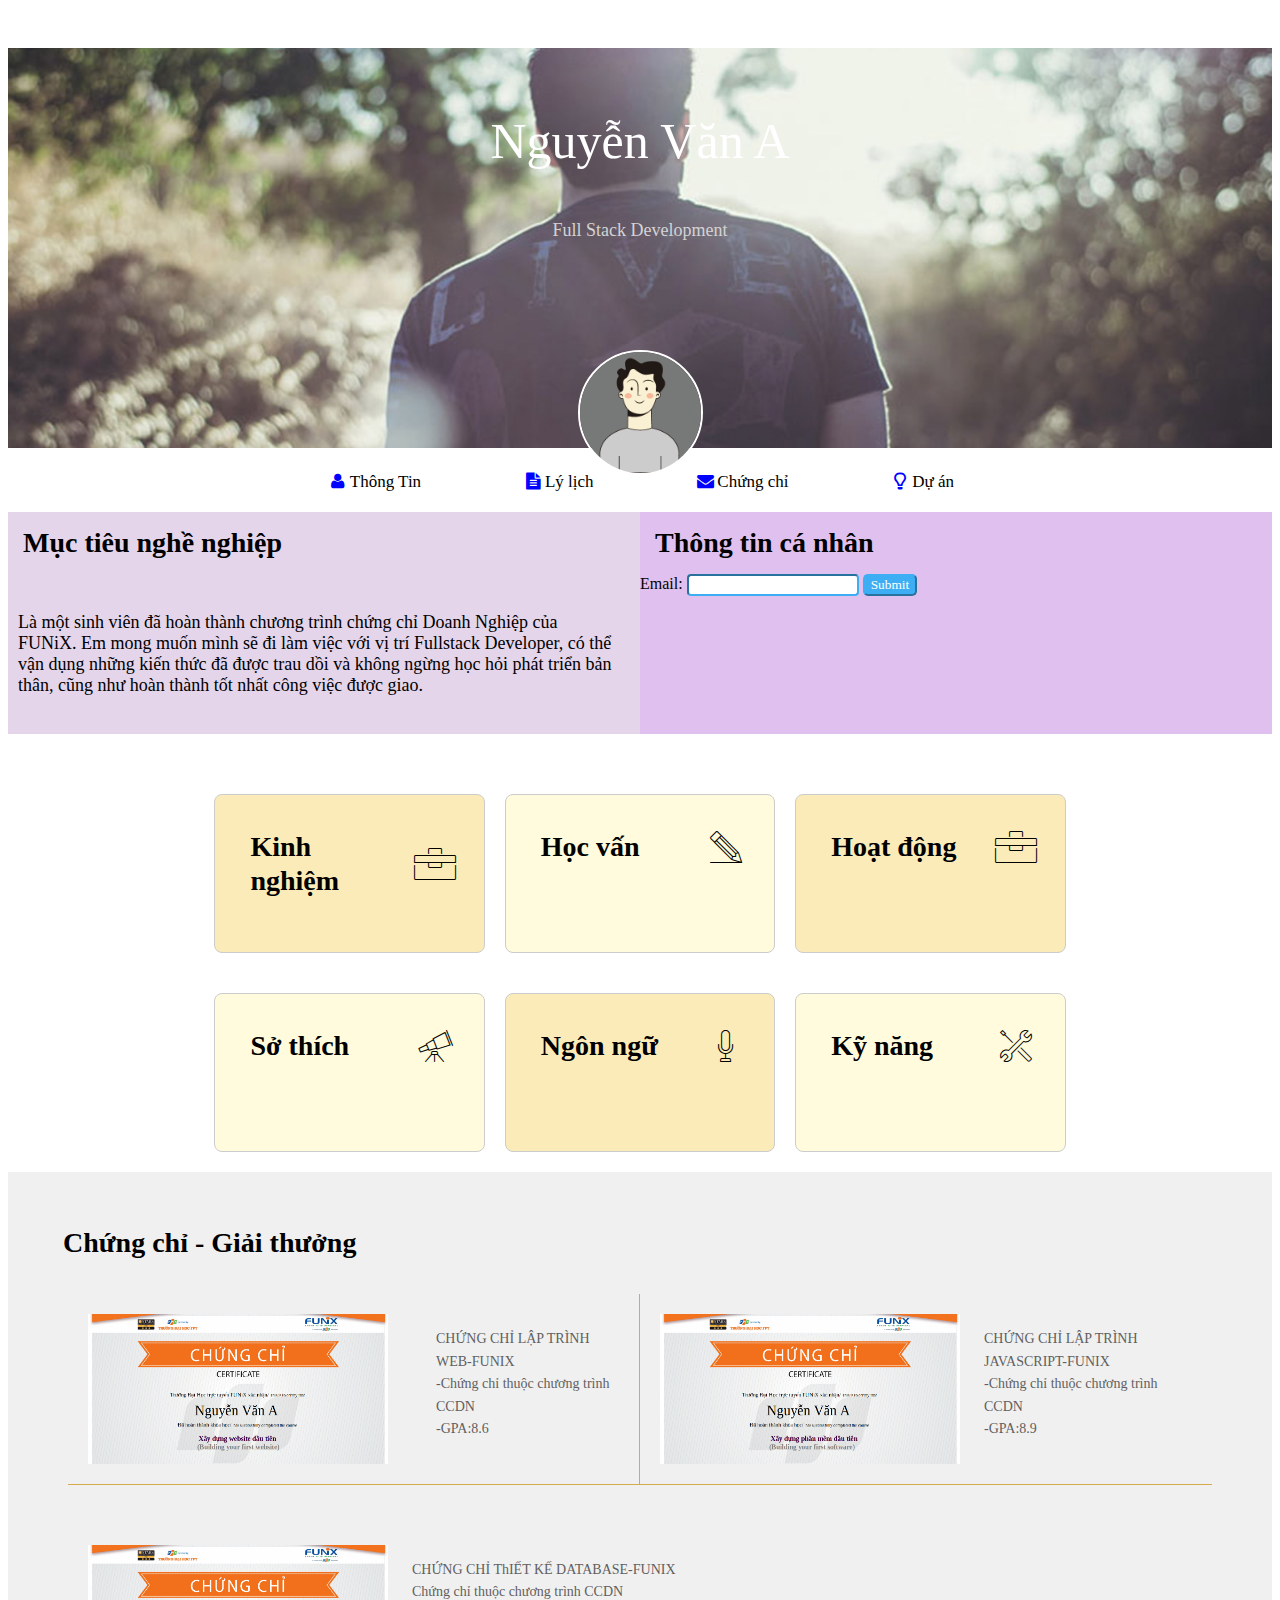
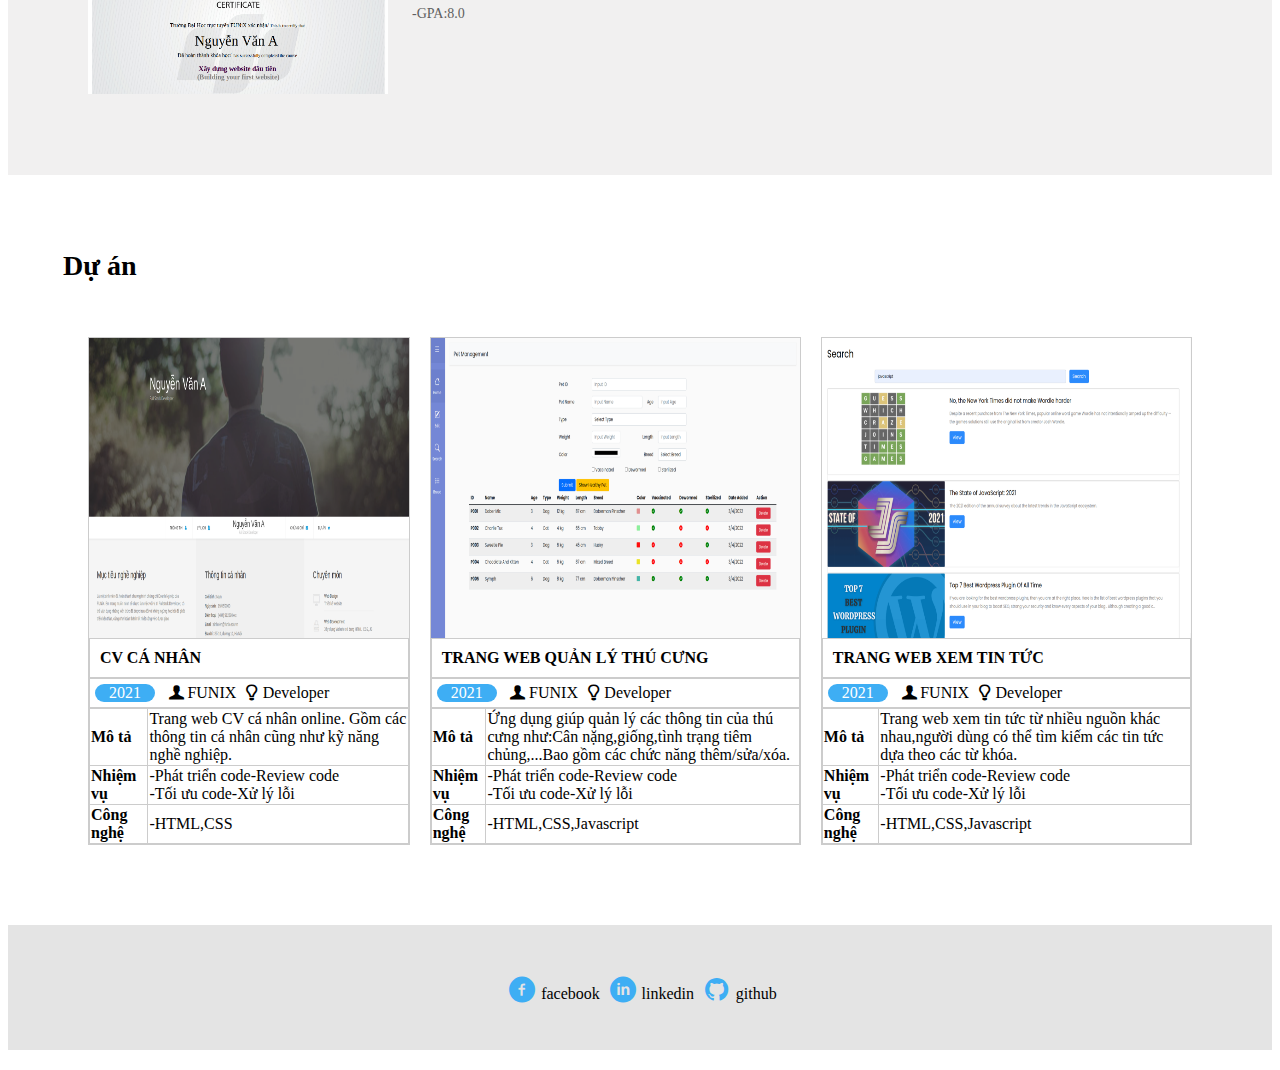
<file: index.html>
<!DOCTYPE html>
<html lang="en">
  <head>
    <meta charset="UTF-8" />
    <meta http-equiv="X-UA-Compatible" content="IE=edge" />
    <meta name="viewport" content="width=device-width, initial-scale=1.0" />
    <link rel="stylesheet" href="laptop.css" />
    <link rel="stylesheet" href="tablet.css" />
    <link rel="stylesheet" href="mobile.css" />
    <link rel="stylesheet" href="font.css" />
    <link
      rel="stylesheet"
      href="https://cdnjs.cloudflare.com/ajax/libs/font-awesome/4.7.0/css/font-awesome.min.css"
    />
    <link
      href="https://cdn.jsdelivr.net/npm/bootstrap@5.0.2/dist/css/bootstrap.min.css"
      rel="stylesheet"
      integrity="sha384-EVSTQN3/azprG1Anm3QDgpJLIm9Nao0Yz1ztcQTwFspd3yD65VohhpuuCOmLASjC"
      crossorigin="anonymous"
    />
    <title>Assignment03</title>
  </head>
  <body>
    <div class="banner">
      <img src="banner.jpg" alt="banner" />
      <div class="nguyenvana">Nguyễn Văn A</div>
      <div class="full">Full Stack Development</div>
    </div>
    <nav>
      <div class="menu">
        <a href="#information"><i class="icon-user"></i>Thông Tin</a>
      </div>
      <div class="menu">
        <a href="#job"><i class="icon-doc-text-inv"></i>Lý lịch </a>
      </div>
      <div class="menunav-brand">
        <a>
          <img src="default-avatar.webp" alt="avatar" />
        </a>
      </div>
      <div class="menu">
        <a href="#certificate"><i class="icon-mail-alt"></i>Chứng chỉ</a>
      </div>
      <div class="menu">
        <a href="#project"><i class="icon-lamp"></i>Dự án</a>
      </div>
    </nav>

    <div id="information">
      <div class="section" id="target">
        <h2 class="section-title">Mục tiêu nghề nghiệp</h2>
        <div class="section-content"></div>
        <p>
          Là một sinh viên đã hoàn thành chương trình chứng chỉ Doanh Nghiệp của
          FUNiX. Em mong muốn mình sẽ đi làm việc với vị trí Fullstack
          Developer, có thể vận dụng những kiến thức đã được trau dồi và không
          ngừng học hỏi phát triển bản thân, cũng như hoàn thành tốt nhất công
          việc được giao.
        </p>
      </div>
      <div class="form-container">
        <form id="infoForm">
          <h2 class="section-title">Thông tin cá nhân</h2>
          <label for="email">Email:</label>
          <input type="email" id="email" />
          <p class="error-message" id="errorMessage">
            Hãy nhập email để xác thực
          </p>
          <button type="submit" class="submit">Submit</button>
        </form>
      </div>
      <div class="section" id="container">
        <h2 class="section-title">Mai Thu Hương</h2>
        <div class="section-content"></div>
        <p>
          <strong>Ngày sinh:</strong> 10/08/2008<br />
          <strong>Giới tính:</strong> Nữ<br />
          <strong>Điện thoại:</strong> (+84) 348982xxx<br />
          <strong>Email:</strong> huongmtfx68162@funix.edu.vn<br />
          <strong>Địa chỉ:</strong> Hải Dương, Việt Nam<br />
          <strong>Website:</strong>https://abc.tech
        </p>

        <div class="icon">
          <i class="icon-twitter"></i><i class="icon-facebook"></i
          ><i class="icon-gplus"></i><i class="icon-linkedin"></i>
        </div>
      </div>
    </div>

    <div id="job">
      <div class="job-1">
        <div class="section" id="experience" onmouseover="handleOnMouseOver(this)" onmouseout="handleOnMouseOut(this)">
          <div class="section-header">
            <h2 class="section-title">Kinh nghiệm</h2>
            <i class="ic-toolbox"></i>
          </div>
            <ul class="timeline-list">
              <li>
                <div class="details">
                  <strong>Công ty Y </strong><br />
                  <div class="years">
                    <div>05/2022-</div>
                    <div class="year">Hiện tại</div>
                  </div>
                  <br />
                  -Full Stack Developer <br />
                  -Xây dựng , phát triển Website dựa trên thiết kế và yêu cầu đã
                  có.<br />
                  -Phân tích và thiết kế Database , sử dụng các hệ thống quản
                  trị CSDL(MySQL, SQLServer,NoSQL,...)và viết được các câu truy
                  vấn<br />
                  -Sử dụng ngôn ngữ server-side(python,Java,...)để xây dựng các
                  Web Server
                </div>
              </li>

              <li>
                <div class="details">
                  <strong>Công ty X</strong><br />
                  06/2021-04/2022<br />
                  Web Designer<br />
                  -Thiết kế Website dựa trên yêu cầu khách hàng.<br />
                  -Sử dụng các công cụ : Figma,Canva,PTS.
                </div>
              </li>
            </ul>
          <div class="control-view" >
            <button class="btn btn-info view-more"type="button" onclick="handleViewMore(this)" >View more</button>
            <button class="btn btn-info view-less"type="button" onclick="handleViewLess(this)">View less</button>
          </div>
         <div class="section-content"></div>
        </div>
       
          <div class="section" id="education"onmouseover="handleOnMouseOver(this)" onmouseout="handleOnMouseOut(this)">
            <div class="section-header">
              <h2 class="section-title">Học vấn</h2>
              <i class="ic-pencil"></i>
            </div>
            <ul class="timeline-list">
              <li>
                <div class="details">
                  <strong>FUNiX</strong><br />
                  06/2021-05/2022<br />
                  -Tốt nghiệp chứng chỉ doanh nghiệp nhánh Fullstack.<br />
                  -GPA: 9 / 10
                </div>
              </li>

              <li>
                <div class="details">
                  <strong>Cử nhân - ĐH FPT</strong><br />
                  08/2016-07/2019<br />
                  -Chuyên ngành: Kỹ thuật phần mềm.<br />
                  -GPA: 3.2 / 4
                </div>
              </li>
              <li>
                <div class="details">
                  <strong>Đại học Hà Nội</strong><br />
                  08/2016-02/2018<br />
                  -Hệ từ xa, Chuyên ngành:Ngôn ngữ Nhật.<br />
                  -GPA: 2.8 / 4
                </div>
              </li>
            </ul>
           
          <div class="control-view" >
            <button class="btn btn-info view-more"type="button" onclick="handleViewMore(this)" >View more</button>
            <button class="btn btn-info view-less"type="button" onclick="handleViewLess(this)">View less</button>
          </div>
            <div class="section-content"></div>
          </div>

          <div class="section" id="activity"onmouseover="handleOnMouseOver(this)" onmouseout="handleOnMouseOut(this)">
            <div class="section-header">
              <h2 class="section-title">Hoạt động</h2>
              <i class="ic-toolbox"></i>
            </div>
            <ul class="timeline-list">
              <li>
                <div class="details">
                  <strong>FPT Edu Hackathon 2019</strong><br />
                  03/2019-05/2019<br />
                  -Giải 3 bảng A<br />
                  -Đề tài : Trang web về phân loại rác thải.
                </div>
              </li>

              <li>
                <div class="details">
                  <strong>Câu lạc bộ Z</strong><br />
                  08/2018-08/2019<br />
                  -Trưởng ban chuyên môn<br />
                </div>
              </li>

              <li>
                <div class="details">
                  <strong>Câu lạc bộ Z</strong><br />
                  08/2016<br />
                  -Hỗ trợ tổ chức tuần lễ văn hóa Việt Nam-Nhật Bản<br />
                </div>
              </li>
            </ul>
            
          <div class="control-view" >
            <button class="btn btn-info view-more"type="button" onclick="handleViewMore(this)" >View more</button>
            <button class="btn btn-info view-less"type="button" onclick="handleViewLess(this)">View less</button>
          </div>
            <div class="section-content"></div>
          </div>
        </div>

        <div class="job-2">
          <div class="section" id="hobby"onmouseover="handleOnMouseOver(this)" onmouseout="handleOnMouseOut(this)">
            <div class="section-header">
              <h2 class="section-title">Sở thích</h2>
              <i class="ic-telescope"></i>
            </div>
            <div class="timeline-list">
              <div>
                <i class="ic-megaphone"></i>
                <div class="time">Âm nhạc</div>
              </div>

              <div>
                <i class="ic-hotairballoon"></i>
                <div class="time">Du lịch</div>
              </div>
              <div>
                <i class="ic-strategy"></i>
                <div class="time">Chơi game</div>
              </div>
              <div>
                <i class="ic-basket"></i>
                <div class="time">Nấu ăn</div>
              </div>
            </div>
            
          <div class="control-view" >
            <button class="btn btn-info view-more"type="button" onclick="handleViewMore(this)" >View more</button>
            <button class="btn btn-info view-less"type="button" onclick="handleViewLess(this)">View less</button>
          </div>
            <div class="section-content"></div>
          </div>

          <div class="section" id="language"onmouseover="handleOnMouseOver(this)" onmouseout="handleOnMouseOut(this)">
            <div class="section-header">
              <h2 class="section-title">Ngôn ngữ</h2>
              <i class="ic-mic"></i>
            </div>
            <div class="timeline-list">
              <div>English-IELTS 7.0</div>
              <span></span> <span></span> <span class="gray"></span>
              <div>Japanese-N3</div>
              <span></span> <span class="gray"></span>
              <span class="gray"></span>
            </div>
            <div class="control-view" >
            <button class="btn btn-info view-more"type="button" onclick="handleViewMore(this)" >View more</button>
            <button class="btn btn-info view-less"type="button" onclick="handleViewLess(this)">View less</button>
          </div>
          </div>

          <div class="section" id="skill"onmouseover="handleOnMouseOver(this)" onmouseout="handleOnMouseOut(this)">
            <div class="section-header">
              <h2 class="section-title">Kỹ năng</h2>
              <i class="ic-tools-2"></i>
            </div>
            <div class="timeline-list">
              <div>HTML/CSS:Fundamental</div>
              <span></span> <span class="gray"></span>
              <span class="gray"></span>
              <div>Javascript:Intermediate</div>
              <span></span> <span></span> <span class="gray"></span>
              <div>NodeJS:Intermediate</div>
              <span></span> <span></span> <span class="gray"></span>
              <div>Bootstrap 5:Fundamental</div>
              <span></span> <span class="gray"></span>
              <span class="gray"></span>
            </div>
            <div class="control-view" >
            <button class="btn btn-info view-more"type="button" onclick="handleViewMore(this)" >View more</button>
            <button class="btn btn-info view-less"type="button" onclick="handleViewLess(this)">View less</button>
          </div>
            <div class="section-content"></div>
          </div>
        </div>
      </div>
      <div class="section" id="certificate">
        <h2 class="section-title">Chứng chỉ - Giải thưởng</h2>
        <div class="certificate">
          <div class="chung-chi">
            <div class="web">
              <img src="Cert_DBI.png" alt="DBI" /><br />
              <p>
                CHỨNG CHỈ LẬP TRÌNH WEB-FUNIX<br />
                -Chứng chỉ thuộc chương trình CCDN<br />
                -GPA:8.6
              </p>
            </div>

            <div class="java">
              <img src="Cert_PRF.png" alt="PRF" />
              <p>
                CHỨNG CHỈ LẬP TRÌNH JAVASCRIPT-FUNIX<br />

                -Chứng chỉ thuộc chương trình CCDN<br />
                -GPA:8.9
              </p>
            </div>
          </div>

          <div class="data">
            <img src="Cert_WEB.png" alt="WEB" />
            <p>
              CHỨNG CHỈ ThIẾT KẾ DATABASE-FUNIX<br />

              Chứng chỉ thuộc chương trình CCDN<br />
              -GPA:8.0
            </p>
          </div>
        </div>
      </div>
    </div>

    <div class="section" id="project">
      <h2 class="section-title">Dự án</h2>
      <div class="project">
        <div class="project-1">
          <img src="project_1.png" alt="project-1" />
          <div class="item-1"><strong><a href="digital-cv.html?project-cv" target="_blank">CV CÁ NHÂN</a></strong></div>
          <div class="item-2">
            <div class="year">2021</div>
            <div>
              <i class="icon-user-1"></i>FUNIX
              <i class="icon-lamp"></i>Developer
            </div>
          </div>
          <table>
            <tr class="item-3">
              <td><strong>Mô tả</strong></td>
              <td>
                Trang web CV cá nhân online. Gồm các thông tin cá nhân cũng như
                kỹ năng nghề nghiệp.
              </td>
            </tr>
            <tr class="item-4">
              <td><strong>Nhiệm vụ</strong></td>
              <td>-Phát triển code-Review code<br>
                -Tối ưu code-Xử lý lỗi</td>
            </tr>
            <tr class="item-5">
              <td><strong>Công nghệ</strong></td>
              <td>-HTML,CSS</td>
            </tr>
          </table>
        </div>
        <div class="project-2">
          <img src="project_2.png" alt="project-2" />
          <div class="item-1"><strong><a href="digital-cv.html?project-pets" target="_blank">TRANG WEB QUẢN LÝ THÚ CƯNG</a></strong></div>
          <div class="item-2">
            <div class="year">2021</div>
            <div>
              <i class="icon-user-1"></i>FUNIX
              <i class="icon-lamp"></i>Developer
            </div>
          </div>
          <table>
            <tr class="item-3">
              <td><strong>Mô tả</strong></td>
              <td>
                Ứng dụng giúp quản lý các thông tin của thú cưng như:Cân
                nặng,giống,tình trạng tiêm chủng,...Bao gồm các chức năng
                thêm/sửa/xóa.
              </td>
            </tr>
            <tr class="item-4">
              <td><strong>Nhiệm vụ</strong></td>
              <td>-Phát triển code-Review code<br>
                -Tối ưu code-Xử lý lỗi</td>
            </tr>
            <tr class="item-5">
              <td><strong>Công nghệ</strong></td>
              <td>-HTML,CSS,Javascript</td>
            </tr>
          </table>
        </div>
        <div class="project-3">
          <img src="project_3.png" alt="project-3" />
          <div class="item-1"><strong><a href="digital-cv.html?project-news" target="_blank">TRANG WEB XEM TIN TỨC </a></strong></div>
          <div class="item-2">
            <div class="year">2021</div>
            <div>
              <i class="icon-user-1"></i>FUNIX
              <i class="icon-lamp"></i>Developer
            </div>
          </div>
          <table>
            <tr class="item-3">
              <td><strong>Mô tả</strong></td>
              <td>
                Trang web xem tin tức từ nhiều nguồn khác nhau,người dùng có thể
                tìm kiếm các tin tức dựa theo các từ khóa.
              </td>
            </tr>
            <tr class="item-4">
              <td><strong>Nhiệm vụ</strong></td>
              <td>-Phát triển code-Review code<br>
                -Tối ưu code-Xử lý lỗi</td>
            </tr>
            <tr class="item-5">
              <td><strong>Công nghệ</strong></td>
              <td>-HTML,CSS,Javascript</td>
            </tr>
          </table>
        </div>
      </div>
    </div>
    <div class="contacts">
      <div class="contact">
        <i class="icon-facebook-circled"></i><a href="#">facebook</a>
        <i class="icon-linkedin-circled"></i><a href="#">linkedin</a>
        <i class="icon-github-circled"></i><a href="#">github</a>
      </div>
    </div>
    
    <script src="script.js"></script>
  </body>
</html>
</file>
<file: laptop.css>
* {
  font-family: "Times New Roman", Times, serif;
  box-sizing: border-box;
}
/*banner*/
.banner {
  position: relative;
  text-align: center;
  padding-top: 40px;
}
.banner img {
  width: 100%;
  height: 400px;
  object-fit: cover;
  object-position: top center;
}
.nguyenvana {
  position: absolute;
  top: 30%;
  left: 50%;
  color: white;
  transform: translate(-50%, -50%);
  font-size: 50px;
}
.full {
  position: absolute;
  top: 50%;
  left: 50%;
  color: rgb(211, 211, 211);
  transform: translate(-50%, -50%);
  font-size: 18px;
}
/*Navbar*/
nav {
  background-color: white;
  width: auto;
  height: auto;
  display: flex;
  justify-content: center;
  align-items: center;
  gap: 100px;
  padding: 20px;
}
.menu a {
  color: black;
  text-align: center;
  text-decoration: none;
  font-size: 17px;
  height: 70px;
  position: relative;
}
.menunav-brand {
  position: absolute;
  top: 350px;
}
.menunav-brand img {
  width: 125px;
  height: 125px;
  border-radius: 50%;
  border: 2px solid white;
}
.menu a:hover {
  background-color: #2ca4e9b9;
  color: white;
}
.menu a.active {
  background-color: white;
  color: black;
}
nav i {
  color: blue;
}
/*information*/
#information {
  display: grid;
  grid-template-columns: 1fr 1fr;
}
#information p {
  font-size: 18px;
  padding: 20px;
}
#target {
  background-color: #e5d5eb;
}

#container {
  background-color: #e0c0ee;
  display: none;
}
.icon {
  color: blue;
  margin-left: 20px;
}
.form-container {
  background-color: #e0c0ee;
}
input {
  border-radius: 4px;
  border-color: #3eaef4;
}
.submit {
  border-radius: 5px;
  background-color: #3eaef4;
  border-color: #3eaef4;
  color: white;
}
.error-message {
  color: red;
  display: none;
}

/*job*/
#job {
  display: grid;
  grid-template-rows: 1fr 1fr;
  gap: 40px;
  padding: 20px;
  margin-top: 40px;
  justify-content: center;
  line-height: 1.2;
}
.job-1 {
  width: 100%;
  height: auto;
  display: grid;
  grid-template-columns: repeat(3, 1fr);
  gap: 20px;
}
.job-1 p {
  color: white;
  background-color: #3eaef4;
}
.job-2 {
  width: 100%;
  height: auto;
  display: grid;
  grid-template-columns: repeat(3, 1fr);
  gap: 20px;
}
.timeline-list {
  display: none;
}
.view-more {
  display: none;
}
.view-less {
  display: none;
}
#experience {
  border: 1px solid #ccc;
  border-radius: 8px;
  padding: 20px;
  background-color: #f2b70548;
}
#education {
  border: 1px solid #ccc;
  border-radius: 8px;
  padding: 20px;
  background-color: #fff17642;
}

#activity {
  border: 1px solid #ccc;
  border-radius: 8px;
  padding: 20px;
  background-color: #f2b70548;
}
ul li::marker {
  color: #2ca4e9;
  font-size: 1.2em;
}

#hobby {
  border: 1px solid #ccc;
  border-radius: 8px;
  padding: 20px;
  background-color: #fff17642;
}

#hobby .timeline-list > div {
  text-align: center;
}
#hobby .timeline-list {
  display: flex;
  flex-direction: row;
  justify-content: space-between;
  flex-wrap: wrap;
  gap: 10px;
  margin-top: 20px;
  display: none;
}
#hobby .timeline-list i {
  width: 40px;
  height: 40px;
  border: 2px solid #2ca4e9;
  border-radius: 50%;
  display: flex;
  align-items: center;
  justify-content: center;
  font-size: 20px;
  color: #2ca4e9;
  margin: 0 auto;
}

#hobby .timeline-list .time {
  margin-top: 8px;
  font-size: 15px;
  color: #444;
}
#language {
  border: 1px solid #ccc;
  border-radius: 8px;
  padding: 20px;
  background-color: #f2b70548;
}
#skill {
  border: 1px solid #ccc;
  border-radius: 8px;
  padding: 20px;
  background-color: #fff17642;
}
span {
  background: #199cdb;
  display: inline-block;
  height: 2px;
  margin-right: 10px;
  width: 45px;
}
.gray {
  background: #e8ebee;
  display: inline-block;
  height: 3px;
  margin-right: 10px;
  width: 45px;
}
.section {
  display: flex;
  flex-direction: column;
  width: 100%;
}
.section-header {
  display: grid;
  grid-template-columns: 75% 25%;
  align-items: center;
  margin-bottom: 20px;
}
.section-title {
  margin: 15px;
  font-size: 28px;
  font-weight: bold;
}
#target p {
  padding-left: 10px;
}
.ic-toolbox {
  display: flex;
  align-items: center;
  justify-content: center;
  font-size: 32px;
}
.ic-pencil {
  display: flex;
  align-items: center;
  justify-content: center;
  font-size: 32px;
}
.ic-telescope {
  display: flex;
  align-items: center;
  justify-content: center;
  font-size: 32px;
}
.ic-mic {
  display: flex;
  align-items: center;
  justify-content: center;
  font-size: 32px;
}
.ic-tools-2 {
  display: flex;
  align-items: center;
  justify-content: center;
  font-size: 32px;
}
/*chứng chỉ*/
#certificate {
  background: #ebeaeab7;
  padding: 40px;
  margin-bottom: 20px;
}

.certificate {
  display: grid;
  grid-template-rows: repeat(2, 1fr);
  gap: 20px;
  padding: 20px;
  column-gap: 60px;
  row-gap: 40px;
  box-sizing: border-box;
  position: relative;
  justify-content: center;
}
.chung-chi {
  display: grid;
  grid-template-columns: repeat(2, 1fr);
}

.web {
  display: flex;
  align-items: flex-start;
  gap: 24px;
  padding: 20px;
  color: #5f5f5f;
  font-size: 14px;
  line-height: 1.6;
  box-sizing: border-box;
  border-bottom: 1px solid #d6aa4f;
  border-right: 1px solid #d6aa4f;
}
.java {
  display: flex;
  align-items: flex-start;
  gap: 24px;
  padding: 20px;
  color: #5f5f5f;
  font-size: 14px;
  line-height: 1.6;
  box-sizing: border-box;
  border-bottom: 1px solid #d6aa4f;
}
.data {
  display: flex;
  align-items: flex-start;
  gap: 24px;
  padding: 20px;
  color: #5f5f5f;
  font-size: 14px;
  line-height: 1.6;
  box-sizing: border-box;
}

.web img {
  width: 300px;
  height: auto;
}
.java img {
  width: 300px;
  height: auto;
}
.data img {
  width: 300px;
  height: auto;
}
/*dự án*/
#project {
  padding: 40px;
}
.project {
  display: grid;
  grid-template-columns: auto auto auto;
  gap: 20px;
  padding: 40px;
  width: auto;
  height: auto;
  justify-content: center;
}
.project img {
  width: 100%;
  height: 300px;
}
.project-1 {
  display: grid;
  grid-template-rows: 300px auto auto auto;
  border: 1px solid #ccc;
}

.item-1 {
  border: 1px solid #ccc;
  padding: 10px;
}
.item-2 {
  border: 1px solid #ccc;
  display: flex;
  align-items: center;
  gap: 10px;
  padding: 5px;
}

.project-2 {
  display: grid;
  grid-template-rows: 300px auto auto auto;
  border: 1px solid #ccc;
}
.project-3 {
  display: grid;
  grid-template-rows: 300px auto auto auto;
  border: 1px solid #ccc;
}
.project table {
  border-collapse: collapse;
}
.item-3 td,
.item-4 td,
.item-5 td {
  border: 1px solid #ccc;
}
.year {
  background-color: #3eaef4;
  color: white;
  border-radius: 25px;
  width: 60px;
  text-align: center;
}
.years {
  display: flex;
  gap: 10px;
  padding: 5px;
  flex-wrap: nowrap;
}
.years > div {
  white-space: nowrap;
}
#project a {
  text-decoration: none;
  color: inherit;
}
#project a:hover {
  text-decoration: underline;
  color: #2ca4e9;
}
/*contact*/
.contacts {
  background-color: #cccccc85;
  height: 125px;
  text-align: center;
  padding: 50px;
  margin-bottom: 20px;
}
.contact i {
  font-size: 27px;
  color: #3eaef4;
}
.contact a {
  text-decoration: none;
  color: inherit;
}
</file>
<file: tablet.css>
@media (max-width: 768px) {
  .menunav-brand {
    display: none;
  }
  #job {
    display: grid;
    grid-template-columns: 1fr 1fr;
    height: 1500px;
  }

  .job-1 {
    display: grid;
    grid-template-columns: 1fr;
  }
  .job-2 {
    display: grid;
    grid-template-columns: 1fr;
  }
  .web,
  .java,
  .data {
    display: flex;
    flex-direction: column;
    align-items: flex-start;
    gap: 12px;
  }
}
</file>
<file: mobile.css>
@media (max-width: 500px) {
  nav {
    display: block;
    padding: 20px;
  }
  .menu {
    padding: 10px;
  }
  #information {
    display: grid;
    grid-template-columns: 1fr;
  }
  #job {
    display: grid;
    grid-template-columns: 1fr;
    height: 2200px;
  }
  .chung-chi {
    display: grid;
    grid-template-columns: 1fr;
  }
  .web {
    border-right: 0px;
  }
  .project {
    display: grid;
    grid-template-columns: 1fr;
  }
}
</file>
<file: font.css>
@font-face {
  font-family: "open_sanslight";
  src: url("fonts/OpenSans-Light-webfont.eot");
  src: url("fonts/OpenSans-Light-webfont.eot#iefix") format("embedded-opentype"),
    url("fonts/OpenSans-Light-webfont.woff") format("woff"),
    url("fonts/OpenSans-Light-webfont.ttf") format("truetype"),
    url("fonts/OpenSans-Light-webfont.svg#open_sanslight") format("svg");
  font-weight: normal;
  font-style: normal;
}

@font-face {
  font-family: "open_sansitalic";
  src: url("fonts/OpenSans-Italic-webfont.eot");
  src: url("fonts/OpenSans-Italic-webfont.eot#iefix")
      format("embedded-opentype"),
    url("fonts/OpenSans-Italic-webfont.woff") format("woff"),
    url("fonts/OpenSans-Italic-webfont.ttf") format("truetype"),
    url("fonts/OpenSans-Italic-webfont.svg#open_sansitalic") format("svg");
  font-weight: normal;
  font-style: normal;
}

@font-face {
  font-family: "open_sanssemibold";
  src: url("fonts/OpenSans-Semibold-webfont.eot");
  src: url("fonts/OpenSans-Semibold-webfont.eot#iefix")
      format("embedded-opentype"),
    url("fonts/OpenSans-Semibold-webfont.woff") format("woff"),
    url("fonts/OpenSans-Semibold-webfont.ttf") format("truetype"),
    url("fonts/OpenSans-Semibold-webfont.svg#open_sanssemibold") format("svg");
  font-weight: normal;
  font-style: normal;
}

@font-face {
  font-family: "open_sanslight_italic";
  src: url("fonts/OpenSans-LightItalic-webfont.eot");
  src: url("fonts/OpenSans-LightItalic-webfont.eot#iefix")
      format("embedded-opentype"),
    url("fonts/OpenSans-LightItalic-webfont.woff") format("woff"),
    url("fonts/OpenSans-LightItalic-webfont.ttf") format("truetype"),
    url("fonts/OpenSans-LightItalic-webfont.svg#open_sanslight_italic")
      format("svg");
  font-weight: normal;
  font-style: normal;
}

@font-face {
  font-family: "open_sansregular";
  src: url("fonts/OpenSans-Regular-webfont.eot");
  src: url("fonts/OpenSans-Regular-webfont.eot#iefix")
      format("embedded-opentype"),
    url("fonts/OpenSans-Regular-webfont.woff") format("woff"),
    url("fonts/OpenSans-Regular-webfont.ttf") format("truetype"),
    url("fonts/OpenSans-Regular-webfont.svg#open_sansregular") format("svg");
  font-weight: normal;
  font-style: normal;
}

@font-face {
  font-family: "fontello";
  src: url("fonts/fontello.eot");
  src: url("fonts/fontello.eot#iefix") format("embedded-opentype"),
    url("fonts/fontello.woff") format("woff"),
    url("fonts/fontello.ttf") format("truetype"),
    url("fonts/fontello.svg#fontello") format("svg");
  font-weight: normal;
  font-style: normal;
}

[class^="icon-"]:before,
[class*=" icon-"]:before {
  font-family: "fontello";
  font-style: normal;
  font-weight: normal;
  display: inline-block;
  speak-as: none;
  text-decoration: inherit;
  width: 1em;
  margin-right: 0.2em;
  text-align: center;
  /* opacity: .8; */

  /* For safety - reset parent styles, that can break glyph codes*/
  font-variant: normal;
  text-transform: none;

  /* fix buttons height, for twitter bootstrap */
  line-height: 1em;

  /* Animation center compensation - margins should be symmetric */
  /* remove if not needed */
  margin-left: 0.2em;

  /* you can be more comfortable with increased icons size */
  /* font-size: 120%; */

  /* Font smoothing. That was taken from TWBS */
  -webkit-font-smoothing: antialiased;
  -moz-osx-font-smoothing: grayscale;

  /* Uncomment for 3D effect */
  /* text-shadow: 1px 1px 1px rgba(127, 127, 127, 0.3); */
}

.icon-emo-happy:before {
  content: "\e800";
}

/* '' */
.icon-emo-wink:before {
  content: "\e801";
}

/* '' */
.icon-emo-wink2:before {
  content: "\e802";
}

/* '' */
.icon-emo-unhappy:before {
  content: "\e803";
}

/* '' */
.icon-emo-sleep:before {
  content: "\e804";
}

/* '' */
.icon-emo-thumbsup:before {
  content: "\e805";
}

/* '' */
.icon-emo-devil:before {
  content: "\e806";
}

/* '' */
.icon-emo-surprised:before {
  content: "\e807";
}

/* '' */
.icon-emo-tongue:before {
  content: "\e808";
}

/* '' */
.icon-emo-coffee:before {
  content: "\e809";
}

/* '' */
.icon-emo-sunglasses:before {
  content: "\e80a";
}

/* '' */
.icon-emo-displeased:before {
  content: "\e80b";
}

/* '' */
.icon-emo-beer:before {
  content: "\e80c";
}

/* '' */
.icon-emo-grin:before {
  content: "\e80d";
}

/* '' */
.icon-emo-angry:before {
  content: "\e80e";
}

/* '' */
.icon-emo-saint:before {
  content: "\e80f";
}

/* '' */
.icon-emo-cry:before {
  content: "\e810";
}

/* '' */
.icon-emo-shoot:before {
  content: "\e811";
}

/* '' */
.icon-emo-squint:before {
  content: "\e812";
}

/* '' */
.icon-emo-laugh:before {
  content: "\e813";
}

/* '' */
.icon-spin1:before {
  content: "\e814";
}

/* '' */
.icon-spin2:before {
  content: "\e815";
}

/* '' */
.icon-spin3:before {
  content: "\e816";
}

/* '' */
.icon-spin4:before {
  content: "\e817";
}

/* '' */
.icon-spin5:before {
  content: "\e818";
}

/* '' */
.icon-spin6:before {
  content: "\e819";
}

/* '' */
.icon-firefox:before {
  content: "\e81a";
}

/* '' */
.icon-chrome:before {
  content: "\e81b";
}

/* '' */
.icon-opera:before {
  content: "\e81c";
}

/* '' */
.icon-ie:before {
  content: "\e81d";
}

/* '' */
.icon-crown:before {
  content: "\e81e";
}

/* '' */
.icon-crown-plus:before {
  content: "\e81f";
}

/* '' */
.icon-crown-minus:before {
  content: "\e820";
}

/* '' */
.icon-marquee:before {
  content: "\e821";
}

/* '' */
.icon-glass:before {
  content: "\e822";
}

/* '' */
.icon-music:before {
  content: "\e823";
}

/* '' */
.icon-search:before {
  content: "\e824";
}

/* '' */
.icon-mail:before {
  content: "\e825";
}

/* '' */
.icon-mail-alt:before {
  content: "\e826";
}

/* '' */
.icon-mail-squared:before {
  content: "\e827";
}

/* '' */
.icon-heart:before {
  content: "\e828";
}

/* '' */
.icon-heart-empty:before {
  content: "\e829";
}

/* '' */
.icon-star-1:before {
  content: "\e82a";
}

/* '' */
.icon-star-empty-1:before {
  content: "\e82b";
}

/* '' */
.icon-star-half:before {
  content: "\e82c";
}

/* '' */
.icon-star-half-alt:before {
  content: "\e82d";
}

/* '' */
.icon-user:before {
  content: "\e82e";
}

/* '' */
.icon-user-plus:before {
  content: "\e82f";
}

/* '' */
.icon-user-times:before {
  content: "\e830";
}

/* '' */
.icon-users:before {
  content: "\e831";
}

/* '' */
.icon-male:before {
  content: "\e832";
}

/* '' */
.icon-female:before {
  content: "\e833";
}

/* '' */
.icon-child:before {
  content: "\e834";
}

/* '' */
.icon-user-secret:before {
  content: "\e835";
}

/* '' */
.icon-video:before {
  content: "\e836";
}

/* '' */
.icon-videocam:before {
  content: "\e837";
}

/* '' */
.icon-picture:before {
  content: "\e838";
}

/* '' */
.icon-camera:before {
  content: "\e839";
}

/* '' */
.icon-camera-alt:before {
  content: "\e83a";
}

/* '' */
.icon-th-large:before {
  content: "\e83b";
}

/* '' */
.icon-th:before {
  content: "\e83c";
}

/* '' */
.icon-th-list:before {
  content: "\e83d";
}

/* '' */
.icon-ok:before {
  content: "\e83e";
}

/* '' */
.icon-ok-circled:before {
  content: "\e83f";
}

/* '' */
.icon-ok-circled2:before {
  content: "\e840";
}

/* '' */
.icon-ok-squared:before {
  content: "\e841";
}

/* '' */
.icon-cancel:before {
  content: "\e842";
}

/* '' */
.icon-cancel-circled:before {
  content: "\e843";
}

/* '' */
.icon-cancel-circled2:before {
  content: "\e844";
}

/* '' */
.icon-plus:before {
  content: "\e845";
}

/* '' */
.icon-plus-circled:before {
  content: "\e846";
}

/* '' */
.icon-plus-squared:before {
  content: "\e847";
}

/* '' */
.icon-plus-squared-alt:before {
  content: "\e848";
}

/* '' */
.icon-minus:before {
  content: "\e849";
}

/* '' */
.icon-minus-circled:before {
  content: "\e84a";
}

/* '' */
.icon-minus-squared:before {
  content: "\e84b";
}

/* '' */
.icon-minus-squared-alt:before {
  content: "\e84c";
}

/* '' */
.icon-help:before {
  content: "\e84d";
}

/* '' */
.icon-help-circled:before {
  content: "\e84e";
}

/* '' */
.icon-info-circled:before {
  content: "\e84f";
}

/* '' */
.icon-info:before {
  content: "\e850";
}

/* '' */
.icon-home:before {
  content: "\e851";
}

/* '' */
.icon-link:before {
  content: "\e852";
}

/* '' */
.icon-unlink:before {
  content: "\e853";
}

/* '' */
.icon-link-ext:before {
  content: "\e854";
}

/* '' */
.icon-link-ext-alt:before {
  content: "\e855";
}

/* '' */
.icon-attach:before {
  content: "\e856";
}

/* '' */
.icon-lock:before {
  content: "\e857";
}

/* '' */
.icon-lock-open:before {
  content: "\e858";
}

/* '' */
.icon-lock-open-alt:before {
  content: "\e859";
}

/* '' */
.icon-pin:before {
  content: "\e85a";
}

/* '' */
.icon-eye:before {
  content: "\e85b";
}

/* '' */
.icon-eye-off:before {
  content: "\e85c";
}

/* '' */
.icon-tag-1:before {
  content: "\e85d";
}

/* '' */
.icon-tags:before {
  content: "\e85e";
}

/* '' */
.icon-bookmark:before {
  content: "\e85f";
}

/* '' */
.icon-bookmark-empty:before {
  content: "\e860";
}

/* '' */
.icon-flag:before {
  content: "\e861";
}

/* '' */
.icon-flag-empty:before {
  content: "\e862";
}

/* '' */
.icon-flag-checkered:before {
  content: "\e863";
}

/* '' */
.icon-thumbs-up:before {
  content: "\e864";
}

/* '' */
.icon-thumbs-down:before {
  content: "\e865";
}

/* '' */
.icon-thumbs-up-alt:before {
  content: "\e866";
}

/* '' */
.icon-thumbs-down-alt:before {
  content: "\e867";
}

/* '' */
.icon-download:before {
  content: "\e868";
}

/* '' */
.icon-upload:before {
  content: "\e869";
}

/* '' */
.icon-download-cloud:before {
  content: "\e86a";
}

/* '' */
.icon-upload-cloud:before {
  content: "\e86b";
}

/* '' */
.icon-reply:before {
  content: "\e86c";
}

/* '' */
.icon-reply-all:before {
  content: "\e86d";
}

/* '' */
.icon-forward:before {
  content: "\e86e";
}

/* '' */
.icon-quote-left:before {
  content: "\e86f";
}

/* '' */
.icon-quote-right:before {
  content: "\e870";
}

/* '' */
.icon-code:before {
  content: "\e871";
}

/* '' */
.icon-export:before {
  content: "\e872";
}

/* '' */
.icon-export-alt:before {
  content: "\e873";
}

/* '' */
.icon-share:before {
  content: "\e874";
}

/* '' */
.icon-share-squared:before {
  content: "\e875";
}

/* '' */
.icon-pencil:before {
  content: "\e876";
}

/* '' */
.icon-pencil-squared:before {
  content: "\e877";
}

/* '' */
.icon-edit:before {
  content: "\e878";
}

/* '' */
.icon-print:before {
  content: "\e879";
}

/* '' */
.icon-retweet:before {
  content: "\e87a";
}

/* '' */
.icon-keyboard:before {
  content: "\e87b";
}

/* '' */
.icon-gamepad:before {
  content: "\e87c";
}

/* '' */
.icon-comment:before {
  content: "\e87d";
}

/* '' */
.icon-chat:before {
  content: "\e87e";
}

/* '' */
.icon-comment-empty:before {
  content: "\e87f";
}

/* '' */
.icon-chat-empty:before {
  content: "\e880";
}

/* '' */
.icon-bell:before {
  content: "\e881";
}

/* '' */
.icon-bell-alt:before {
  content: "\e882";
}

/* '' */
.icon-bell-off:before {
  content: "\e883";
}

/* '' */
.icon-bell-off-empty:before {
  content: "\e884";
}

/* '' */
.icon-attention-alt:before {
  content: "\e885";
}

/* '' */
.icon-attention:before {
  content: "\e886";
}

/* '' */
.icon-attention-circled:before {
  content: "\e887";
}

/* '' */
.icon-location:before {
  content: "\e888";
}

/* '' */
.icon-direction:before {
  content: "\e889";
}

/* '' */
.icon-compass:before {
  content: "\e88a";
}

/* '' */
.icon-trash:before {
  content: "\e88b";
}

/* '' */
.icon-trash-empty:before {
  content: "\e88c";
}

/* '' */
.icon-doc:before {
  content: "\e88d";
}

/* '' */
.icon-docs:before {
  content: "\e88e";
}

/* '' */
.icon-doc-text:before {
  content: "\e88f";
}

/* '' */
.icon-doc-inv:before {
  content: "\e890";
}

/* '' */
.icon-doc-text-inv:before {
  content: "\e891";
}

/* '' */
.icon-file-pdf:before {
  content: "\e892";
}

/* '' */
.icon-file-word:before {
  content: "\e893";
}

/* '' */
.icon-file-excel:before {
  content: "\e894";
}

/* '' */
.icon-file-powerpoint:before {
  content: "\e895";
}

/* '' */
.icon-file-image:before {
  content: "\e896";
}

/* '' */
.icon-file-archive:before {
  content: "\e897";
}

/* '' */
.icon-file-audio:before {
  content: "\e898";
}

/* '' */
.icon-file-video:before {
  content: "\e899";
}

/* '' */
.icon-file-code:before {
  content: "\e89a";
}

/* '' */
.icon-folder:before {
  content: "\e89b";
}

/* '' */
.icon-folder-open:before {
  content: "\e89c";
}

/* '' */
.icon-folder-empty:before {
  content: "\e89d";
}

/* '' */
.icon-folder-open-empty:before {
  content: "\e89e";
}

/* '' */
.icon-box:before {
  content: "\e89f";
}

/* '' */
.icon-rss:before {
  content: "\e8a0";
}

/* '' */
.icon-rss-squared:before {
  content: "\e8a1";
}

/* '' */
.icon-phone:before {
  content: "\e8a2";
}

/* '' */
.icon-phone-squared:before {
  content: "\e8a3";
}

/* '' */
.icon-fax:before {
  content: "\e8a4";
}

/* '' */
.icon-menu:before {
  content: "\e8a5";
}

/* '' */
.icon-cog:before {
  content: "\e8a6";
}

/* '' */
.icon-cog-alt:before {
  content: "\e8a7";
}

/* '' */
.icon-wrench:before {
  content: "\e8a8";
}

/* '' */
.icon-sliders:before {
  content: "\e8a9";
}

/* '' */
.icon-basket:before {
  content: "\e8aa";
}

/* '' */
.icon-cart-plus:before {
  content: "\e8ab";
}

/* '' */
.icon-cart-arrow-down:before {
  content: "\e8ac";
}

/* '' */
.icon-calendar:before {
  content: "\e8ad";
}

/* '' */
.icon-calendar-empty:before {
  content: "\e8ae";
}

/* '' */
.icon-login:before {
  content: "\e8af";
}

/* '' */
.icon-logout:before {
  content: "\e8b0";
}

/* '' */
.icon-mic:before {
  content: "\e8b1";
}

/* '' */
.icon-mute:before {
  content: "\e8b2";
}

/* '' */
.icon-volume-off:before {
  content: "\e8b3";
}

/* '' */
.icon-volume-down:before {
  content: "\e8b4";
}

/* '' */
.icon-volume-up:before {
  content: "\e8b5";
}

/* '' */
.icon-headphones:before {
  content: "\e8b6";
}

/* '' */
.icon-clock:before {
  content: "\e8b7";
}

/* '' */
.icon-lightbulb:before {
  content: "\e8b8";
}

/* '' */
.icon-block:before {
  content: "\e8b9";
}

/* '' */
.icon-resize-full:before {
  content: "\e8ba";
}

/* '' */
.icon-resize-full-alt:before {
  content: "\e8bb";
}

/* '' */
.icon-resize-small:before {
  content: "\e8bc";
}

/* '' */
.icon-resize-vertical:before {
  content: "\e8bd";
}

/* '' */
.icon-resize-horizontal:before {
  content: "\e8be";
}

/* '' */
.icon-move:before {
  content: "\e8bf";
}

/* '' */
.icon-zoom-in:before {
  content: "\e8c0";
}

/* '' */
.icon-zoom-out:before {
  content: "\e8c1";
}

/* '' */
.icon-down-circled2:before {
  content: "\e8c2";
}

/* '' */
.icon-up-circled2:before {
  content: "\e8c3";
}

/* '' */
.icon-left-circled2:before {
  content: "\e8c4";
}

/* '' */
.icon-right-circled2:before {
  content: "\e8c5";
}

/* '' */
.icon-down-dir:before {
  content: "\e8c6";
}

/* '' */
.icon-up-dir:before {
  content: "\e8c7";
}

/* '' */
.icon-left-dir:before {
  content: "\e8c8";
}

/* '' */
.icon-right-dir:before {
  content: "\e8c9";
}

/* '' */
.icon-down-open:before {
  content: "\e8ca";
}

/* '' */
.icon-left-open:before {
  content: "\e8cb";
}

/* '' */
.icon-right-open:before {
  content: "\e8cc";
}

/* '' */
.icon-up-open:before {
  content: "\e8cd";
}

/* '' */
.icon-angle-left:before {
  content: "\e8ce";
}

/* '' */
.icon-angle-right:before {
  content: "\e8cf";
}

/* '' */
.icon-angle-up:before {
  content: "\e8d0";
}

/* '' */
.icon-angle-down:before {
  content: "\e8d1";
}

/* '' */
.icon-angle-circled-left:before {
  content: "\e8d2";
}

/* '' */
.icon-angle-circled-right:before {
  content: "\e8d3";
}

/* '' */
.icon-angle-circled-up:before {
  content: "\e8d4";
}

/* '' */
.icon-angle-circled-down:before {
  content: "\e8d5";
}

/* '' */
.icon-angle-double-left:before {
  content: "\e8d6";
}

/* '' */
.icon-angle-double-right:before {
  content: "\e8d7";
}

/* '' */
.icon-angle-double-up:before {
  content: "\e8d8";
}

/* '' */
.icon-angle-double-down:before {
  content: "\e8d9";
}

/* '' */
.icon-down:before {
  content: "\e8da";
}

/* '' */
.icon-left:before {
  content: "\e8db";
}

/* '' */
.icon-right:before {
  content: "\e8dc";
}

/* '' */
.icon-up:before {
  content: "\e8dd";
}

/* '' */
.icon-down-big:before {
  content: "\e8de";
}

/* '' */
.icon-left-big:before {
  content: "\e8df";
}

/* '' */
.icon-right-big:before {
  content: "\e8e0";
}

/* '' */
.icon-up-big:before {
  content: "\e8e1";
}

/* '' */
.icon-right-hand:before {
  content: "\e8e2";
}

/* '' */
.icon-left-hand:before {
  content: "\e8e3";
}

/* '' */
.icon-up-hand:before {
  content: "\e8e4";
}

/* '' */
.icon-down-hand:before {
  content: "\e8e5";
}

/* '' */
.icon-left-circled:before {
  content: "\e8e6";
}

/* '' */
.icon-right-circled:before {
  content: "\e8e7";
}

/* '' */
.icon-up-circled:before {
  content: "\e8e8";
}

/* '' */
.icon-down-circled:before {
  content: "\e8e9";
}

/* '' */
.icon-cw:before {
  content: "\e8ea";
}

/* '' */
.icon-ccw:before {
  content: "\e8eb";
}

/* '' */
.icon-arrows-cw:before {
  content: "\e8ec";
}

/* '' */
.icon-level-up:before {
  content: "\e8ed";
}

/* '' */
.icon-level-down:before {
  content: "\e8ee";
}

/* '' */
.icon-shuffle:before {
  content: "\e8ef";
}

/* '' */
.icon-exchange:before {
  content: "\e8f0";
}

/* '' */
.icon-history:before {
  content: "\e8f1";
}

/* '' */
.icon-expand:before {
  content: "\e8f2";
}

/* '' */
.icon-collapse:before {
  content: "\e8f3";
}

/* '' */
.icon-expand-right:before {
  content: "\e8f4";
}

/* '' */
.icon-collapse-left:before {
  content: "\e8f5";
}

/* '' */
.icon-play:before {
  content: "\e8f6";
}

/* '' */
.icon-play-circled:before {
  content: "\e8f7";
}

/* '' */
.icon-play-circled2:before {
  content: "\e8f8";
}

/* '' */
.icon-stop:before {
  content: "\e8f9";
}

/* '' */
.icon-pause:before {
  content: "\e8fa";
}

/* '' */
.icon-to-end:before {
  content: "\e8fb";
}

/* '' */
.icon-to-end-alt:before {
  content: "\e8fc";
}

/* '' */
.icon-to-start:before {
  content: "\e8fd";
}

/* '' */
.icon-to-start-alt:before {
  content: "\e8fe";
}

/* '' */
.icon-fast-fw:before {
  content: "\e8ff";
}

/* '' */
.icon-fast-bw:before {
  content: "\e900";
}

/* '' */
.icon-eject:before {
  content: "\e901";
}

/* '' */
.icon-target:before {
  content: "\e902";
}

/* '' */
.icon-signal:before {
  content: "\e903";
}

/* '' */
.icon-wifi:before {
  content: "\e904";
}

/* '' */
.icon-award:before {
  content: "\e905";
}

/* '' */
.icon-desktop:before {
  content: "\e906";
}

/* '' */
.icon-laptop:before {
  content: "\e907";
}

/* '' */
.icon-tablet:before {
  content: "\e908";
}

/* '' */
.icon-mobile:before {
  content: "\e909";
}

/* '' */
.icon-inbox:before {
  content: "\e90a";
}

/* '' */
.icon-globe:before {
  content: "\e90b";
}

/* '' */
.icon-sun:before {
  content: "\e90c";
}

/* '' */
.icon-cloud:before {
  content: "\e90d";
}

/* '' */
.icon-flash:before {
  content: "\e90e";
}

/* '' */
.icon-moon:before {
  content: "\e90f";
}

/* '' */
.icon-umbrella-1:before {
  content: "\e910";
}

/* '' */
.icon-flight:before {
  content: "\e911";
}

/* '' */
.icon-fighter-jet:before {
  content: "\e912";
}

/* '' */
.icon-paper-plane:before {
  content: "\e913";
}

/* '' */
.icon-paper-plane-empty:before {
  content: "\e914";
}

/* '' */
.icon-space-shuttle:before {
  content: "\e915";
}

/* '' */
.icon-leaf:before {
  content: "\e916";
}

/* '' */
.icon-font:before {
  content: "\e917";
}

/* '' */
.icon-bold:before {
  content: "\e918";
}

/* '' */
.icon-medium:before {
  content: "\e919";
}

/* '' */
.icon-italic:before {
  content: "\e91a";
}

/* '' */
.icon-header:before {
  content: "\e91b";
}

/* '' */
.icon-paragraph:before {
  content: "\e91c";
}

/* '' */
.icon-text-height:before {
  content: "\e91d";
}

/* '' */
.icon-text-width:before {
  content: "\e91e";
}

/* '' */
.icon-align-left:before {
  content: "\e91f";
}

/* '' */
.icon-align-center:before {
  content: "\e920";
}

/* '' */
.icon-align-right:before {
  content: "\e921";
}

/* '' */
.icon-align-justify:before {
  content: "\e922";
}

/* '' */
.icon-list:before {
  content: "\e923";
}

/* '' */
.icon-indent-left:before {
  content: "\e924";
}

/* '' */
.icon-indent-right:before {
  content: "\e925";
}

/* '' */
.icon-list-bullet:before {
  content: "\e926";
}

/* '' */
.icon-list-numbered:before {
  content: "\e927";
}

/* '' */
.icon-strike:before {
  content: "\e928";
}

/* '' */
.icon-underline:before {
  content: "\e929";
}

/* '' */
.icon-superscript:before {
  content: "\e92a";
}

/* '' */
.icon-subscript:before {
  content: "\e92b";
}

/* '' */
.icon-table:before {
  content: "\e92c";
}

/* '' */
.icon-columns:before {
  content: "\e92d";
}

/* '' */
.icon-crop:before {
  content: "\e92e";
}

/* '' */
.icon-scissors:before {
  content: "\e92f";
}

/* '' */
.icon-paste:before {
  content: "\e930";
}

/* '' */
.icon-briefcase:before {
  content: "\e931";
}

/* '' */
.icon-suitcase:before {
  content: "\e932";
}

/* '' */
.icon-ellipsis:before {
  content: "\e933";
}

/* '' */
.icon-ellipsis-vert:before {
  content: "\e934";
}

/* '' */
.icon-off:before {
  content: "\e935";
}

/* '' */
.icon-road:before {
  content: "\e936";
}

/* '' */
.icon-list-alt:before {
  content: "\e937";
}

/* '' */
.icon-qrcode:before {
  content: "\e938";
}

/* '' */
.icon-barcode:before {
  content: "\e939";
}

/* '' */
.icon-book:before {
  content: "\e93a";
}

/* '' */
.icon-ajust:before {
  content: "\e93b";
}

/* '' */
.icon-tint:before {
  content: "\e93c";
}

/* '' */
.icon-toggle-off:before {
  content: "\e93d";
}

/* '' */
.icon-toggle-on:before {
  content: "\e93e";
}

/* '' */
.icon-check:before {
  content: "\e93f";
}

/* '' */
.icon-check-empty:before {
  content: "\e940";
}

/* '' */
.icon-circle:before {
  content: "\e941";
}

/* '' */
.icon-circle-empty:before {
  content: "\e942";
}

/* '' */
.icon-circle-thin:before {
  content: "\e943";
}

/* '' */
.icon-circle-notch:before {
  content: "\e944";
}

/* '' */
.icon-dot-circled:before {
  content: "\e945";
}

/* '' */
.icon-asterisk:before {
  content: "\e946";
}

/* '' */
.icon-gift:before {
  content: "\e947";
}

/* '' */
.icon-fire:before {
  content: "\e948";
}

/* '' */
.icon-magnet:before {
  content: "\e949";
}

/* '' */
.icon-chart-bar:before {
  content: "\e94a";
}

/* '' */
.icon-chart-area:before {
  content: "\e94b";
}

/* '' */
.icon-chart-pie:before {
  content: "\e94c";
}

/* '' */
.icon-chart-line:before {
  content: "\e94d";
}

/* '' */
.icon-ticket:before {
  content: "\e94e";
}

/* '' */
.icon-credit-card:before {
  content: "\e94f";
}

/* '' */
.icon-floppy:before {
  content: "\e950";
}

/* '' */
.icon-megaphone:before {
  content: "\e951";
}

/* '' */
.icon-hdd:before {
  content: "\e952";
}

/* '' */
.icon-key:before {
  content: "\e953";
}

/* '' */
.icon-fork:before {
  content: "\e954";
}

/* '' */
.icon-rocket:before {
  content: "\e955";
}

/* '' */
.icon-bug:before {
  content: "\e956";
}

/* '' */
.icon-certificate:before {
  content: "\e957";
}

/* '' */
.icon-tasks:before {
  content: "\e958";
}

/* '' */
.icon-filter:before {
  content: "\e959";
}

/* '' */
.icon-beaker:before {
  content: "\e95a";
}

/* '' */
.icon-magic:before {
  content: "\e95b";
}

/* '' */
.icon-cab:before {
  content: "\e95c";
}

/* '' */
.icon-taxi:before {
  content: "\e95d";
}

/* '' */
.icon-truck:before {
  content: "\e95e";
}

/* '' */
.icon-bus:before {
  content: "\e95f";
}

/* '' */
.icon-bicycle:before {
  content: "\e960";
}

/* '' */
.icon-motorcycle:before {
  content: "\e961";
}

/* '' */
.icon-train:before {
  content: "\e962";
}

/* '' */
.icon-subway:before {
  content: "\e963";
}

/* '' */
.icon-ship:before {
  content: "\e964";
}

/* '' */
.icon-money:before {
  content: "\e965";
}

/* '' */
.icon-euro:before {
  content: "\e966";
}

/* '' */
.icon-pound:before {
  content: "\e967";
}

/* '' */
.icon-dollar:before {
  content: "\e968";
}

/* '' */
.icon-rupee:before {
  content: "\e969";
}

/* '' */
.icon-yen:before {
  content: "\e96a";
}

/* '' */
.icon-rouble:before {
  content: "\e96b";
}

/* '' */
.icon-shekel:before {
  content: "\e96c";
}

/* '' */
.icon-try:before {
  content: "\e96d";
}

/* '' */
.icon-won:before {
  content: "\e96e";
}

/* '' */
.icon-bitcoin:before {
  content: "\e96f";
}

/* '' */
.icon-viacoin:before {
  content: "\e970";
}

/* '' */
.icon-sort:before {
  content: "\e971";
}

/* '' */
.icon-sort-down:before {
  content: "\e972";
}

/* '' */
.icon-sort-up:before {
  content: "\e973";
}

/* '' */
.icon-sort-alt-up:before {
  content: "\e974";
}

/* '' */
.icon-sort-alt-down:before {
  content: "\e975";
}

/* '' */
.icon-sort-name-up:before {
  content: "\e976";
}

/* '' */
.icon-sort-name-down:before {
  content: "\e977";
}

/* '' */
.icon-sort-number-up:before {
  content: "\e978";
}

/* '' */
.icon-sort-number-down:before {
  content: "\e979";
}

/* '' */
.icon-hammer:before {
  content: "\e97a";
}

/* '' */
.icon-gauge:before {
  content: "\e97b";
}

/* '' */
.icon-sitemap:before {
  content: "\e97c";
}

/* '' */
.icon-spinner:before {
  content: "\e97d";
}

/* '' */
.icon-coffee:before {
  content: "\e97e";
}

/* '' */
.icon-food:before {
  content: "\e97f";
}

/* '' */
.icon-beer:before {
  content: "\e980";
}

/* '' */
.icon-user-md:before {
  content: "\e981";
}

/* '' */
.icon-stethoscope:before {
  content: "\e982";
}

/* '' */
.icon-heartbeat:before {
  content: "\e983";
}

/* '' */
.icon-ambulance:before {
  content: "\e984";
}

/* '' */
.icon-medkit:before {
  content: "\e985";
}

/* '' */
.icon-h-sigh:before {
  content: "\e986";
}

/* '' */
.icon-bed:before {
  content: "\e987";
}

/* '' */
.icon-hospital:before {
  content: "\e988";
}

/* '' */
.icon-building:before {
  content: "\e989";
}

/* '' */
.icon-building-filled:before {
  content: "\e98a";
}

/* '' */
.icon-bank:before {
  content: "\e98b";
}

/* '' */
.icon-smile:before {
  content: "\e98c";
}

/* '' */
.icon-frown:before {
  content: "\e98d";
}

/* '' */
.icon-meh:before {
  content: "\e98e";
}

/* '' */
.icon-anchor:before {
  content: "\e98f";
}

/* '' */
.icon-terminal:before {
  content: "\e990";
}

/* '' */
.icon-eraser:before {
  content: "\e991";
}

/* '' */
.icon-puzzle:before {
  content: "\e992";
}

/* '' */
.icon-shield:before {
  content: "\e993";
}

/* '' */
.icon-extinguisher:before {
  content: "\e994";
}

/* '' */
.icon-bullseye:before {
  content: "\e995";
}

/* '' */
.icon-wheelchair:before {
  content: "\e996";
}

/* '' */
.icon-language:before {
  content: "\e997";
}

/* '' */
.icon-graduation-cap:before {
  content: "\e998";
}

/* '' */
.icon-paw:before {
  content: "\e999";
}

/* '' */
.icon-spoon:before {
  content: "\e99a";
}

/* '' */
.icon-cube:before {
  content: "\e99b";
}

/* '' */
.icon-cubes:before {
  content: "\e99c";
}

/* '' */
.icon-recycle:before {
  content: "\e99d";
}

/* '' */
.icon-tree:before {
  content: "\e99e";
}

/* '' */
.icon-database:before {
  content: "\e99f";
}

/* '' */
.icon-server:before {
  content: "\e9a0";
}

/* '' */
.icon-lifebuoy:before {
  content: "\e9a1";
}

/* '' */
.icon-rebel:before {
  content: "\e9a2";
}

/* '' */
.icon-empire:before {
  content: "\e9a3";
}

/* '' */
.icon-bomb:before {
  content: "\e9a4";
}

/* '' */
.icon-soccer-ball:before {
  content: "\e9a5";
}

/* '' */
.icon-tty:before {
  content: "\e9a6";
}

/* '' */
.icon-binoculars:before {
  content: "\e9a7";
}

/* '' */
.icon-plug:before {
  content: "\e9a8";
}

/* '' */
.icon-newspaper:before {
  content: "\e9a9";
}

/* '' */
.icon-calc:before {
  content: "\e9aa";
}

/* '' */
.icon-copyright:before {
  content: "\e9ab";
}

/* '' */
.icon-at:before {
  content: "\e9ac";
}

/* '' */
.icon-eyedropper:before {
  content: "\e9ad";
}

/* '' */
.icon-brush:before {
  content: "\e9ae";
}

/* '' */
.icon-birthday:before {
  content: "\e9af";
}

/* '' */
.icon-diamond:before {
  content: "\e9b0";
}

/* '' */
.icon-street-view:before {
  content: "\e9b1";
}

/* '' */
.icon-venus:before {
  content: "\e9b2";
}

/* '' */
.icon-mars:before {
  content: "\e9b3";
}

/* '' */
.icon-mercury:before {
  content: "\e9b4";
}

/* '' */
.icon-transgender:before {
  content: "\e9b5";
}

/* '' */
.icon-transgender-alt:before {
  content: "\e9b6";
}

/* '' */
.icon-venus-double:before {
  content: "\e9b7";
}

/* '' */
.icon-mars-double:before {
  content: "\e9b8";
}

/* '' */
.icon-venus-mars:before {
  content: "\e9b9";
}

/* '' */
.icon-mars-stroke:before {
  content: "\e9ba";
}

/* '' */
.icon-mars-stroke-v:before {
  content: "\e9bb";
}

/* '' */
.icon-mars-stroke-h:before {
  content: "\e9bc";
}

/* '' */
.icon-neuter:before {
  content: "\e9bd";
}

/* '' */
.icon-cc-visa:before {
  content: "\e9be";
}

/* '' */
.icon-cc-mastercard:before {
  content: "\e9bf";
}

/* '' */
.icon-cc-discover:before {
  content: "\e9c0";
}

/* '' */
.icon-cc-amex:before {
  content: "\e9c1";
}

/* '' */
.icon-cc-paypal:before {
  content: "\e9c2";
}

/* '' */
.icon-cc-stripe:before {
  content: "\e9c3";
}

/* '' */
.icon-adn:before {
  content: "\e9c4";
}

/* '' */
.icon-android:before {
  content: "\e9c5";
}

/* '' */
.icon-angellist:before {
  content: "\e9c6";
}

/* '' */
.icon-apple:before {
  content: "\e9c7";
}

/* '' */
.icon-behance:before {
  content: "\e9c8";
}

/* '' */
.icon-behance-squared:before {
  content: "\e9c9";
}

/* '' */
.icon-bitbucket:before {
  content: "\e9ca";
}

/* '' */
.icon-bitbucket-squared:before {
  content: "\e9cb";
}

/* '' */
.icon-buysellads:before {
  content: "\e9cc";
}

/* '' */
.icon-cc:before {
  content: "\e9cd";
}

/* '' */
.icon-codeopen:before {
  content: "\e9ce";
}

/* '' */
.icon-connectdevelop:before {
  content: "\e9cf";
}

/* '' */
.icon-css3:before {
  content: "\e9d0";
}

/* '' */
.icon-dashcube:before {
  content: "\e9d1";
}

/* '' */
.icon-delicious:before {
  content: "\e9d2";
}

/* '' */
.icon-deviantart:before {
  content: "\e9d3";
}

/* '' */
.icon-digg:before {
  content: "\e9d4";
}

/* '' */
.icon-dribbble:before {
  content: "\e9d5";
}

/* '' */
.icon-dropbox:before {
  content: "\e9d6";
}

/* '' */
.icon-drupal:before {
  content: "\e9d7";
}

/* '' */
.icon-facebook:before {
  content: "\e9d8";
}

/* '' */
.icon-facebook-squared:before {
  content: "\e9d9";
}

/* '' */
.icon-facebook-official:before {
  content: "\e9da";
}

/* '' */
.icon-flickr:before {
  content: "\e9db";
}

/* '' */
.icon-forumbee:before {
  content: "\e9dc";
}

/* '' */
.icon-foursquare:before {
  content: "\e9dd";
}

/* '' */
.icon-git-squared:before {
  content: "\e9de";
}

/* '' */
.icon-git:before {
  content: "\e9df";
}

/* '' */
.icon-github:before {
  content: "\e9e0";
}

/* '' */
.icon-github-squared:before {
  content: "\e9e1";
}

/* '' */
.icon-github-circled:before {
  content: "\e9e2";
}

/* '' */
.icon-gittip:before {
  content: "\e9e3";
}

/* '' */
.icon-google:before {
  content: "\e9e4";
}

/* '' */
.icon-gplus:before {
  content: "\e9e5";
}

/* '' */
.icon-gplus-squared:before {
  content: "\e9e6";
}

/* '' */
.icon-gwallet:before {
  content: "\e9e7";
}

/* '' */
.icon-hacker-news:before {
  content: "\e9e8";
}

/* '' */
.icon-html5:before {
  content: "\e9e9";
}

/* '' */
.icon-instagram:before {
  content: "\e9ea";
}

/* '' */
.icon-ioxhost:before {
  content: "\e9eb";
}

/* '' */
.icon-joomla:before {
  content: "\e9ec";
}

/* '' */
.icon-jsfiddle:before {
  content: "\e9ed";
}

/* '' */
.icon-lastfm:before {
  content: "\e9ee";
}

/* '' */
.icon-lastfm-squared:before {
  content: "\e9ef";
}

/* '' */
.icon-leanpub:before {
  content: "\e9f0";
}

/* '' */
.icon-linkedin-squared:before {
  content: "\e9f1";
}

/* '' */
.icon-linux:before {
  content: "\e9f2";
}

/* '' */
.icon-linkedin:before {
  content: "\e9f3";
}

/* '' */
.icon-maxcdn:before {
  content: "\e9f4";
}

/* '' */
.icon-meanpath:before {
  content: "\e9f5";
}

/* '' */
.icon-openid:before {
  content: "\e9f6";
}

/* '' */
.icon-pagelines:before {
  content: "\e9f7";
}

/* '' */
.icon-paypal:before {
  content: "\e9f8";
}

/* '' */
.icon-pied-piper-squared:before {
  content: "\e9f9";
}

/* '' */
.icon-pied-piper-alt:before {
  content: "\e9fa";
}

/* '' */
.icon-pinterest:before {
  content: "\e9fb";
}

/* '' */
.icon-pinterest-circled:before {
  content: "\e9fc";
}

/* '' */
.icon-pinterest-squared:before {
  content: "\e9fd";
}

/* '' */
.icon-qq:before {
  content: "\e9fe";
}

/* '' */
.icon-reddit:before {
  content: "\e9ff";
}

/* '' */
.icon-reddit-squared:before {
  content: "\ea00";
}

/* '' */
.icon-renren:before {
  content: "\ea01";
}

/* '' */
.icon-sellsy:before {
  content: "\ea02";
}

/* '' */
.icon-shirtsinbulk:before {
  content: "\ea03";
}

/* '' */
.icon-simplybuilt:before {
  content: "\ea04";
}

/* '' */
.icon-skyatlas:before {
  content: "\ea05";
}

/* '' */
.icon-skype:before {
  content: "\ea06";
}

/* '' */
.icon-slack:before {
  content: "\ea07";
}

/* '' */
.icon-slideshare:before {
  content: "\ea08";
}

/* '' */
.icon-soundcloud:before {
  content: "\ea09";
}

/* '' */
.icon-spotify:before {
  content: "\ea0a";
}

/* '' */
.icon-stackexchange:before {
  content: "\ea0b";
}

/* '' */
.icon-stackoverflow:before {
  content: "\ea0c";
}

/* '' */
.icon-steam:before {
  content: "\ea0d";
}

/* '' */
.icon-steam-squared:before {
  content: "\ea0e";
}

/* '' */
.icon-stumbleupon:before {
  content: "\ea0f";
}

/* '' */
.icon-stumbleupon-circled:before {
  content: "\ea10";
}

/* '' */
.icon-tencent-weibo:before {
  content: "\ea11";
}

/* '' */
.icon-trello:before {
  content: "\ea12";
}

/* '' */
.icon-tumblr:before {
  content: "\ea13";
}

/* '' */
.icon-tumblr-squared:before {
  content: "\ea14";
}

/* '' */
.icon-twitch:before {
  content: "\ea15";
}

/* '' */
.icon-note:before {
  content: "\ea16";
}

/* '' */
.icon-note-beamed:before {
  content: "\ea17";
}

/* '' */
.icon-music-1:before {
  content: "\ea18";
}

/* '' */
.icon-search-1:before {
  content: "\ea19";
}

/* '' */
.icon-flashlight:before {
  content: "\ea1a";
}

/* '' */
.icon-mail-1:before {
  content: "\ea1b";
}

/* '' */
.icon-heart-1:before {
  content: "\ea1c";
}

/* '' */
.icon-heart-empty-1:before {
  content: "\ea1d";
}

/* '' */
.icon-star:before {
  content: "\ea1e";
}

/* '' */
.icon-star-empty:before {
  content: "\ea1f";
}

/* '' */
.icon-user-1:before {
  content: "\ea20";
}

/* '' */
.icon-users-1:before {
  content: "\ea21";
}

/* '' */
.icon-user-add:before {
  content: "\ea22";
}

/* '' */
.icon-video-1:before {
  content: "\ea23";
}

/* '' */
.icon-picture-1:before {
  content: "\ea24";
}

/* '' */
.icon-camera-1:before {
  content: "\ea25";
}

/* '' */
.icon-layout:before {
  content: "\ea26";
}

/* '' */
.icon-menu-1:before {
  content: "\ea27";
}

/* '' */
.icon-check-1:before {
  content: "\ea28";
}

/* '' */
.icon-cancel-1:before {
  content: "\ea29";
}

/* '' */
.icon-cancel-circled-1:before {
  content: "\ea2a";
}

/* '' */
.icon-cancel-squared:before {
  content: "\ea2b";
}

/* '' */
.icon-plus-1:before {
  content: "\ea2c";
}

/* '' */
.icon-plus-circled-1:before {
  content: "\ea2d";
}

/* '' */
.icon-plus-squared-1:before {
  content: "\ea2e";
}

/* '' */
.icon-minus-1:before {
  content: "\ea2f";
}

/* '' */
.icon-minus-circled-1:before {
  content: "\ea30";
}

/* '' */
.icon-minus-squared-1:before {
  content: "\ea31";
}

/* '' */
.icon-help-1:before {
  content: "\ea32";
}

/* '' */
.icon-help-circled-1:before {
  content: "\ea33";
}

/* '' */
.icon-info-1:before {
  content: "\ea34";
}

/* '' */
.icon-info-circled-1:before {
  content: "\ea35";
}

/* '' */
.icon-back:before {
  content: "\ea36";
}

/* '' */
.icon-home-1:before {
  content: "\ea37";
}

/* '' */
.icon-link-1:before {
  content: "\ea38";
}

/* '' */
.icon-attach-1:before {
  content: "\ea39";
}

/* '' */
.icon-lock-1:before {
  content: "\ea3a";
}

/* '' */
.icon-lock-open-1:before {
  content: "\ea3b";
}

/* '' */
.icon-eye-1:before {
  content: "\ea3c";
}

/* '' */
.icon-tag:before {
  content: "\ea3d";
}

/* '' */
.icon-bookmark-1:before {
  content: "\ea3e";
}

/* '' */
.icon-bookmarks:before {
  content: "\ea3f";
}

/* '' */
.icon-flag-1:before {
  content: "\ea40";
}

/* '' */
.icon-thumbs-up-1:before {
  content: "\ea41";
}

/* '' */
.icon-thumbs-down-1:before {
  content: "\ea42";
}

/* '' */
.icon-download-1:before {
  content: "\ea43";
}

/* '' */
.icon-upload-1:before {
  content: "\ea44";
}

/* '' */
.icon-upload-cloud-1:before {
  content: "\ea45";
}

/* '' */
.icon-reply-1:before {
  content: "\ea46";
}

/* '' */
.icon-reply-all-1:before {
  content: "\ea47";
}

/* '' */
.icon-forward-1:before {
  content: "\ea48";
}

/* '' */
.icon-quote:before {
  content: "\ea49";
}

/* '' */
.icon-code-1:before {
  content: "\ea4a";
}

/* '' */
.icon-export-1:before {
  content: "\ea4b";
}

/* '' */
.icon-pencil-1:before {
  content: "\ea4c";
}

/* '' */
.icon-feather:before {
  content: "\ea4d";
}

/* '' */
.icon-print-1:before {
  content: "\ea4e";
}

/* '' */
.icon-retweet-1:before {
  content: "\ea4f";
}

/* '' */
.icon-keyboard-1:before {
  content: "\ea50";
}

/* '' */
.icon-comment-1:before {
  content: "\ea51";
}

/* '' */
.icon-chat-1:before {
  content: "\ea52";
}

/* '' */
.icon-bell-1:before {
  content: "\ea53";
}

/* '' */
.icon-attention-1:before {
  content: "\ea54";
}

/* '' */
.icon-alert:before {
  content: "\ea55";
}

/* '' */
.icon-vcard:before {
  content: "\ea56";
}

/* '' */
.icon-address:before {
  content: "\ea57";
}

/* '' */
.icon-location-1:before {
  content: "\ea58";
}

/* '' */
.icon-map:before {
  content: "\ea59";
}

/* '' */
.icon-direction-1:before {
  content: "\ea5a";
}

/* '' */
.icon-compass-1:before {
  content: "\ea5b";
}

/* '' */
.icon-cup:before {
  content: "\ea5c";
}

/* '' */
.icon-trash-1:before {
  content: "\ea5d";
}

/* '' */
.icon-doc-1:before {
  content: "\ea5e";
}

/* '' */
.icon-docs-1:before {
  content: "\ea5f";
}

/* '' */
.icon-doc-landscape:before {
  content: "\ea60";
}

/* '' */
.icon-doc-text-1:before {
  content: "\ea61";
}

/* '' */
.icon-doc-text-inv-1:before {
  content: "\ea62";
}

/* '' */
.icon-newspaper-1:before {
  content: "\ea63";
}

/* '' */
.icon-book-open:before {
  content: "\ea64";
}

/* '' */
.icon-book-1:before {
  content: "\ea65";
}

/* '' */
.icon-folder-1:before {
  content: "\ea66";
}

/* '' */
.icon-archive:before {
  content: "\ea67";
}

/* '' */
.icon-box-1:before {
  content: "\ea68";
}

/* '' */
.icon-rss-1:before {
  content: "\ea69";
}

/* '' */
.icon-phone-1:before {
  content: "\ea6a";
}

/* '' */
.icon-cog-1:before {
  content: "\ea6b";
}

/* '' */
.icon-tools:before {
  content: "\ea6c";
}

/* '' */
.icon-share-1:before {
  content: "\ea6d";
}

/* '' */
.icon-shareable:before {
  content: "\ea6e";
}

/* '' */
.icon-basket-1:before {
  content: "\ea6f";
}

/* '' */
.icon-bag:before {
  content: "\ea70";
}

/* '' */
.icon-calendar-1:before {
  content: "\ea71";
}

/* '' */
.icon-login-1:before {
  content: "\ea72";
}

/* '' */
.icon-logout-1:before {
  content: "\ea73";
}

/* '' */
.icon-mic-1:before {
  content: "\ea74";
}

/* '' */
.icon-mute-1:before {
  content: "\ea75";
}

/* '' */
.icon-sound:before {
  content: "\ea76";
}

/* '' */
.icon-volume:before {
  content: "\ea77";
}

/* '' */
.icon-clock-1:before {
  content: "\ea78";
}

/* '' */
.icon-hourglass:before {
  content: "\ea79";
}

/* '' */
.icon-lamp:before {
  content: "\ea7a";
}

/* '' */
.icon-light-down:before {
  content: "\ea7b";
}

/* '' */
.icon-light-up:before {
  content: "\ea7c";
}

/* '' */
.icon-adjust:before {
  content: "\ea7d";
}

/* '' */
.icon-block-1:before {
  content: "\ea7e";
}

/* '' */
.icon-resize-full-1:before {
  content: "\ea7f";
}

/* '' */
.icon-resize-small-1:before {
  content: "\ea80";
}

/* '' */
.icon-popup:before {
  content: "\ea81";
}

/* '' */
.icon-publish:before {
  content: "\ea82";
}

/* '' */
.icon-window:before {
  content: "\ea83";
}

/* '' */
.icon-arrow-combo:before {
  content: "\ea84";
}

/* '' */
.icon-down-circled-1:before {
  content: "\ea85";
}

/* '' */
.icon-left-circled-1:before {
  content: "\ea86";
}

/* '' */
.icon-right-circled-1:before {
  content: "\ea87";
}

/* '' */
.icon-up-circled-1:before {
  content: "\ea88";
}

/* '' */
.icon-down-open-1:before {
  content: "\ea89";
}

/* '' */
.icon-left-open-1:before {
  content: "\ea8a";
}

/* '' */
.icon-right-open-1:before {
  content: "\ea8b";
}

/* '' */
.icon-up-open-1:before {
  content: "\ea8c";
}

/* '' */
.icon-down-open-mini:before {
  content: "\ea8d";
}

/* '' */
.icon-left-open-mini:before {
  content: "\ea8e";
}

/* '' */
.icon-right-open-mini:before {
  content: "\ea8f";
}

/* '' */
.icon-up-open-mini:before {
  content: "\ea90";
}

/* '' */
.icon-down-open-big:before {
  content: "\ea91";
}

/* '' */
.icon-left-open-big:before {
  content: "\ea92";
}

/* '' */
.icon-right-open-big:before {
  content: "\ea93";
}

/* '' */
.icon-up-open-big:before {
  content: "\ea94";
}

/* '' */
.icon-down-1:before {
  content: "\ea95";
}

/* '' */
.icon-left-1:before {
  content: "\ea96";
}

/* '' */
.icon-right-1:before {
  content: "\ea97";
}

/* '' */
.icon-up-1:before {
  content: "\ea98";
}

/* '' */
.icon-down-dir-1:before {
  content: "\ea99";
}

/* '' */
.icon-left-dir-1:before {
  content: "\ea9a";
}

/* '' */
.icon-right-dir-1:before {
  content: "\ea9b";
}

/* '' */
.icon-up-dir-1:before {
  content: "\ea9c";
}

/* '' */
.icon-down-bold:before {
  content: "\ea9d";
}

/* '' */
.icon-left-bold:before {
  content: "\ea9e";
}

/* '' */
.icon-right-bold:before {
  content: "\ea9f";
}

/* '' */
.icon-up-bold:before {
  content: "\eaa0";
}

/* '' */
.icon-down-thin:before {
  content: "\eaa1";
}

/* '' */
.icon-left-thin:before {
  content: "\eaa2";
}

/* '' */
.icon-right-thin:before {
  content: "\eaa3";
}

/* '' */
.icon-up-thin:before {
  content: "\eaa4";
}

/* '' */
.icon-ccw-1:before {
  content: "\eaa5";
}

/* '' */
.icon-cw-1:before {
  content: "\eaa6";
}

/* '' */
.icon-arrows-ccw:before {
  content: "\eaa7";
}

/* '' */
.icon-level-down-1:before {
  content: "\eaa8";
}

/* '' */
.icon-level-up-1:before {
  content: "\eaa9";
}

/* '' */
.icon-shuffle-1:before {
  content: "\eaaa";
}

/* '' */
.icon-loop:before {
  content: "\eaab";
}

/* '' */
.icon-switch:before {
  content: "\eaac";
}

/* '' */
.icon-play-1:before {
  content: "\eaad";
}

/* '' */
.icon-stop-1:before {
  content: "\eaae";
}

/* '' */
.icon-pause-1:before {
  content: "\eaaf";
}

/* '' */
.icon-record:before {
  content: "\eab0";
}

/* '' */
.icon-to-end-1:before {
  content: "\eab1";
}

/* '' */
.icon-to-start-1:before {
  content: "\eab2";
}

/* '' */
.icon-fast-forward:before {
  content: "\eab3";
}

/* '' */
.icon-fast-backward:before {
  content: "\eab4";
}

/* '' */
.icon-progress-0:before {
  content: "\eab5";
}

/* '' */
.icon-progress-1:before {
  content: "\eab6";
}

/* '' */
.icon-progress-2:before {
  content: "\eab7";
}

/* '' */
.icon-progress-3:before {
  content: "\eab8";
}

/* '' */
.icon-target-1:before {
  content: "\eab9";
}

/* '' */
.icon-palette:before {
  content: "\eaba";
}

/* '' */
.icon-list-1:before {
  content: "\eabb";
}

/* '' */
.icon-list-add:before {
  content: "\eabc";
}

/* '' */
.icon-signal-1:before {
  content: "\eabd";
}

/* '' */
.icon-trophy:before {
  content: "\eabe";
}

/* '' */
.icon-battery:before {
  content: "\eabf";
}

/* '' */
.icon-back-in-time:before {
  content: "\eac0";
}

/* '' */
.icon-monitor:before {
  content: "\eac1";
}

/* '' */
.icon-mobile-1:before {
  content: "\eac2";
}

/* '' */
.icon-network:before {
  content: "\eac3";
}

/* '' */
.icon-cd:before {
  content: "\eac4";
}

/* '' */
.icon-inbox-1:before {
  content: "\eac5";
}

/* '' */
.icon-install:before {
  content: "\eac6";
}

/* '' */
.icon-globe-1:before {
  content: "\eac7";
}

/* '' */
.icon-cloud-1:before {
  content: "\eac8";
}

/* '' */
.icon-cloud-thunder:before {
  content: "\eac9";
}

/* '' */
.icon-flash-1:before {
  content: "\eaca";
}

/* '' */
.icon-moon-1:before {
  content: "\eacb";
}

/* '' */
.icon-flight-1:before {
  content: "\eacc";
}

/* '' */
.icon-paper-plane-1:before {
  content: "\eacd";
}

/* '' */
.icon-leaf-1:before {
  content: "\eace";
}

/* '' */
.icon-lifebuoy-1:before {
  content: "\eacf";
}

/* '' */
.icon-mouse:before {
  content: "\ead0";
}

/* '' */
.icon-briefcase-1:before {
  content: "\ead1";
}

/* '' */
.icon-suitcase-1:before {
  content: "\ead2";
}

/* '' */
.icon-dot:before {
  content: "\ead3";
}

/* '' */
.icon-dot-2:before {
  content: "\ead4";
}

/* '' */
.icon-dot-3:before {
  content: "\ead5";
}

/* '' */
.icon-brush-1:before {
  content: "\ead6";
}

/* '' */
.icon-magnet-1:before {
  content: "\ead7";
}

/* '' */
.icon-infinity:before {
  content: "\ead8";
}

/* '' */
.icon-erase:before {
  content: "\ead9";
}

/* '' */
.icon-chart-pie-1:before {
  content: "\eada";
}

/* '' */
.icon-chart-line-1:before {
  content: "\eadb";
}

/* '' */
.icon-chart-bar-1:before {
  content: "\eadc";
}

/* '' */
.icon-chart-area-1:before {
  content: "\eadd";
}

/* '' */
.icon-tape:before {
  content: "\eade";
}

/* '' */
.icon-graduation-cap-1:before {
  content: "\eadf";
}

/* '' */
.icon-language-1:before {
  content: "\eae0";
}

/* '' */
.icon-ticket-1:before {
  content: "\eae1";
}

/* '' */
.icon-water:before {
  content: "\eae2";
}

/* '' */
.icon-droplet:before {
  content: "\eae3";
}

/* '' */
.icon-air:before {
  content: "\eae4";
}

/* '' */
.icon-credit-card-1:before {
  content: "\eae5";
}

/* '' */
.icon-floppy-1:before {
  content: "\eae6";
}

/* '' */
.icon-clipboard:before {
  content: "\eae7";
}

/* '' */
.icon-megaphone-1:before {
  content: "\eae8";
}

/* '' */
.icon-database-1:before {
  content: "\eae9";
}

/* '' */
.icon-drive:before {
  content: "\eaea";
}

/* '' */
.icon-bucket:before {
  content: "\eaeb";
}

/* '' */
.icon-thermometer:before {
  content: "\eaec";
}

/* '' */
.icon-key-1:before {
  content: "\eaed";
}

/* '' */
.icon-flow-cascade:before {
  content: "\eaee";
}

/* '' */
.icon-flow-branch:before {
  content: "\eaef";
}

/* '' */
.icon-flow-tree:before {
  content: "\eaf0";
}

/* '' */
.icon-flow-line:before {
  content: "\eaf1";
}

/* '' */
.icon-flow-parallel:before {
  content: "\eaf2";
}

/* '' */
.icon-rocket-1:before {
  content: "\eaf3";
}

/* '' */
.icon-gauge-1:before {
  content: "\eaf4";
}

/* '' */
.icon-traffic-cone:before {
  content: "\eaf5";
}

/* '' */
.icon-cc-1:before {
  content: "\eaf6";
}

/* '' */
.icon-cc-by:before {
  content: "\eaf7";
}

/* '' */
.icon-cc-nc:before {
  content: "\eaf8";
}

/* '' */
.icon-cc-nc-eu:before {
  content: "\eaf9";
}

/* '' */
.icon-cc-nc-jp:before {
  content: "\eafa";
}

/* '' */
.icon-cc-sa:before {
  content: "\eafb";
}

/* '' */
.icon-cc-nd:before {
  content: "\eafc";
}

/* '' */
.icon-cc-pd:before {
  content: "\eafd";
}

/* '' */
.icon-cc-zero:before {
  content: "\eafe";
}

/* '' */
.icon-cc-share:before {
  content: "\eaff";
}

/* '' */
.icon-cc-remix:before {
  content: "\eb00";
}

/* '' */
.icon-github-1:before {
  content: "\eb01";
}

/* '' */
.icon-github-circled-1:before {
  content: "\eb02";
}

/* '' */
.icon-flickr-1:before {
  content: "\eb03";
}

/* '' */
.icon-flickr-circled:before {
  content: "\eb04";
}

/* '' */
.icon-vimeo:before {
  content: "\eb05";
}

/* '' */
.icon-vimeo-circled:before {
  content: "\eb06";
}

/* '' */
.icon-twitter:before {
  content: "\eb07";
}

/* '' */
.icon-twitter-circled:before {
  content: "\eb08";
}

/* '' */
.icon-facebook-1:before {
  content: "\eb09";
}

/* '' */
.icon-facebook-circled:before {
  content: "\eb0a";
}

/* '' */
.icon-facebook-squared-1:before {
  content: "\eb0b";
}

/* '' */
.icon-gplus-1:before {
  content: "\eb0c";
}

/* '' */
.icon-gplus-circled:before {
  content: "\eb0d";
}

/* '' */
.icon-pinterest-1:before {
  content: "\eb0e";
}

/* '' */
.icon-pinterest-circled-1:before {
  content: "\eb0f";
}

/* '' */
.icon-tumblr-1:before {
  content: "\eb10";
}

/* '' */
.icon-tumblr-circled:before {
  content: "\eb11";
}

/* '' */
.icon-linkedin-1:before {
  content: "\eb12";
}

/* '' */
.icon-linkedin-circled:before {
  content: "\eb13";
}

/* '' */
.icon-dribbble-1:before {
  content: "\eb14";
}

/* '' */
.icon-dribbble-circled:before {
  content: "\eb15";
}

/* '' */
.icon-stumbleupon-1:before {
  content: "\eb16";
}

/* '' */
.icon-stumbleupon-circled-1:before {
  content: "\eb17";
}

/* '' */
.icon-lastfm-1:before {
  content: "\eb18";
}

/* '' */
.icon-lastfm-circled:before {
  content: "\eb19";
}

/* '' */
.icon-rdio:before {
  content: "\eb1a";
}

/* '' */
.icon-rdio-circled:before {
  content: "\eb1b";
}

/* '' */
.icon-spotify-1:before {
  content: "\eb1c";
}

/* '' */
.icon-spotify-circled:before {
  content: "\eb1d";
}

/* '' */
.icon-qq-1:before {
  content: "\eb1e";
}

/* '' */
.icon-instagram-1:before {
  content: "\eb1f";
}

/* '' */
.icon-dropbox-1:before {
  content: "\eb20";
}

/* '' */
.icon-evernote:before {
  content: "\eb21";
}

/* '' */
.icon-flattr:before {
  content: "\eb22";
}

/* '' */
.icon-skype-1:before {
  content: "\eb23";
}

/* '' */
.icon-skype-circled:before {
  content: "\eb24";
}

/* '' */
.icon-renren-1:before {
  content: "\eb25";
}

/* '' */
.icon-sina-weibo:before {
  content: "\eb26";
}

/* '' */
.icon-paypal-1:before {
  content: "\eb27";
}

/* '' */
.icon-picasa:before {
  content: "\eb28";
}

/* '' */
.icon-soundcloud-1:before {
  content: "\eb29";
}

/* '' */
.icon-mixi:before {
  content: "\eb2a";
}

/* '' */
.icon-behance-1:before {
  content: "\eb2b";
}

/* '' */
.icon-google-circles:before {
  content: "\eb2c";
}

/* '' */
.icon-vkontakte:before {
  content: "\eb2d";
}

/* '' */
.icon-music-outline:before {
  content: "\eb2e";
}

/* '' */
.icon-music-2:before {
  content: "\eb2f";
}

/* '' */
.icon-search-outline:before {
  content: "\eb30";
}

/* '' */
.icon-search-2:before {
  content: "\eb31";
}

/* '' */
.icon-mail-2:before {
  content: "\eb32";
}

/* '' */
.icon-heart-2:before {
  content: "\eb33";
}

/* '' */
.icon-heart-filled:before {
  content: "\eb34";
}

/* '' */
.icon-star-2:before {
  content: "\eb35";
}

/* '' */
.icon-star-filled:before {
  content: "\eb36";
}

/* '' */
.icon-user-outline:before {
  content: "\eb37";
}

/* '' */
.icon-user-2:before {
  content: "\eb38";
}

/* '' */
.icon-users-outline:before {
  content: "\eb39";
}

/* '' */
.icon-users-2:before {
  content: "\eb3a";
}

/* '' */
.icon-user-add-outline:before {
  content: "\eb3b";
}

/* '' */
.icon-user-add-1:before {
  content: "\eb3c";
}

/* '' */
.icon-user-delete-outline:before {
  content: "\eb3d";
}

/* '' */
.icon-user-delete:before {
  content: "\eb3e";
}

/* '' */
.icon-video-2:before {
  content: "\eb3f";
}

/* '' */
.icon-videocam-outline:before {
  content: "\eb40";
}

/* '' */
.icon-videocam-1:before {
  content: "\eb41";
}

/* '' */
.icon-picture-outline:before {
  content: "\eb42";
}

/* '' */
.icon-picture-2:before {
  content: "\eb43";
}

/* '' */
.icon-camera-outline:before {
  content: "\eb44";
}

/* '' */
.icon-camera-2:before {
  content: "\eb45";
}

/* '' */
.icon-th-outline:before {
  content: "\eb46";
}

/* '' */
.icon-th-1:before {
  content: "\eb47";
}

/* '' */
.icon-th-large-outline:before {
  content: "\eb48";
}

/* '' */
.icon-th-large-1:before {
  content: "\eb49";
}

/* '' */
.icon-th-list-outline:before {
  content: "\eb4a";
}

/* '' */
.icon-th-list-1:before {
  content: "\eb4b";
}

/* '' */
.icon-ok-outline:before {
  content: "\eb4c";
}

/* '' */
.icon-ok-1:before {
  content: "\eb4d";
}

/* '' */
.icon-cancel-outline:before {
  content: "\eb4e";
}

/* '' */
.icon-cancel-2:before {
  content: "\eb4f";
}

/* '' */
.icon-cancel-alt:before {
  content: "\eb50";
}

/* '' */
.icon-cancel-alt-filled:before {
  content: "\eb51";
}

/* '' */
.icon-cancel-circled-outline:before {
  content: "\eb52";
}

/* '' */
.icon-cancel-circled-2:before {
  content: "\eb53";
}

/* '' */
.icon-plus-outline:before {
  content: "\eb54";
}

/* '' */
.icon-plus-2:before {
  content: "\eb55";
}

/* '' */
.icon-minus-outline:before {
  content: "\eb56";
}

/* '' */
.icon-minus-2:before {
  content: "\eb57";
}

/* '' */
.icon-divide-outline:before {
  content: "\eb58";
}

/* '' */
.icon-divide:before {
  content: "\eb59";
}

/* '' */
.icon-eq-outline:before {
  content: "\eb5a";
}

/* '' */
.icon-eq:before {
  content: "\eb5b";
}

/* '' */
.icon-info-outline:before {
  content: "\eb5c";
}

/* '' */
.icon-info-2:before {
  content: "\eb5d";
}

/* '' */
.icon-home-outline:before {
  content: "\eb5e";
}

/* '' */
.icon-home-2:before {
  content: "\eb5f";
}

/* '' */
.icon-link-outline:before {
  content: "\eb60";
}

/* '' */
.icon-link-2:before {
  content: "\eb61";
}

/* '' */
.icon-attach-outline:before {
  content: "\eb62";
}

/* '' */
.icon-attach-2:before {
  content: "\eb63";
}

/* '' */
.icon-lock-2:before {
  content: "\eb64";
}

/* '' */
.icon-lock-filled:before {
  content: "\eb65";
}

/* '' */
.icon-lock-open-2:before {
  content: "\eb66";
}

/* '' */
.icon-lock-open-filled:before {
  content: "\eb67";
}

/* '' */
.icon-pin-outline:before {
  content: "\eb68";
}

/* '' */
.icon-pin-1:before {
  content: "\eb69";
}

/* '' */
.icon-eye-outline:before {
  content: "\eb6a";
}

/* '' */
.icon-eye-2:before {
  content: "\eb6b";
}

/* '' */
.icon-tag-2:before {
  content: "\eb6c";
}

/* '' */
.icon-tags-1:before {
  content: "\eb6d";
}

/* '' */
.icon-bookmark-2:before {
  content: "\eb6e";
}

/* '' */
.icon-flag-2:before {
  content: "\eb6f";
}

/* '' */
.icon-flag-filled:before {
  content: "\eb70";
}

/* '' */
.icon-thumbs-up-2:before {
  content: "\eb71";
}

/* '' */
.icon-thumbs-down-2:before {
  content: "\eb72";
}

/* '' */
.icon-download-outline:before {
  content: "\eb73";
}

/* '' */
.icon-download-2:before {
  content: "\eb74";
}

/* '' */
.icon-upload-outline:before {
  content: "\eb75";
}

/* '' */
.icon-upload-2:before {
  content: "\eb76";
}

/* '' */
.icon-upload-cloud-outline:before {
  content: "\eb77";
}

/* '' */
.icon-upload-cloud-2:before {
  content: "\eb78";
}

/* '' */
.icon-reply-outline:before {
  content: "\eb79";
}

/* '' */
.icon-reply-2:before {
  content: "\eb7a";
}

/* '' */
.icon-forward-outline:before {
  content: "\eb7b";
}

/* '' */
.icon-forward-2:before {
  content: "\eb7c";
}

/* '' */
.icon-code-outline:before {
  content: "\eb7d";
}

/* '' */
.icon-code-2:before {
  content: "\eb7e";
}

/* '' */
.icon-export-outline:before {
  content: "\eb7f";
}

/* '' */
.icon-export-2:before {
  content: "\eb80";
}

/* '' */
.icon-pencil-2:before {
  content: "\eb81";
}

/* '' */
.icon-pen:before {
  content: "\eb82";
}

/* '' */
.icon-feather-1:before {
  content: "\eb83";
}

/* '' */
.icon-edit-1:before {
  content: "\eb84";
}

/* '' */
.icon-print-2:before {
  content: "\eb85";
}

/* '' */
.icon-comment-2:before {
  content: "\eb86";
}

/* '' */
.icon-chat-2:before {
  content: "\eb87";
}

/* '' */
.icon-chat-alt:before {
  content: "\eb88";
}

/* '' */
.icon-bell-2:before {
  content: "\eb89";
}

/* '' */
.icon-attention-2:before {
  content: "\eb8a";
}

/* '' */
.icon-attention-filled:before {
  content: "\eb8b";
}

/* '' */
.icon-warning-empty:before {
  content: "\eb8c";
}

/* '' */
.icon-warning:before {
  content: "\eb8d";
}

/* '' */
.icon-contacts:before {
  content: "\eb8e";
}

/* '' */
.icon-vcard-1:before {
  content: "\eb8f";
}

/* '' */
.icon-address-1:before {
  content: "\eb90";
}

/* '' */
.icon-location-outline:before {
  content: "\eb91";
}

/* '' */
.icon-location-2:before {
  content: "\eb92";
}

/* '' */
.icon-map-1:before {
  content: "\eb93";
}

/* '' */
.icon-direction-outline:before {
  content: "\eb94";
}

/* '' */
.icon-direction-2:before {
  content: "\eb95";
}

/* '' */
.icon-compass-2:before {
  content: "\eb96";
}

/* '' */
.icon-trash-2:before {
  content: "\eb97";
}

/* '' */
.icon-doc-2:before {
  content: "\eb98";
}

/* '' */
.icon-doc-text-2:before {
  content: "\eb99";
}

/* '' */
.icon-doc-add:before {
  content: "\eb9a";
}

/* '' */
.icon-doc-remove:before {
  content: "\eb9b";
}

/* '' */
.icon-news:before {
  content: "\eb9c";
}

/* '' */
.icon-folder-2:before {
  content: "\eb9d";
}

/* '' */
.icon-folder-add:before {
  content: "\eb9e";
}

/* '' */
.icon-folder-delete:before {
  content: "\eb9f";
}

/* '' */
.icon-archive-1:before {
  content: "\eba0";
}

/* '' */
.icon-box-2:before {
  content: "\eba1";
}

/* '' */
.icon-rss-outline:before {
  content: "\eba2";
}

/* '' */
.icon-rss-2:before {
  content: "\eba3";
}

/* '' */
.icon-phone-outline:before {
  content: "\eba4";
}

/* '' */
.icon-phone-2:before {
  content: "\eba5";
}

/* '' */
.icon-menu-outline:before {
  content: "\eba6";
}

/* '' */
.icon-menu-2:before {
  content: "\eba7";
}

/* '' */
.icon-cog-outline:before {
  content: "\eba8";
}

/* '' */
.icon-cog-2:before {
  content: "\eba9";
}

/* '' */
.icon-wrench-outline:before {
  content: "\ebaa";
}

/* '' */
.icon-wrench-1:before {
  content: "\ebab";
}

/* '' */
.icon-basket-2:before {
  content: "\ebac";
}

/* '' */
.icon-calendar-outlilne:before {
  content: "\ebad";
}

/* '' */
.icon-calendar-2:before {
  content: "\ebae";
}

/* '' */
.icon-mic-outline:before {
  content: "\ebaf";
}

/* '' */
.icon-mic-2:before {
  content: "\ebb0";
}

/* '' */
.icon-volume-off-1:before {
  content: "\ebb1";
}

/* '' */
.icon-volume-low:before {
  content: "\ebb2";
}

/* '' */
.icon-volume-middle:before {
  content: "\ebb3";
}

/* '' */
.icon-volume-high:before {
  content: "\ebb4";
}

/* '' */
.icon-headphones-1:before {
  content: "\ebb5";
}

/* '' */
.icon-clock-2:before {
  content: "\ebb6";
}

/* '' */
.icon-wristwatch:before {
  content: "\ebb7";
}

/* '' */
.icon-stopwatch:before {
  content: "\ebb8";
}

/* '' */
.icon-lightbulb-1:before {
  content: "\ebb9";
}

/* '' */
.icon-block-outline:before {
  content: "\ebba";
}

/* '' */
.icon-block-2:before {
  content: "\ebbb";
}

/* '' */
.icon-resize-full-outline:before {
  content: "\ebbc";
}

/* '' */
.icon-resize-full-2:before {
  content: "\ebbd";
}

/* '' */
.icon-resize-normal-outline:before {
  content: "\ebbe";
}

/* '' */
.icon-resize-normal:before {
  content: "\ebbf";
}

/* '' */
.icon-move-outline:before {
  content: "\ebc0";
}

/* '' */
.icon-move-1:before {
  content: "\ebc1";
}

/* '' */
.icon-popup-1:before {
  content: "\ebc2";
}

/* '' */
.icon-zoom-in-outline:before {
  content: "\ebc3";
}

/* '' */
.icon-zoom-in-1:before {
  content: "\ebc4";
}

/* '' */
.icon-zoom-out-outline:before {
  content: "\ebc5";
}

/* '' */
.icon-zoom-out-1:before {
  content: "\ebc6";
}

/* '' */
.icon-popup-2:before {
  content: "\ebc7";
}

/* '' */
.icon-left-open-outline:before {
  content: "\ebc8";
}

/* '' */
.icon-left-open-2:before {
  content: "\ebc9";
}

/* '' */
.icon-right-open-outline:before {
  content: "\ebca";
}

/* '' */
.icon-right-open-2:before {
  content: "\ebcb";
}

/* '' */
.icon-down-2:before {
  content: "\ebcc";
}

/* '' */
.icon-left-2:before {
  content: "\ebcd";
}

/* '' */
.icon-right-2:before {
  content: "\ebce";
}

/* '' */
.icon-up-2:before {
  content: "\ebcf";
}

/* '' */
.icon-down-outline:before {
  content: "\ebd0";
}

/* '' */
.icon-left-outline:before {
  content: "\ebd1";
}

/* '' */
.icon-right-outline:before {
  content: "\ebd2";
}

/* '' */
.icon-up-outline:before {
  content: "\ebd3";
}

/* '' */
.icon-down-small:before {
  content: "\ebd4";
}

/* '' */
.icon-left-small:before {
  content: "\ebd5";
}

/* '' */
.icon-right-small:before {
  content: "\ebd6";
}

/* '' */
.icon-up-small:before {
  content: "\ebd7";
}

/* '' */
.icon-cw-outline:before {
  content: "\ebd8";
}

/* '' */
.icon-cw-2:before {
  content: "\ebd9";
}

/* '' */
.icon-arrows-cw-outline:before {
  content: "\ebda";
}

/* '' */
.icon-arrows-cw-1:before {
  content: "\ebdb";
}

/* '' */
.icon-loop-outline:before {
  content: "\ebdc";
}

/* '' */
.icon-loop-1:before {
  content: "\ebdd";
}

/* '' */
.icon-loop-alt-outline:before {
  content: "\ebde";
}

/* '' */
.icon-loop-alt:before {
  content: "\ebdf";
}

/* '' */
.icon-shuffle-2:before {
  content: "\ebe0";
}

/* '' */
.icon-play-outline:before {
  content: "\ebe1";
}

/* '' */
.icon-play-2:before {
  content: "\ebe2";
}

/* '' */
.icon-stop-outline:before {
  content: "\ebe3";
}

/* '' */
.icon-stop-2:before {
  content: "\ebe4";
}

/* '' */
.icon-pause-outline:before {
  content: "\ebe5";
}

/* '' */
.icon-pause-2:before {
  content: "\ebe6";
}

/* '' */
.icon-fast-fw-outline:before {
  content: "\ebe7";
}

/* '' */
.icon-fast-fw-1:before {
  content: "\ebe8";
}

/* '' */
.icon-rewind-outline:before {
  content: "\ebe9";
}

/* '' */
.icon-rewind:before {
  content: "\ebea";
}

/* '' */
.icon-record-outline:before {
  content: "\ebeb";
}

/* '' */
.icon-record-1:before {
  content: "\ebec";
}

/* '' */
.icon-eject-outline:before {
  content: "\ebed";
}

/* '' */
.icon-eject-1:before {
  content: "\ebee";
}

/* '' */
.icon-eject-alt-outline:before {
  content: "\ebef";
}

/* '' */
.icon-eject-alt:before {
  content: "\ebf0";
}

/* '' */
.icon-bat1:before {
  content: "\ebf1";
}

/* '' */
.icon-bat2:before {
  content: "\ebf2";
}

/* '' */
.icon-bat3:before {
  content: "\ebf3";
}

/* '' */
.icon-bat4:before {
  content: "\ebf4";
}

/* '' */
.icon-bat-charge:before {
  content: "\ebf5";
}

/* '' */
.icon-plug-1:before {
  content: "\ebf6";
}

/* '' */
.icon-target-outline:before {
  content: "\ebf7";
}

/* '' */
.icon-target-2:before {
  content: "\ebf8";
}

/* '' */
.icon-wifi-outline:before {
  content: "\ebf9";
}

/* '' */
.icon-wifi-1:before {
  content: "\ebfa";
}

/* '' */
.icon-desktop-1:before {
  content: "\ebfb";
}

/* '' */
.icon-laptop-1:before {
  content: "\ebfc";
}

/* '' */
.icon-tablet-1:before {
  content: "\ebfd";
}

/* '' */
.icon-mobile-2:before {
  content: "\ebfe";
}

/* '' */
.icon-contrast:before {
  content: "\ebff";
}

/* '' */
.icon-globe-outline:before {
  content: "\ec00";
}

/* '' */
.icon-globe-2:before {
  content: "\ec01";
}

/* '' */
.icon-globe-alt-outline:before {
  content: "\ec02";
}

/* '' */
.icon-globe-alt:before {
  content: "\ec03";
}

/* '' */
.icon-sun-1:before {
  content: "\ec04";
}

/* '' */
.icon-sun-filled:before {
  content: "\ec05";
}

/* '' */
.icon-cloud-2:before {
  content: "\ec06";
}

/* '' */
.icon-flash-outline:before {
  content: "\ec07";
}

/* '' */
.icon-flash-2:before {
  content: "\ec08";
}

/* '' */
.icon-moon-2:before {
  content: "\ec09";
}

/* '' */
.icon-waves-outline:before {
  content: "\ec0a";
}

/* '' */
.icon-waves:before {
  content: "\ec0b";
}

/* '' */
.icon-rain:before {
  content: "\ec0c";
}

/* '' */
.icon-cloud-sun:before {
  content: "\ec0d";
}

/* '' */
.icon-drizzle:before {
  content: "\ec0e";
}

/* '' */
.icon-snow:before {
  content: "\ec0f";
}

/* '' */
.icon-cloud-flash:before {
  content: "\ec10";
}

/* '' */
.icon-cloud-wind:before {
  content: "\ec11";
}

/* '' */
.icon-wind:before {
  content: "\ec12";
}

/* '' */
.icon-plane-outline:before {
  content: "\ec13";
}

/* '' */
.icon-plane:before {
  content: "\ec14";
}

/* '' */
.icon-leaf-2:before {
  content: "\ec15";
}

/* '' */
.icon-lifebuoy-2:before {
  content: "\ec16";
}

/* '' */
.icon-briefcase-2:before {
  content: "\ec17";
}

/* '' */
.icon-brush-2:before {
  content: "\ec18";
}

/* '' */
.icon-pipette:before {
  content: "\ec19";
}

/* '' */
.icon-power-outline:before {
  content: "\ec1a";
}

/* '' */
.icon-power:before {
  content: "\ec1b";
}

/* '' */
.icon-check-outline:before {
  content: "\ec1c";
}

/* '' */
.icon-check-2:before {
  content: "\ec1d";
}

/* '' */
.icon-gift-1:before {
  content: "\ec1e";
}

/* '' */
.icon-temperatire:before {
  content: "\ec1f";
}

/* '' */
.icon-chart-outline:before {
  content: "\ec20";
}

/* '' */
.icon-chart:before {
  content: "\ec21";
}

/* '' */
.icon-chart-alt-outline:before {
  content: "\ec22";
}

/* '' */
.icon-chart-alt:before {
  content: "\ec23";
}

/* '' */
.icon-chart-bar-outline:before {
  content: "\ec24";
}

/* '' */
.icon-chart-bar-2:before {
  content: "\ec25";
}

/* '' */
.icon-chart-pie-outline:before {
  content: "\ec26";
}

/* '' */
.icon-chart-pie-2:before {
  content: "\ec27";
}

/* '' */
.icon-ticket-2:before {
  content: "\ec28";
}

/* '' */
.icon-credit-card-2:before {
  content: "\ec29";
}

/* '' */
.icon-clipboard-1:before {
  content: "\ec2a";
}

/* '' */
.icon-database-2:before {
  content: "\ec2b";
}

/* '' */
.icon-key-outline:before {
  content: "\ec2c";
}

/* '' */
.icon-key-2:before {
  content: "\ec2d";
}

/* '' */
.icon-flow-split:before {
  content: "\ec2e";
}

/* '' */
.icon-flow-merge:before {
  content: "\ec2f";
}

/* '' */
.icon-flow-parallel-1:before {
  content: "\ec30";
}

/* '' */
.icon-flow-cross:before {
  content: "\ec31";
}

/* '' */
.icon-certificate-outline:before {
  content: "\ec32";
}

/* '' */
.icon-certificate-1:before {
  content: "\ec33";
}

/* '' */
.icon-scissors-outline:before {
  content: "\ec34";
}

/* '' */
.icon-scissors-1:before {
  content: "\ec35";
}

/* '' */
.icon-flask:before {
  content: "\ec36";
}

/* '' */
.icon-wine:before {
  content: "\ec37";
}

/* '' */
.icon-coffee-1:before {
  content: "\ec38";
}

/* '' */
.icon-beer-1:before {
  content: "\ec39";
}

/* '' */
.icon-anchor-outline:before {
  content: "\ec3a";
}

/* '' */
.icon-anchor-1:before {
  content: "\ec3b";
}

/* '' */
.icon-puzzle-outline:before {
  content: "\ec3c";
}

/* '' */
.icon-puzzle-1:before {
  content: "\ec3d";
}

/* '' */
.icon-tree-1:before {
  content: "\ec3e";
}

/* '' */
.icon-calculator:before {
  content: "\ec3f";
}

/* '' */
.icon-infinity-outline:before {
  content: "\ec40";
}

/* '' */
.icon-infinity-1:before {
  content: "\ec41";
}

/* '' */
.icon-pi-outline:before {
  content: "\ec42";
}

/* '' */
.icon-pi:before {
  content: "\ec43";
}

/* '' */
.icon-at-1:before {
  content: "\ec44";
}

/* '' */
.icon-at-circled:before {
  content: "\ec45";
}

/* '' */
.icon-looped-square-outline:before {
  content: "\ec46";
}

/* '' */
.icon-looped-square-interest:before {
  content: "\ec47";
}

/* '' */
.icon-sort-alphabet-outline:before {
  content: "\ec48";
}

/* '' */
.icon-sort-alphabet:before {
  content: "\ec49";
}

/* '' */
.icon-sort-numeric-outline:before {
  content: "\ec4a";
}

/* '' */
.icon-sort-numeric:before {
  content: "\ec4b";
}

/* '' */
.icon-dribbble-circled-1:before {
  content: "\ec4c";
}

/* '' */
.icon-dribbble-2:before {
  content: "\ec4d";
}

/* '' */
.icon-facebook-circled-1:before {
  content: "\ec4e";
}

/* '' */
.icon-facebook-2:before {
  content: "\ec4f";
}

/* '' */
.icon-flickr-circled-1:before {
  content: "\ec50";
}

/* '' */
.icon-flickr-2:before {
  content: "\ec51";
}

/* '' */
.icon-github-circled-2:before {
  content: "\ec52";
}

/* '' */
.icon-github-2:before {
  content: "\ec53";
}

/* '' */
.icon-lastfm-circled-1:before {
  content: "\ec54";
}

/* '' */
.icon-lastfm-2:before {
  content: "\ec55";
}

/* '' */
.icon-linkedin-circled-1:before {
  content: "\ec56";
}

/* '' */
.icon-linkedin-2:before {
  content: "\ec57";
}

/* '' */
.icon-pinterest-circled-2:before {
  content: "\ec58";
}

/* '' */
.icon-pinterest-2:before {
  content: "\ec59";
}

/* '' */
.icon-skype-outline:before {
  content: "\ec5a";
}

/* '' */
.icon-skype-2:before {
  content: "\ec5b";
}

/* '' */
.icon-tumbler-circled:before {
  content: "\ec5c";
}

/* '' */
.icon-tumbler:before {
  content: "\ec5d";
}

/* '' */
.icon-twitter-circled-1:before {
  content: "\ec5e";
}

/* '' */
.icon-twitter-1:before {
  content: "\ec5f";
}

/* '' */
.icon-vimeo-circled-1:before {
  content: "\ec60";
}

/* '' */
.icon-vimeo-1:before {
  content: "\ec61";
}

/* '' */
.icon-search-3:before {
  content: "\ec62";
}

/* '' */
.icon-mail-3:before {
  content: "\ec63";
}

/* '' */
.icon-heart-3:before {
  content: "\ec64";
}

/* '' */
.icon-heart-empty-2:before {
  content: "\ec65";
}

/* '' */
.icon-star-3:before {
  content: "\ec66";
}

/* '' */
.icon-user-3:before {
  content: "\ec67";
}

/* '' */
.icon-video-3:before {
  content: "\ec68";
}

/* '' */
.icon-picture-3:before {
  content: "\ec69";
}

/* '' */
.icon-camera-3:before {
  content: "\ec6a";
}

/* '' */
.icon-ok-2:before {
  content: "\ec6b";
}

/* '' */
.icon-ok-circle:before {
  content: "\ec6c";
}

/* '' */
.icon-cancel-3:before {
  content: "\ec6d";
}

/* '' */
.icon-cancel-circle:before {
  content: "\ec6e";
}

/* '' */
.icon-plus-3:before {
  content: "\ec6f";
}

/* '' */
.icon-plus-circle:before {
  content: "\ec70";
}

/* '' */
.icon-minus-3:before {
  content: "\ec71";
}

/* '' */
.icon-minus-circle:before {
  content: "\ec72";
}

/* '' */
.icon-help-2:before {
  content: "\ec73";
}

/* '' */
.icon-info-3:before {
  content: "\ec74";
}

/* '' */
.icon-home-3:before {
  content: "\ec75";
}

/* '' */
.icon-link-3:before {
  content: "\ec76";
}

/* '' */
.icon-attach-3:before {
  content: "\ec77";
}

/* '' */
.icon-lock-3:before {
  content: "\ec78";
}

/* '' */
.icon-lock-empty:before {
  content: "\ec79";
}

/* '' */
.icon-lock-open-3:before {
  content: "\ec7a";
}

/* '' */
.icon-lock-open-empty:before {
  content: "\ec7b";
}

/* '' */
.icon-pin-2:before {
  content: "\ec7c";
}

/* '' */
.icon-eye-3:before {
  content: "\ec7d";
}

/* '' */
.icon-tag-3:before {
  content: "\ec7e";
}

/* '' */
.icon-tag-empty:before {
  content: "\ec7f";
}

/* '' */
.icon-download-3:before {
  content: "\ec80";
}

/* '' */
.icon-upload-3:before {
  content: "\ec81";
}

/* '' */
.icon-download-cloud-1:before {
  content: "\ec82";
}

/* '' */
.icon-upload-cloud-3:before {
  content: "\ec83";
}

/* '' */
.icon-quote-left-1:before {
  content: "\ec84";
}

/* '' */
.icon-quote-right-1:before {
  content: "\ec85";
}

/* '' */
.icon-quote-left-alt:before {
  content: "\ec86";
}

/* '' */
.icon-quote-right-alt:before {
  content: "\ec87";
}

/* '' */
.icon-pencil-3:before {
  content: "\ec88";
}

/* '' */
.icon-pencil-neg:before {
  content: "\ec89";
}

/* '' */
.icon-pencil-alt:before {
  content: "\ec8a";
}

/* '' */
.icon-undo:before {
  content: "\ec8b";
}

/* '' */
.icon-comment-3:before {
  content: "\ec8c";
}

/* '' */
.icon-comment-inv:before {
  content: "\ec8d";
}

/* '' */
.icon-comment-alt:before {
  content: "\ec8e";
}

/* '' */
.icon-comment-inv-alt:before {
  content: "\ec8f";
}

/* '' */
.icon-comment-alt2:before {
  content: "\ec90";
}

/* '' */
.icon-comment-inv-alt2:before {
  content: "\ec91";
}

/* '' */
.icon-chat-3:before {
  content: "\ec92";
}

/* '' */
.icon-chat-inv:before {
  content: "\ec93";
}

/* '' */
.icon-location-3:before {
  content: "\ec94";
}

/* '' */
.icon-location-inv:before {
  content: "\ec95";
}

/* '' */
.icon-location-alt:before {
  content: "\ec96";
}

/* '' */
.icon-compass-3:before {
  content: "\ec97";
}

/* '' */
.icon-trash-3:before {
  content: "\ec98";
}

/* '' */
.icon-trash-empty-1:before {
  content: "\ec99";
}

/* '' */
.icon-doc-3:before {
  content: "\ec9a";
}

/* '' */
.icon-doc-inv-1:before {
  content: "\ec9b";
}

/* '' */
.icon-doc-alt:before {
  content: "\ec9c";
}

/* '' */
.icon-doc-inv-alt:before {
  content: "\ec9d";
}

/* '' */
.icon-article:before {
  content: "\ec9e";
}

/* '' */
.icon-article-alt:before {
  content: "\ec9f";
}

/* '' */
.icon-book-open-1:before {
  content: "\eca0";
}

/* '' */
.icon-folder-3:before {
  content: "\eca1";
}

/* '' */
.icon-folder-empty-1:before {
  content: "\eca2";
}

/* '' */
.icon-box-3:before {
  content: "\eca3";
}

/* '' */
.icon-rss-3:before {
  content: "\eca4";
}

/* '' */
.icon-rss-alt:before {
  content: "\eca5";
}

/* '' */
.icon-cog-3:before {
  content: "\eca6";
}

/* '' */
.icon-wrench-2:before {
  content: "\eca7";
}

/* '' */
.icon-share-2:before {
  content: "\eca8";
}

/* '' */
.icon-calendar-3:before {
  content: "\eca9";
}

/* '' */
.icon-calendar-inv:before {
  content: "\ecaa";
}

/* '' */
.icon-calendar-alt:before {
  content: "\ecab";
}

/* '' */
.icon-mic-3:before {
  content: "\ecac";
}

/* '' */
.icon-volume-off-2:before {
  content: "\ecad";
}

/* '' */
.icon-volume-up-1:before {
  content: "\ecae";
}

/* '' */
.icon-headphones-2:before {
  content: "\ecaf";
}

/* '' */
.icon-clock-3:before {
  content: "\ecb0";
}

/* '' */
.icon-lamp-1:before {
  content: "\ecb1";
}

/* '' */
.icon-block-3:before {
  content: "\ecb2";
}

/* '' */
.icon-resize-full-3:before {
  content: "\ecb3";
}

/* '' */
.icon-resize-full-alt-1:before {
  content: "\ecb4";
}

/* '' */
.icon-resize-small-2:before {
  content: "\ecb5";
}

/* '' */
.icon-resize-small-alt:before {
  content: "\ecb6";
}

/* '' */
.icon-resize-vertical-1:before {
  content: "\ecb7";
}

/* '' */
.icon-resize-horizontal-1:before {
  content: "\ecb8";
}

/* '' */
.icon-move-2:before {
  content: "\ecb9";
}

/* '' */
.icon-popup-3:before {
  content: "\ecba";
}

/* '' */
.icon-down-3:before {
  content: "\ecbb";
}

/* '' */
.icon-left-3:before {
  content: "\ecbc";
}

/* '' */
.icon-right-3:before {
  content: "\ecbd";
}

/* '' */
.icon-up-3:before {
  content: "\ecbe";
}

/* '' */
.icon-down-circle:before {
  content: "\ecbf";
}

/* '' */
.icon-left-circle:before {
  content: "\ecc0";
}

/* '' */
.icon-right-circle:before {
  content: "\ecc1";
}

/* '' */
.icon-up-circle:before {
  content: "\ecc2";
}

/* '' */
.icon-cw-3:before {
  content: "\ecc3";
}

/* '' */
.icon-loop-2:before {
  content: "\ecc4";
}

/* '' */
.icon-loop-alt-1:before {
  content: "\ecc5";
}

/* '' */
.icon-exchange-1:before {
  content: "\ecc6";
}

/* '' */
.icon-split:before {
  content: "\ecc7";
}

/* '' */
.icon-arrow-curved:before {
  content: "\ecc8";
}

/* '' */
.icon-play-3:before {
  content: "\ecc9";
}

/* '' */
.icon-play-circle2:before {
  content: "\ecca";
}

/* '' */
.icon-stop-3:before {
  content: "\eccb";
}

/* '' */
.icon-pause-3:before {
  content: "\eccc";
}

/* '' */
.icon-to-start-2:before {
  content: "\eccd";
}

/* '' */
.icon-to-end-2:before {
  content: "\ecce";
}

/* '' */
.icon-eject-2:before {
  content: "\eccf";
}

/* '' */
.icon-target-3:before {
  content: "\ecd0";
}

/* '' */
.icon-signal-2:before {
  content: "\ecd1";
}

/* '' */
.icon-award-1:before {
  content: "\ecd2";
}

/* '' */
.icon-award-empty:before {
  content: "\ecd3";
}

/* '' */
.icon-list-2:before {
  content: "\ecd4";
}

/* '' */
.icon-list-nested:before {
  content: "\ecd5";
}

/* '' */
.icon-bat-empty:before {
  content: "\ecd6";
}

/* '' */
.icon-bat-half:before {
  content: "\ecd7";
}

/* '' */
.icon-bat-full:before {
  content: "\ecd8";
}

/* '' */
.icon-bat-charge-1:before {
  content: "\ecd9";
}

/* '' */
.icon-mobile-3:before {
  content: "\ecda";
}

/* '' */
.icon-cd-1:before {
  content: "\ecdb";
}

/* '' */
.icon-equalizer:before {
  content: "\ecdc";
}

/* '' */
.icon-cursor:before {
  content: "\ecdd";
}

/* '' */
.icon-aperture:before {
  content: "\ecde";
}

/* '' */
.icon-aperture-alt:before {
  content: "\ecdf";
}

/* '' */
.icon-steering-wheel:before {
  content: "\ece0";
}

/* '' */
.icon-book-2:before {
  content: "\ece1";
}

/* '' */
.icon-book-alt:before {
  content: "\ece2";
}

/* '' */
.icon-brush-3:before {
  content: "\ece3";
}

/* '' */
.icon-brush-alt:before {
  content: "\ece4";
}

/* '' */
.icon-eyedropper-1:before {
  content: "\ece5";
}

/* '' */
.icon-layers:before {
  content: "\ece6";
}

/* '' */
.icon-layers-alt:before {
  content: "\ece7";
}

/* '' */
.icon-sun-2:before {
  content: "\ece8";
}

/* '' */
.icon-sun-inv:before {
  content: "\ece9";
}

/* '' */
.icon-cloud-3:before {
  content: "\ecea";
}

/* '' */
.icon-rain-1:before {
  content: "\eceb";
}

/* '' */
.icon-flash-3:before {
  content: "\ecec";
}

/* '' */
.icon-moon-3:before {
  content: "\eced";
}

/* '' */
.icon-moon-inv:before {
  content: "\ecee";
}

/* '' */
.icon-umbrella:before {
  content: "\ecef";
}

/* '' */
.icon-chart-bar-3:before {
  content: "\ecf0";
}

/* '' */
.icon-chart-pie-3:before {
  content: "\ecf1";
}

/* '' */
.icon-chart-pie-alt:before {
  content: "\ecf2";
}

/* '' */
.icon-key-3:before {
  content: "\ecf3";
}

/* '' */
.icon-key-inv:before {
  content: "\ecf4";
}

/* '' */
.icon-hash:before {
  content: "\ecf5";
}

/* '' */
.icon-at-2:before {
  content: "\ecf6";
}

/* '' */
.icon-pilcrow:before {
  content: "\ecf7";
}

/* '' */
.icon-dial:before {
  content: "\ecf8";
}

/* '' */
.icon-search-4:before {
  content: "\ecf9";
}

/* '' */
.icon-mail-4:before {
  content: "\ecfa";
}

/* '' */
.icon-heart-4:before {
  content: "\ecfb";
}

/* '' */
.icon-star-4:before {
  content: "\ecfc";
}

/* '' */
.icon-user-4:before {
  content: "\ecfd";
}

/* '' */
.icon-user-woman:before {
  content: "\ecfe";
}

/* '' */
.icon-user-pair:before {
  content: "\ecff";
}

/* '' */
.icon-video-alt:before {
  content: "\ed00";
}

/* '' */
.icon-videocam-2:before {
  content: "\ed01";
}

/* '' */
.icon-videocam-alt:before {
  content: "\ed02";
}

/* '' */
.icon-camera-4:before {
  content: "\ed03";
}

/* '' */
.icon-th-2:before {
  content: "\ed04";
}

/* '' */
.icon-th-list-2:before {
  content: "\ed05";
}

/* '' */
.icon-ok-3:before {
  content: "\ed06";
}

/* '' */
.icon-cancel-4:before {
  content: "\ed07";
}

/* '' */
.icon-cancel-circle-1:before {
  content: "\ed08";
}

/* '' */
.icon-plus-4:before {
  content: "\ed09";
}

/* '' */
.icon-home-4:before {
  content: "\ed0a";
}

/* '' */
.icon-lock-4:before {
  content: "\ed0b";
}

/* '' */
.icon-lock-open-4:before {
  content: "\ed0c";
}

/* '' */
.icon-eye-4:before {
  content: "\ed0d";
}

/* '' */
.icon-tag-4:before {
  content: "\ed0e";
}

/* '' */
.icon-thumbs-up-3:before {
  content: "\ed0f";
}

/* '' */
.icon-thumbs-down-3:before {
  content: "\ed10";
}

/* '' */
.icon-download-4:before {
  content: "\ed11";
}

/* '' */
.icon-export-3:before {
  content: "\ed12";
}

/* '' */
.icon-pencil-4:before {
  content: "\ed13";
}

/* '' */
.icon-pencil-alt-1:before {
  content: "\ed14";
}

/* '' */
.icon-edit-2:before {
  content: "\ed15";
}

/* '' */
.icon-chat-4:before {
  content: "\ed16";
}

/* '' */
.icon-print-3:before {
  content: "\ed17";
}

/* '' */
.icon-bell-3:before {
  content: "\ed18";
}

/* '' */
.icon-attention-3:before {
  content: "\ed19";
}

/* '' */
.icon-info-4:before {
  content: "\ed1a";
}

/* '' */
.icon-question:before {
  content: "\ed1b";
}

/* '' */
.icon-location-4:before {
  content: "\ed1c";
}

/* '' */
.icon-trash-4:before {
  content: "\ed1d";
}

/* '' */
.icon-doc-4:before {
  content: "\ed1e";
}

/* '' */
.icon-article-1:before {
  content: "\ed1f";
}

/* '' */
.icon-article-alt-1:before {
  content: "\ed20";
}

/* '' */
.icon-rss-4:before {
  content: "\ed21";
}

/* '' */
.icon-wrench-3:before {
  content: "\ed22";
}

/* '' */
.icon-basket-3:before {
  content: "\ed23";
}

/* '' */
.icon-basket-alt:before {
  content: "\ed24";
}

/* '' */
.icon-calendar-4:before {
  content: "\ed25";
}

/* '' */
.icon-calendar-alt-1:before {
  content: "\ed26";
}

/* '' */
.icon-volume-off-3:before {
  content: "\ed27";
}

/* '' */
.icon-volume-down-1:before {
  content: "\ed28";
}

/* '' */
.icon-volume-up-2:before {
  content: "\ed29";
}

/* '' */
.icon-bullhorn:before {
  content: "\ed2a";
}

/* '' */
.icon-clock-4:before {
  content: "\ed2b";
}

/* '' */
.icon-clock-alt:before {
  content: "\ed2c";
}

/* '' */
.icon-stop-4:before {
  content: "\ed2d";
}

/* '' */
.icon-resize-full-4:before {
  content: "\ed2e";
}

/* '' */
.icon-resize-small-3:before {
  content: "\ed2f";
}

/* '' */
.icon-zoom-in-2:before {
  content: "\ed30";
}

/* '' */
.icon-zoom-out-2:before {
  content: "\ed31";
}

/* '' */
.icon-popup-4:before {
  content: "\ed32";
}

/* '' */
.icon-down-dir-2:before {
  content: "\ed33";
}

/* '' */
.icon-left-dir-2:before {
  content: "\ed34";
}

/* '' */
.icon-right-dir-2:before {
  content: "\ed35";
}

/* '' */
.icon-up-dir-2:before {
  content: "\ed36";
}

/* '' */
.icon-down-4:before {
  content: "\ed37";
}

/* '' */
.icon-up-4:before {
  content: "\ed38";
}

/* '' */
.icon-cw-4:before {
  content: "\ed39";
}

/* '' */
.icon-signal-3:before {
  content: "\ed3a";
}

/* '' */
.icon-award-2:before {
  content: "\ed3b";
}

/* '' */
.icon-mobile-4:before {
  content: "\ed3c";
}

/* '' */
.icon-mobile-alt:before {
  content: "\ed3d";
}

/* '' */
.icon-tablet-2:before {
  content: "\ed3e";
}

/* '' */
.icon-ipod:before {
  content: "\ed3f";
}

/* '' */
.icon-cd-2:before {
  content: "\ed40";
}

/* '' */
.icon-grid:before {
  content: "\ed41";
}

/* '' */
.icon-book-3:before {
  content: "\ed42";
}

/* '' */
.icon-easel:before {
  content: "\ed43";
}

/* '' */
.icon-globe-3:before {
  content: "\ed44";
}

/* '' */
.icon-chart-1:before {
  content: "\ed45";
}

/* '' */
.icon-chart-bar-4:before {
  content: "\ed46";
}

/* '' */
.icon-chart-pie-4:before {
  content: "\ed47";
}

/* '' */
.icon-dollar-1:before {
  content: "\ed48";
}

/* '' */
.icon-at-3:before {
  content: "\ed49";
}

/* '' */
.icon-colon:before {
  content: "\ed4a";
}

/* '' */
.icon-semicolon:before {
  content: "\ed4b";
}

/* '' */
.icon-squares:before {
  content: "\ed4c";
}

/* '' */
.icon-money-1:before {
  content: "\ed4d";
}

/* '' */
.icon-facebook-3:before {
  content: "\ed4e";
}

/* '' */
.icon-facebook-rect:before {
  content: "\ed4f";
}

/* '' */
.icon-twitter-2:before {
  content: "\ed50";
}

/* '' */
.icon-twitter-bird:before {
  content: "\ed51";
}

/* '' */
.icon-twitter-rect:before {
  content: "\ed52";
}

/* '' */
.icon-youtube:before {
  content: "\ed53";
}

/* '' */
.icon-windy-rain-inv:before {
  content: "\ed54";
}

/* '' */
.icon-snow-inv:before {
  content: "\ed55";
}

/* '' */
.icon-snow-heavy-inv:before {
  content: "\ed56";
}

/* '' */
.icon-hail-inv:before {
  content: "\ed57";
}

/* '' */
.icon-clouds-inv:before {
  content: "\ed58";
}

/* '' */
.icon-clouds-flash-inv:before {
  content: "\ed59";
}

/* '' */
.icon-temperature:before {
  content: "\ed5a";
}

/* '' */
.icon-compass-4:before {
  content: "\ed5b";
}

/* '' */
.icon-na:before {
  content: "\ed5c";
}

/* '' */
.icon-celcius:before {
  content: "\ed5d";
}

/* '' */
.icon-fahrenheit:before {
  content: "\ed5e";
}

/* '' */
.icon-clouds-flash-alt:before {
  content: "\ed5f";
}

/* '' */
.icon-sun-inv-1:before {
  content: "\ed60";
}

/* '' */
.icon-moon-inv-1:before {
  content: "\ed61";
}

/* '' */
.icon-cloud-sun-inv:before {
  content: "\ed62";
}

/* '' */
.icon-cloud-moon-inv:before {
  content: "\ed63";
}

/* '' */
.icon-cloud-inv:before {
  content: "\ed64";
}

/* '' */
.icon-cloud-flash-inv:before {
  content: "\ed65";
}

/* '' */
.icon-drizzle-inv:before {
  content: "\ed66";
}

/* '' */
.icon-rain-inv:before {
  content: "\ed67";
}

/* '' */
.icon-windy-inv:before {
  content: "\ed68";
}

/* '' */
.icon-sunrise:before {
  content: "\ed69";
}

/* '' */
.icon-sun-3:before {
  content: "\ed6a";
}

/* '' */
.icon-moon-4:before {
  content: "\ed6b";
}

/* '' */
.icon-eclipse:before {
  content: "\ed6c";
}

/* '' */
.icon-mist:before {
  content: "\ed6d";
}

/* '' */
.icon-wind-1:before {
  content: "\ed6e";
}

/* '' */
.icon-snowflake:before {
  content: "\ed6f";
}

/* '' */
.icon-cloud-sun-1:before {
  content: "\ed70";
}

/* '' */
.icon-cloud-moon:before {
  content: "\ed71";
}

/* '' */
.icon-fog-sun:before {
  content: "\ed72";
}

/* '' */
.icon-fog-moon:before {
  content: "\ed73";
}

/* '' */
.icon-fog-cloud:before {
  content: "\ed74";
}

/* '' */
.icon-fog:before {
  content: "\ed75";
}

/* '' */
.icon-cloud-4:before {
  content: "\ed76";
}

/* '' */
.icon-cloud-flash-1:before {
  content: "\ed77";
}

/* '' */
.icon-cloud-flash-alt:before {
  content: "\ed78";
}

/* '' */
.icon-drizzle-1:before {
  content: "\ed79";
}

/* '' */
.icon-rain-2:before {
  content: "\ed7a";
}

/* '' */
.icon-windy:before {
  content: "\ed7b";
}

/* '' */
.icon-windy-rain:before {
  content: "\ed7c";
}

/* '' */
.icon-snow-1:before {
  content: "\ed7d";
}

/* '' */
.icon-snow-alt:before {
  content: "\ed7e";
}

/* '' */
.icon-snow-heavy:before {
  content: "\ed7f";
}

/* '' */
.icon-hail:before {
  content: "\ed80";
}

/* '' */
.icon-clouds:before {
  content: "\ed81";
}

/* '' */
.icon-clouds-flash:before {
  content: "\ed82";
}

/* '' */
.icon-search-5:before {
  content: "\ed83";
}

/* '' */
.icon-mail-5:before {
  content: "\ed84";
}

/* '' */
.icon-heart-5:before {
  content: "\ed85";
}

/* '' */
.icon-heart-broken:before {
  content: "\ed86";
}

/* '' */
.icon-star-5:before {
  content: "\ed87";
}

/* '' */
.icon-star-empty-2:before {
  content: "\ed88";
}

/* '' */
.icon-star-half-1:before {
  content: "\ed89";
}

/* '' */
.icon-star-half_empty:before {
  content: "\ed8a";
}

/* '' */
.icon-user-5:before {
  content: "\ed8b";
}

/* '' */
.icon-user-male:before {
  content: "\ed8c";
}

/* '' */
.icon-user-female:before {
  content: "\ed8d";
}

/* '' */
.icon-users-3:before {
  content: "\ed8e";
}

/* '' */
.icon-movie:before {
  content: "\ed8f";
}

/* '' */
.icon-videocam-3:before {
  content: "\ed90";
}

/* '' */
.icon-isight:before {
  content: "\ed91";
}

/* '' */
.icon-camera-5:before {
  content: "\ed92";
}

/* '' */
.icon-menu-3:before {
  content: "\ed93";
}

/* '' */
.icon-th-thumb:before {
  content: "\ed94";
}

/* '' */
.icon-th-thumb-empty:before {
  content: "\ed95";
}

/* '' */
.icon-th-list-3:before {
  content: "\ed96";
}

/* '' */
.icon-ok-4:before {
  content: "\ed97";
}

/* '' */
.icon-ok-circled-1:before {
  content: "\ed98";
}

/* '' */
.icon-cancel-5:before {
  content: "\ed99";
}

/* '' */
.icon-cancel-circled-3:before {
  content: "\ed9a";
}

/* '' */
.icon-plus-5:before {
  content: "\ed9b";
}

/* '' */
.icon-help-circled-2:before {
  content: "\ed9c";
}

/* '' */
.icon-help-circled-alt:before {
  content: "\ed9d";
}

/* '' */
.icon-info-circled-2:before {
  content: "\ed9e";
}

/* '' */
.icon-info-circled-alt:before {
  content: "\ed9f";
}

/* '' */
.icon-home-5:before {
  content: "\eda0";
}

/* '' */
.icon-link-4:before {
  content: "\eda1";
}

/* '' */
.icon-attach-4:before {
  content: "\eda2";
}

/* '' */
.icon-lock-5:before {
  content: "\eda3";
}

/* '' */
.icon-lock-alt:before {
  content: "\eda4";
}

/* '' */
.icon-lock-open-5:before {
  content: "\eda5";
}

/* '' */
.icon-lock-open-alt-1:before {
  content: "\eda6";
}

/* '' */
.icon-eye-5:before {
  content: "\eda7";
}

/* '' */
.icon-download-5:before {
  content: "\eda8";
}

/* '' */
.icon-upload-4:before {
  content: "\eda9";
}

/* '' */
.icon-download-cloud-2:before {
  content: "\edaa";
}

/* '' */
.icon-upload-cloud-4:before {
  content: "\edab";
}

/* '' */
.icon-reply-3:before {
  content: "\edac";
}

/* '' */
.icon-pencil-5:before {
  content: "\edad";
}

/* '' */
.icon-export-4:before {
  content: "\edae";
}

/* '' */
.icon-print-4:before {
  content: "\edaf";
}

/* '' */
.icon-retweet-2:before {
  content: "\edb0";
}

/* '' */
.icon-comment-4:before {
  content: "\edb1";
}

/* '' */
.icon-chat-5:before {
  content: "\edb2";
}

/* '' */
.icon-bell-4:before {
  content: "\edb3";
}

/* '' */
.icon-attention-4:before {
  content: "\edb4";
}

/* '' */
.icon-attention-alt-1:before {
  content: "\edb5";
}

/* '' */
.icon-location-5:before {
  content: "\edb6";
}

/* '' */
.icon-trash-5:before {
  content: "\edb7";
}

/* '' */
.icon-doc-5:before {
  content: "\edb8";
}

/* '' */
.icon-newspaper-2:before {
  content: "\edb9";
}

/* '' */
.icon-folder-4:before {
  content: "\edba";
}

/* '' */
.icon-folder-open-1:before {
  content: "\edbb";
}

/* '' */
.icon-folder-empty-2:before {
  content: "\edbc";
}

/* '' */
.icon-folder-open-empty-1:before {
  content: "\edbd";
}

/* '' */
.icon-cog-4:before {
  content: "\edbe";
}

/* '' */
.icon-calendar-5:before {
  content: "\edbf";
}

/* '' */
.icon-login-2:before {
  content: "\edc0";
}

/* '' */
.icon-logout-2:before {
  content: "\edc1";
}

/* '' */
.icon-mic-4:before {
  content: "\edc2";
}

/* '' */
.icon-mic-off:before {
  content: "\edc3";
}

/* '' */
.icon-clock-5:before {
  content: "\edc4";
}

/* '' */
.icon-stopwatch-1:before {
  content: "\edc5";
}

/* '' */
.icon-hourglass-1:before {
  content: "\edc6";
}

/* '' */
.icon-zoom-in-3:before {
  content: "\edc7";
}

/* '' */
.icon-zoom-out-3:before {
  content: "\edc8";
}

/* '' */
.icon-down-open-2:before {
  content: "\edc9";
}

/* '' */
.icon-left-open-3:before {
  content: "\edca";
}

/* '' */
.icon-right-open-3:before {
  content: "\edcb";
}

/* '' */
.icon-up-open-2:before {
  content: "\edcc";
}

/* '' */
.icon-down-5:before {
  content: "\edcd";
}

/* '' */
.icon-left-4:before {
  content: "\edce";
}

/* '' */
.icon-right-4:before {
  content: "\edcf";
}

/* '' */
.icon-up-5:before {
  content: "\edd0";
}

/* '' */
.icon-down-bold-1:before {
  content: "\edd1";
}

/* '' */
.icon-left-bold-1:before {
  content: "\edd2";
}

/* '' */
.icon-right-bold-1:before {
  content: "\edd3";
}

/* '' */
.icon-up-bold-1:before {
  content: "\edd4";
}

/* '' */
.icon-down-fat:before {
  content: "\edd5";
}

/* '' */
.icon-left-fat:before {
  content: "\edd6";
}

/* '' */
.icon-right-fat:before {
  content: "\edd7";
}

/* '' */
.icon-up-fat:before {
  content: "\edd8";
}

/* '' */
.icon-ccw-2:before {
  content: "\edd9";
}

/* '' */
.icon-shuffle-3:before {
  content: "\edda";
}

/* '' */
.icon-play-4:before {
  content: "\eddb";
}

/* '' */
.icon-pause-4:before {
  content: "\eddc";
}

/* '' */
.icon-stop-5:before {
  content: "\eddd";
}

/* '' */
.icon-to-end-3:before {
  content: "\edde";
}

/* '' */
.icon-to-start-3:before {
  content: "\eddf";
}

/* '' */
.icon-fast-forward-1:before {
  content: "\ede0";
}

/* '' */
.icon-fast-backward-1:before {
  content: "\ede1";
}

/* '' */
.icon-trophy-1:before {
  content: "\ede2";
}

/* '' */
.icon-monitor-1:before {
  content: "\ede3";
}

/* '' */
.icon-tablet-3:before {
  content: "\ede4";
}

/* '' */
.icon-mobile-5:before {
  content: "\ede5";
}

/* '' */
.icon-data-science:before {
  content: "\ede6";
}

/* '' */
.icon-data-science-inv:before {
  content: "\ede7";
}

/* '' */
.icon-inbox-2:before {
  content: "\ede8";
}

/* '' */
.icon-globe-4:before {
  content: "\ede9";
}

/* '' */
.icon-globe-inv:before {
  content: "\edea";
}

/* '' */
.icon-flash-4:before {
  content: "\edeb";
}

/* '' */
.icon-cloud-5:before {
  content: "\edec";
}

/* '' */
.icon-coverflow:before {
  content: "\eded";
}

/* '' */
.icon-coverflow-empty:before {
  content: "\edee";
}

/* '' */
.icon-math:before {
  content: "\edef";
}

/* '' */
.icon-math-circled:before {
  content: "\edf0";
}

/* '' */
.icon-math-circled-empty:before {
  content: "\edf1";
}

/* '' */
.icon-paper-plane-2:before {
  content: "\edf2";
}

/* '' */
.icon-paper-plane-alt:before {
  content: "\edf3";
}

/* '' */
.icon-paper-plane-alt2:before {
  content: "\edf4";
}

/* '' */
.icon-fontsize:before {
  content: "\edf5";
}

/* '' */
.icon-color-adjust:before {
  content: "\edf6";
}

/* '' */
.icon-fire-1:before {
  content: "\edf7";
}

/* '' */
.icon-chart-bar-5:before {
  content: "\edf8";
}

/* '' */
.icon-hdd-1:before {
  content: "\edf9";
}

/* '' */
.icon-connected-object:before {
  content: "\edfa";
}

/* '' */
.icon-ruler:before {
  content: "\edfb";
}

/* '' */
.icon-vector:before {
  content: "\edfc";
}

/* '' */
.icon-vector-pencil:before {
  content: "\edfd";
}

/* '' */
.icon-at-4:before {
  content: "\edfe";
}

/* '' */
.icon-hash-1:before {
  content: "\edff";
}

/* '' */
.icon-female-1:before {
  content: "\ee00";
}

/* '' */
.icon-male-1:before {
  content: "\ee01";
}

/* '' */
.icon-spread:before {
  content: "\ee02";
}

/* '' */
.icon-king:before {
  content: "\ee03";
}

/* '' */
.icon-anchor-2:before {
  content: "\ee04";
}

/* '' */
.icon-joystick:before {
  content: "\ee05";
}

/* '' */
.icon-spinner1:before {
  content: "\ee06";
}

/* '' */
.icon-spinner2:before {
  content: "\ee07";
}

/* '' */
.icon-github-3:before {
  content: "\ee08";
}

/* '' */
.icon-github-circled-3:before {
  content: "\ee09";
}

/* '' */
.icon-github-circled-alt:before {
  content: "\ee0a";
}

/* '' */
.icon-github-circled-alt2:before {
  content: "\ee0b";
}

/* '' */
.icon-twitter-3:before {
  content: "\ee0c";
}

/* '' */
.icon-twitter-circled-2:before {
  content: "\ee0d";
}

/* '' */
.icon-facebook-4:before {
  content: "\ee0e";
}

/* '' */
.icon-facebook-circled-2:before {
  content: "\ee0f";
}

/* '' */
.icon-gplus-2:before {
  content: "\ee10";
}

/* '' */
.icon-gplus-circled-1:before {
  content: "\ee11";
}

/* '' */
.icon-linkedin-3:before {
  content: "\ee12";
}

/* '' */
.icon-linkedin-circled-2:before {
  content: "\ee13";
}

/* '' */
.icon-dribbble-3:before {
  content: "\ee14";
}

/* '' */
.icon-dribbble-circled-2:before {
  content: "\ee15";
}

/* '' */
.icon-instagram-2:before {
  content: "\ee16";
}

/* '' */
.icon-instagram-circled:before {
  content: "\ee17";
}

/* '' */
.icon-soundcloud-2:before {
  content: "\ee18";
}

/* '' */
.icon-soundcloud-circled:before {
  content: "\ee19";
}

/* '' */
.icon-mfg-logo:before {
  content: "\ee1a";
}

/* '' */
.icon-mfg-logo-circled:before {
  content: "\ee1b";
}

/* '' */
.icon-aboveground-rail:before {
  content: "\ee1c";
}

/* '' */
.icon-airfield:before {
  content: "\ee1d";
}

/* '' */
.icon-airport:before {
  content: "\ee1e";
}

/* '' */
.icon-art-gallery:before {
  content: "\ee1f";
}

/* '' */
.icon-bar:before {
  content: "\ee20";
}

/* '' */
.icon-baseball:before {
  content: "\ee21";
}

/* '' */
.icon-basketball:before {
  content: "\ee22";
}

/* '' */
.icon-beer-2:before {
  content: "\ee23";
}

/* '' */
.icon-belowground-rail:before {
  content: "\ee24";
}

/* '' */
.icon-bicycle-1:before {
  content: "\ee25";
}

/* '' */
.icon-bus-1:before {
  content: "\ee26";
}

/* '' */
.icon-cafe:before {
  content: "\ee27";
}

/* '' */
.icon-campsite:before {
  content: "\ee28";
}

/* '' */
.icon-cemetery:before {
  content: "\ee29";
}

/* '' */
.icon-cinema:before {
  content: "\ee2a";
}

/* '' */
.icon-college:before {
  content: "\ee2b";
}

/* '' */
.icon-commerical-building:before {
  content: "\ee2c";
}

/* '' */
.icon-credit-card-3:before {
  content: "\ee2d";
}

/* '' */
.icon-cricket:before {
  content: "\ee2e";
}

/* '' */
.icon-embassy:before {
  content: "\ee2f";
}

/* '' */
.icon-fast-food:before {
  content: "\ee30";
}

/* '' */
.icon-ferry:before {
  content: "\ee31";
}

/* '' */
.icon-fire-station:before {
  content: "\ee32";
}

/* '' */
.icon-football:before {
  content: "\ee33";
}

/* '' */
.icon-fuel:before {
  content: "\ee34";
}

/* '' */
.icon-garden:before {
  content: "\ee35";
}

/* '' */
.icon-giraffe:before {
  content: "\ee36";
}

/* '' */
.icon-golf:before {
  content: "\ee37";
}

/* '' */
.icon-grocery-store:before {
  content: "\ee38";
}

/* '' */
.icon-harbor:before {
  content: "\ee39";
}

/* '' */
.icon-heliport:before {
  content: "\ee3a";
}

/* '' */
.icon-hospital-1:before {
  content: "\ee3b";
}

/* '' */
.icon-industrial-building:before {
  content: "\ee3c";
}

/* '' */
.icon-library:before {
  content: "\ee3d";
}

/* '' */
.icon-lodging:before {
  content: "\ee3e";
}

/* '' */
.icon-london-underground:before {
  content: "\ee3f";
}

/* '' */
.icon-minefield:before {
  content: "\ee40";
}

/* '' */
.icon-monument:before {
  content: "\ee41";
}

/* '' */
.icon-museum:before {
  content: "\ee42";
}

/* '' */
.icon-pharmacy:before {
  content: "\ee43";
}

/* '' */
.icon-pitch:before {
  content: "\ee44";
}

/* '' */
.icon-police:before {
  content: "\ee45";
}

/* '' */
.icon-post:before {
  content: "\ee46";
}

/* '' */
.icon-prison:before {
  content: "\ee47";
}

/* '' */
.icon-rail:before {
  content: "\ee48";
}

/* '' */
.icon-religious-christian:before {
  content: "\ee49";
}

/* '' */
.icon-religious-islam:before {
  content: "\ee4a";
}

/* '' */
.icon-religious-jewish:before {
  content: "\ee4b";
}

/* '' */
.icon-restaurant:before {
  content: "\ee4c";
}

/* '' */
.icon-roadblock:before {
  content: "\ee4d";
}

/* '' */
.icon-school:before {
  content: "\ee4e";
}

/* '' */
.icon-shop:before {
  content: "\ee4f";
}

/* '' */
.icon-skiing:before {
  content: "\ee50";
}

/* '' */
.icon-soccer:before {
  content: "\ee51";
}

/* '' */
.icon-swimming:before {
  content: "\ee52";
}

/* '' */
.icon-tennis:before {
  content: "\ee53";
}

/* '' */
.icon-theatre:before {
  content: "\ee54";
}

/* '' */
.icon-toilet:before {
  content: "\ee55";
}

/* '' */
.icon-town-hall:before {
  content: "\ee56";
}

/* '' */
.icon-trash-6:before {
  content: "\ee57";
}

/* '' */
.icon-tree-2:before {
  content: "\ee58";
}

/* '' */
.icon-tree-3:before {
  content: "\ee59";
}

/* '' */
.icon-warehouse:before {
  content: "\ee5a";
}

/* '' */
.icon-duckduckgo:before {
  content: "\ee5b";
}

/* '' */
.icon-aim:before {
  content: "\ee5c";
}

/* '' */
.icon-delicious-1:before {
  content: "\ee5d";
}

/* '' */
.icon-paypal-2:before {
  content: "\ee5e";
}

/* '' */
.icon-flattr-1:before {
  content: "\ee5f";
}

/* '' */
.icon-android-1:before {
  content: "\ee60";
}

/* '' */
.icon-eventful:before {
  content: "\ee61";
}

/* '' */
.icon-smashmag:before {
  content: "\ee62";
}

/* '' */
.icon-gplus-3:before {
  content: "\ee63";
}

/* '' */
.icon-wikipedia:before {
  content: "\ee64";
}

/* '' */
.icon-lanyrd:before {
  content: "\ee65";
}

/* '' */
.icon-calendar-6:before {
  content: "\ee66";
}

/* '' */
.icon-stumbleupon-2:before {
  content: "\ee67";
}

/* '' */
.icon-fivehundredpx:before {
  content: "\ee68";
}

/* '' */
.icon-pinterest-3:before {
  content: "\ee69";
}

/* '' */
.icon-bitcoin-1:before {
  content: "\ee6a";
}

/* '' */
.icon-w3c:before {
  content: "\ee6b";
}

/* '' */
.icon-foursquare-1:before {
  content: "\ee6c";
}

/* '' */
.icon-html5-1:before {
  content: "\ee6d";
}

/* '' */
.icon-ie-1:before {
  content: "\ee6e";
}

/* '' */
.icon-call:before {
  content: "\ee6f";
}

/* '' */
.icon-grooveshark:before {
  content: "\ee70";
}

/* '' */
.icon-ninetyninedesigns:before {
  content: "\ee71";
}

/* '' */
.icon-forrst:before {
  content: "\ee72";
}

/* '' */
.icon-digg-1:before {
  content: "\ee73";
}

/* '' */
.icon-spotify-2:before {
  content: "\ee74";
}

/* '' */
.icon-reddit-1:before {
  content: "\ee75";
}

/* '' */
.icon-guest:before {
  content: "\ee76";
}

/* '' */
.icon-gowalla:before {
  content: "\ee77";
}

/* '' */
.icon-appstore:before {
  content: "\ee78";
}

/* '' */
.icon-blogger:before {
  content: "\ee79";
}

/* '' */
.icon-cc-2:before {
  content: "\ee7a";
}

/* '' */
.icon-dribbble-4:before {
  content: "\ee7b";
}

/* '' */
.icon-evernote-1:before {
  content: "\ee7c";
}

/* '' */
.icon-flickr-3:before {
  content: "\ee7d";
}

/* '' */
.icon-google-1:before {
  content: "\ee7e";
}

/* '' */
.icon-viadeo:before {
  content: "\ee7f";
}

/* '' */
.icon-instapaper:before {
  content: "\ee80";
}

/* '' */
.icon-weibo:before {
  content: "\ee81";
}

/* '' */
.icon-klout:before {
  content: "\ee82";
}

/* '' */
.icon-linkedin-4:before {
  content: "\ee83";
}

/* '' */
.icon-meetup:before {
  content: "\ee84";
}

/* '' */
.icon-vk:before {
  content: "\ee85";
}

/* '' */
.icon-plancast:before {
  content: "\ee86";
}

/* '' */
.icon-disqus:before {
  content: "\ee87";
}

/* '' */
.icon-rss-5:before {
  content: "\ee88";
}

/* '' */
.icon-skype-3:before {
  content: "\ee89";
}

/* '' */
.icon-twitter-4:before {
  content: "\ee8a";
}

/* '' */
.icon-youtube-1:before {
  content: "\ee8b";
}

/* '' */
.icon-vimeo-2:before {
  content: "\ee8c";
}

/* '' */
.icon-windows:before {
  content: "\ee8d";
}

/* '' */
.icon-xing:before {
  content: "\ee8e";
}

/* '' */
.icon-yahoo:before {
  content: "\ee8f";
}

/* '' */
.icon-chrome-1:before {
  content: "\ee90";
}

/* '' */
.icon-email:before {
  content: "\ee91";
}

/* '' */
.icon-macstore:before {
  content: "\ee92";
}

/* '' */
.icon-myspace:before {
  content: "\ee93";
}

/* '' */
.icon-podcast:before {
  content: "\ee94";
}

/* '' */
.icon-amazon:before {
  content: "\ee95";
}

/* '' */
.icon-steam-1:before {
  content: "\ee96";
}

/* '' */
.icon-cloudapp:before {
  content: "\ee97";
}

/* '' */
.icon-dropbox-2:before {
  content: "\ee98";
}

/* '' */
.icon-ebay:before {
  content: "\ee99";
}

/* '' */
.icon-facebook-5:before {
  content: "\ee9a";
}

/* '' */
.icon-github-4:before {
  content: "\ee9b";
}

/* '' */
.icon-github-circled-4:before {
  content: "\ee9c";
}

/* '' */
.icon-googleplay:before {
  content: "\ee9d";
}

/* '' */
.icon-itunes:before {
  content: "\ee9e";
}

/* '' */
.icon-plurk:before {
  content: "\ee9f";
}

/* '' */
.icon-songkick:before {
  content: "\eea0";
}

/* '' */
.icon-lastfm-3:before {
  content: "\eea1";
}

/* '' */
.icon-gmail:before {
  content: "\eea2";
}

/* '' */
.icon-pinboard:before {
  content: "\eea3";
}

/* '' */
.icon-openid-1:before {
  content: "\eea4";
}

/* '' */
.icon-quora:before {
  content: "\eea5";
}

/* '' */
.icon-soundcloud-3:before {
  content: "\eea6";
}

/* '' */
.icon-tumblr-2:before {
  content: "\eea7";
}

/* '' */
.icon-eventasaurus:before {
  content: "\eea8";
}

/* '' */
.icon-wordpress:before {
  content: "\eea9";
}

/* '' */
.icon-yelp:before {
  content: "\eeaa";
}

/* '' */
.icon-intensedebate:before {
  content: "\eeab";
}

/* '' */
.icon-eventbrite:before {
  content: "\eeac";
}

/* '' */
.icon-scribd:before {
  content: "\eead";
}

/* '' */
.icon-posterous:before {
  content: "\eeae";
}

/* '' */
.icon-stripe:before {
  content: "\eeaf";
}

/* '' */
.icon-opentable:before {
  content: "\eeb0";
}

/* '' */
.icon-cart:before {
  content: "\eeb1";
}

/* '' */
.icon-print-5:before {
  content: "\eeb2";
}

/* '' */
.icon-angellist-1:before {
  content: "\eeb3";
}

/* '' */
.icon-instagram-3:before {
  content: "\eeb4";
}

/* '' */
.icon-dwolla:before {
  content: "\eeb5";
}

/* '' */
.icon-appnet:before {
  content: "\eeb6";
}

/* '' */
.icon-statusnet:before {
  content: "\eeb7";
}

/* '' */
.icon-acrobat:before {
  content: "\eeb8";
}

/* '' */
.icon-drupal-1:before {
  content: "\eeb9";
}

/* '' */
.icon-buffer:before {
  content: "\eeba";
}

/* '' */
.icon-pocket:before {
  content: "\eebb";
}

/* '' */
.icon-bitbucket-1:before {
  content: "\eebc";
}

/* '' */
.icon-lego:before {
  content: "\eebd";
}

/* '' */
.icon-login-3:before {
  content: "\eebe";
}

/* '' */
.icon-stackoverflow-1:before {
  content: "\eebf";
}

/* '' */
.icon-hackernews:before {
  content: "\eec0";
}

/* '' */
.icon-lkdto:before {
  content: "\eec1";
}

/* '' */
.icon-glass-1:before {
  content: "\eec2";
}

/* '' */
.icon-music-3:before {
  content: "\eec3";
}

/* '' */
.icon-search-6:before {
  content: "\eec4";
}

/* '' */
.icon-search-circled:before {
  content: "\eec5";
}

/* '' */
.icon-mail-6:before {
  content: "\eec6";
}

/* '' */
.icon-mail-circled:before {
  content: "\eec7";
}

/* '' */
.icon-heart-6:before {
  content: "\eec8";
}

/* '' */
.icon-heart-circled:before {
  content: "\eec9";
}

/* '' */
.icon-heart-empty-3:before {
  content: "\eeca";
}

/* '' */
.icon-star-6:before {
  content: "\eecb";
}

/* '' */
.icon-star-circled:before {
  content: "\eecc";
}

/* '' */
.icon-star-empty-3:before {
  content: "\eecd";
}

/* '' */
.icon-user-6:before {
  content: "\eece";
}

/* '' */
.icon-group:before {
  content: "\eecf";
}

/* '' */
.icon-group-circled:before {
  content: "\eed0";
}

/* '' */
.icon-torso:before {
  content: "\eed1";
}

/* '' */
.icon-video-4:before {
  content: "\eed2";
}

/* '' */
.icon-video-circled:before {
  content: "\eed3";
}

/* '' */
.icon-video-alt-1:before {
  content: "\eed4";
}

/* '' */
.icon-videocam-4:before {
  content: "\eed5";
}

/* '' */
.icon-video-chat:before {
  content: "\eed6";
}

/* '' */
.icon-picture-4:before {
  content: "\eed7";
}

/* '' */
.icon-camera-6:before {
  content: "\eed8";
}

/* '' */
.icon-photo:before {
  content: "\eed9";
}

/* '' */
.icon-photo-circled:before {
  content: "\eeda";
}

/* '' */
.icon-th-large-2:before {
  content: "\eedb";
}

/* '' */
.icon-th-3:before {
  content: "\eedc";
}

/* '' */
.icon-th-list-4:before {
  content: "\eedd";
}

/* '' */
.icon-view-mode:before {
  content: "\eede";
}

/* '' */
.icon-ok-5:before {
  content: "\eedf";
}

/* '' */
.icon-ok-circled-2:before {
  content: "\eee0";
}

/* '' */
.icon-ok-circled2-1:before {
  content: "\eee1";
}

/* '' */
.icon-cancel-6:before {
  content: "\eee2";
}

/* '' */
.icon-cancel-circled-4:before {
  content: "\eee3";
}

/* '' */
.icon-cancel-circled2-1:before {
  content: "\eee4";
}

/* '' */
.icon-plus-6:before {
  content: "\eee5";
}

/* '' */
.icon-plus-circled-2:before {
  content: "\eee6";
}

/* '' */
.icon-minus-4:before {
  content: "\eee7";
}

/* '' */
.icon-minus-circled-2:before {
  content: "\eee8";
}

/* '' */
.icon-help-3:before {
  content: "\eee9";
}

/* '' */
.icon-help-circled-3:before {
  content: "\eeea";
}

/* '' */
.icon-info-circled-3:before {
  content: "\eeeb";
}

/* '' */
.icon-home-6:before {
  content: "\eeec";
}

/* '' */
.icon-home-circled:before {
  content: "\eeed";
}

/* '' */
.icon-website:before {
  content: "\eeee";
}

/* '' */
.icon-website-circled:before {
  content: "\eeef";
}

/* '' */
.icon-attach-5:before {
  content: "\eef0";
}

/* '' */
.icon-attach-circled:before {
  content: "\eef1";
}

/* '' */
.icon-lock-6:before {
  content: "\eef2";
}

/* '' */
.icon-lock-circled:before {
  content: "\eef3";
}

/* '' */
.icon-lock-open-6:before {
  content: "\eef4";
}

/* '' */
.icon-lock-open-alt-2:before {
  content: "\eef5";
}

/* '' */
.icon-eye-6:before {
  content: "\eef6";
}

/* '' */
.icon-eye-off-1:before {
  content: "\eef7";
}

/* '' */
.icon-tag-5:before {
  content: "\eef8";
}

/* '' */
.icon-tags-2:before {
  content: "\eef9";
}

/* '' */
.icon-bookmark-3:before {
  content: "\eefa";
}

/* '' */
.icon-bookmark-empty-1:before {
  content: "\eefb";
}

/* '' */
.icon-flag-3:before {
  content: "\eefc";
}

/* '' */
.icon-flag-circled:before {
  content: "\eefd";
}

/* '' */
.icon-thumbs-up-4:before {
  content: "\eefe";
}

/* '' */
.icon-thumbs-down-4:before {
  content: "\eeff";
}

/* '' */
.icon-download-6:before {
  content: "\ef00";
}

/* '' */
.icon-download-alt:before {
  content: "\ef01";
}

/* '' */
.icon-upload-5:before {
  content: "\ef02";
}

/* '' */
.icon-share-3:before {
  content: "\ef03";
}

/* '' */
.icon-quote-1:before {
  content: "\ef04";
}

/* '' */
.icon-quote-circled:before {
  content: "\ef05";
}

/* '' */
.icon-export-5:before {
  content: "\ef06";
}

/* '' */
.icon-pencil-6:before {
  content: "\ef07";
}

/* '' */
.icon-pencil-circled:before {
  content: "\ef08";
}

/* '' */
.icon-edit-3:before {
  content: "\ef09";
}

/* '' */
.icon-edit-circled:before {
  content: "\ef0a";
}

/* '' */
.icon-edit-alt:before {
  content: "\ef0b";
}

/* '' */
.icon-print-6:before {
  content: "\ef0c";
}

/* '' */
.icon-retweet-3:before {
  content: "\ef0d";
}

/* '' */
.icon-comment-5:before {
  content: "\ef0e";
}

/* '' */
.icon-comment-alt-1:before {
  content: "\ef0f";
}

/* '' */
.icon-bell-5:before {
  content: "\ef10";
}

/* '' */
.icon-warning-1:before {
  content: "\ef11";
}

/* '' */
.icon-exclamation:before {
  content: "\ef12";
}

/* '' */
.icon-error:before {
  content: "\ef13";
}

/* '' */
.icon-error-alt:before {
  content: "\ef14";
}

/* '' */
.icon-location-6:before {
  content: "\ef15";
}

/* '' */
.icon-location-circled:before {
  content: "\ef16";
}

/* '' */
.icon-compass-5:before {
  content: "\ef17";
}

/* '' */
.icon-compass-circled:before {
  content: "\ef18";
}

/* '' */
.icon-trash-7:before {
  content: "\ef19";
}

/* '' */
.icon-trash-circled:before {
  content: "\ef1a";
}

/* '' */
.icon-doc-6:before {
  content: "\ef1b";
}

/* '' */
.icon-doc-circled:before {
  content: "\ef1c";
}

/* '' */
.icon-doc-new:before {
  content: "\ef1d";
}

/* '' */
.icon-doc-new-circled:before {
  content: "\ef1e";
}

/* '' */
.icon-folder-5:before {
  content: "\ef1f";
}

/* '' */
.icon-folder-circled:before {
  content: "\ef20";
}

/* '' */
.icon-folder-close:before {
  content: "\ef21";
}

/* '' */
.icon-folder-open-2:before {
  content: "\ef22";
}

/* '' */
.icon-rss-6:before {
  content: "\ef23";
}

/* '' */
.icon-phone-3:before {
  content: "\ef24";
}

/* '' */
.icon-phone-circled:before {
  content: "\ef25";
}

/* '' */
.icon-cog-5:before {
  content: "\ef26";
}

/* '' */
.icon-cog-circled:before {
  content: "\ef27";
}

/* '' */
.icon-cogs:before {
  content: "\ef28";
}

/* '' */
.icon-wrench-4:before {
  content: "\ef29";
}

/* '' */
.icon-wrench-circled:before {
  content: "\ef2a";
}

/* '' */
.icon-basket-4:before {
  content: "\ef2b";
}

/* '' */
.icon-basket-circled:before {
  content: "\ef2c";
}

/* '' */
.icon-calendar-7:before {
  content: "\ef2d";
}

/* '' */
.icon-calendar-circled:before {
  content: "\ef2e";
}

/* '' */
.icon-mic-5:before {
  content: "\ef2f";
}

/* '' */
.icon-mic-circled:before {
  content: "\ef30";
}

/* '' */
.icon-volume-off-4:before {
  content: "\ef31";
}

/* '' */
.icon-volume-down-2:before {
  content: "\ef32";
}

/* '' */
.icon-volume-1:before {
  content: "\ef33";
}

/* '' */
.icon-volume-up-3:before {
  content: "\ef34";
}

/* '' */
.icon-headphones-3:before {
  content: "\ef35";
}

/* '' */
.icon-clock-6:before {
  content: "\ef36";
}

/* '' */
.icon-clock-circled:before {
  content: "\ef37";
}

/* '' */
.icon-lightbulb-2:before {
  content: "\ef38";
}

/* '' */
.icon-lightbulb-alt:before {
  content: "\ef39";
}

/* '' */
.icon-block-4:before {
  content: "\ef3a";
}

/* '' */
.icon-resize-full-5:before {
  content: "\ef3b";
}

/* '' */
.icon-resize-full-alt-2:before {
  content: "\ef3c";
}

/* '' */
.icon-resize-small-4:before {
  content: "\ef3d";
}

/* '' */
.icon-resize-vertical-2:before {
  content: "\ef3e";
}

/* '' */
.icon-resize-horizontal-2:before {
  content: "\ef3f";
}

/* '' */
.icon-move-3:before {
  content: "\ef40";
}

/* '' */
.icon-zoom-in-4:before {
  content: "\ef41";
}

/* '' */
.icon-zoom-out-4:before {
  content: "\ef42";
}

/* '' */
.icon-down-open-3:before {
  content: "\ef43";
}

/* '' */
.icon-left-open-4:before {
  content: "\ef44";
}

/* '' */
.icon-right-open-4:before {
  content: "\ef45";
}

/* '' */
.icon-up-open-3:before {
  content: "\ef46";
}

/* '' */
.icon-down-6:before {
  content: "\ef47";
}

/* '' */
.icon-left-5:before {
  content: "\ef48";
}

/* '' */
.icon-right-5:before {
  content: "\ef49";
}

/* '' */
.icon-up-6:before {
  content: "\ef4a";
}

/* '' */
.icon-down-circled-2:before {
  content: "\ef4b";
}

/* '' */
.icon-left-circled-2:before {
  content: "\ef4c";
}

/* '' */
.icon-right-circled-2:before {
  content: "\ef4d";
}

/* '' */
.icon-up-circled-2:before {
  content: "\ef4e";
}

/* '' */
.icon-down-hand-1:before {
  content: "\ef4f";
}

/* '' */
.icon-left-hand-1:before {
  content: "\ef50";
}

/* '' */
.icon-right-hand-1:before {
  content: "\ef51";
}

/* '' */
.icon-up-hand-1:before {
  content: "\ef52";
}

/* '' */
.icon-cw-5:before {
  content: "\ef53";
}

/* '' */
.icon-cw-circled:before {
  content: "\ef54";
}

/* '' */
.icon-arrows-cw-2:before {
  content: "\ef55";
}

/* '' */
.icon-shuffle-4:before {
  content: "\ef56";
}

/* '' */
.icon-play-5:before {
  content: "\ef57";
}

/* '' */
.icon-play-circled-1:before {
  content: "\ef58";
}

/* '' */
.icon-play-circled2-1:before {
  content: "\ef59";
}

/* '' */
.icon-stop-6:before {
  content: "\ef5a";
}

/* '' */
.icon-stop-circled:before {
  content: "\ef5b";
}

/* '' */
.icon-pause-5:before {
  content: "\ef5c";
}

/* '' */
.icon-pause-circled:before {
  content: "\ef5d";
}

/* '' */
.icon-record-2:before {
  content: "\ef5e";
}

/* '' */
.icon-eject-3:before {
  content: "\ef5f";
}

/* '' */
.icon-backward:before {
  content: "\ef60";
}

/* '' */
.icon-backward-circled:before {
  content: "\ef61";
}

/* '' */
.icon-fast-backward-2:before {
  content: "\ef62";
}

/* '' */
.icon-fast-forward-2:before {
  content: "\ef63";
}

/* '' */
.icon-forward-3:before {
  content: "\ef64";
}

/* '' */
.icon-forward-circled:before {
  content: "\ef65";
}

/* '' */
.icon-step-backward:before {
  content: "\ef66";
}

/* '' */
.icon-step-forward:before {
  content: "\ef67";
}

/* '' */
.icon-target-4:before {
  content: "\ef68";
}

/* '' */
.icon-signal-4:before {
  content: "\ef69";
}

/* '' */
.icon-desktop-2:before {
  content: "\ef6a";
}

/* '' */
.icon-desktop-circled:before {
  content: "\ef6b";
}

/* '' */
.icon-laptop-2:before {
  content: "\ef6c";
}

/* '' */
.icon-laptop-circled:before {
  content: "\ef6d";
}

/* '' */
.icon-network-1:before {
  content: "\ef6e";
}

/* '' */
.icon-inbox-3:before {
  content: "\ef6f";
}

/* '' */
.icon-inbox-circled:before {
  content: "\ef70";
}

/* '' */
.icon-inbox-alt:before {
  content: "\ef71";
}

/* '' */
.icon-globe-5:before {
  content: "\ef72";
}

/* '' */
.icon-globe-alt-1:before {
  content: "\ef73";
}

/* '' */
.icon-cloud-6:before {
  content: "\ef74";
}

/* '' */
.icon-cloud-circled:before {
  content: "\ef75";
}

/* '' */
.icon-flight-2:before {
  content: "\ef76";
}

/* '' */
.icon-leaf-3:before {
  content: "\ef77";
}

/* '' */
.icon-font-1:before {
  content: "\ef78";
}

/* '' */
.icon-fontsize-1:before {
  content: "\ef79";
}

/* '' */
.icon-bold-1:before {
  content: "\ef7a";
}

/* '' */
.icon-italic-1:before {
  content: "\ef7b";
}

/* '' */
.icon-text-height-1:before {
  content: "\ef7c";
}

/* '' */
.icon-text-width-1:before {
  content: "\ef7d";
}

/* '' */
.icon-align-left-1:before {
  content: "\ef7e";
}

/* '' */
.icon-align-center-1:before {
  content: "\ef7f";
}

/* '' */
.icon-align-right-1:before {
  content: "\ef80";
}

/* '' */
.icon-align-justify-1:before {
  content: "\ef81";
}

/* '' */
.icon-list-3:before {
  content: "\ef82";
}

/* '' */
.icon-indent-left-1:before {
  content: "\ef83";
}

/* '' */
.icon-indent-right-1:before {
  content: "\ef84";
}

/* '' */
.icon-briefcase-3:before {
  content: "\ef85";
}

/* '' */
.icon-off-1:before {
  content: "\ef86";
}

/* '' */
.icon-road-1:before {
  content: "\ef87";
}

/* '' */
.icon-qrcode-1:before {
  content: "\ef88";
}

/* '' */
.icon-barcode-1:before {
  content: "\ef89";
}

/* '' */
.icon-braille:before {
  content: "\ef8a";
}

/* '' */
.icon-book-4:before {
  content: "\ef8b";
}

/* '' */
.icon-adjust-1:before {
  content: "\ef8c";
}

/* '' */
.icon-tint-1:before {
  content: "\ef8d";
}

/* '' */
.icon-check-3:before {
  content: "\ef8e";
}

/* '' */
.icon-check-empty-1:before {
  content: "\ef8f";
}

/* '' */
.icon-asterisk-1:before {
  content: "\ef90";
}

/* '' */
.icon-gift-2:before {
  content: "\ef91";
}

/* '' */
.icon-fire-2:before {
  content: "\ef92";
}

/* '' */
.icon-magnet-2:before {
  content: "\ef93";
}

/* '' */
.icon-chart-2:before {
  content: "\ef94";
}

/* '' */
.icon-chart-circled:before {
  content: "\ef95";
}

/* '' */
.icon-credit-card-4:before {
  content: "\ef96";
}

/* '' */
.icon-megaphone-2:before {
  content: "\ef97";
}

/* '' */
.icon-clipboard-2:before {
  content: "\ef98";
}

/* '' */
.icon-hdd-2:before {
  content: "\ef99";
}

/* '' */
.icon-key-4:before {
  content: "\ef9a";
}

/* '' */
.icon-certificate-2:before {
  content: "\ef9b";
}

/* '' */
.icon-tasks-1:before {
  content: "\ef9c";
}

/* '' */
.icon-filter-1:before {
  content: "\ef9d";
}

/* '' */
.icon-gauge-2:before {
  content: "\ef9e";
}

/* '' */
.icon-smiley:before {
  content: "\ef9f";
}

/* '' */
.icon-smiley-circled:before {
  content: "\efa0";
}

/* '' */
.icon-address-book:before {
  content: "\efa1";
}

/* '' */
.icon-address-book-alt:before {
  content: "\efa2";
}

/* '' */
.icon-asl:before {
  content: "\efa3";
}

/* '' */
.icon-glasses:before {
  content: "\efa4";
}

/* '' */
.icon-hearing-impaired:before {
  content: "\efa5";
}

/* '' */
.icon-iphone-home:before {
  content: "\efa6";
}

/* '' */
.icon-person:before {
  content: "\efa7";
}

/* '' */
.icon-adult:before {
  content: "\efa8";
}

/* '' */
.icon-child-1:before {
  content: "\efa9";
}

/* '' */
.icon-blind:before {
  content: "\efaa";
}

/* '' */
.icon-guidedog:before {
  content: "\efab";
}

/* '' */
.icon-accessibility:before {
  content: "\efac";
}

/* '' */
.icon-universal-access:before {
  content: "\efad";
}

/* '' */
.icon-male-2:before {
  content: "\efae";
}

/* '' */
.icon-female-2:before {
  content: "\efaf";
}

/* '' */
.icon-behance-2:before {
  content: "\efb0";
}

/* '' */
.icon-blogger-1:before {
  content: "\efb1";
}

/* '' */
.icon-cc-3:before {
  content: "\efb2";
}

/* '' */
.icon-css:before {
  content: "\efb3";
}

/* '' */
.icon-delicious-2:before {
  content: "\efb4";
}

/* '' */
.icon-deviantart-1:before {
  content: "\efb5";
}

/* '' */
.icon-digg-2:before {
  content: "\efb6";
}

/* '' */
.icon-dribbble-5:before {
  content: "\efb7";
}

/* '' */
.icon-facebook-6:before {
  content: "\efb8";
}

/* '' */
.icon-flickr-4:before {
  content: "\efb9";
}

/* '' */
.icon-foursquare-2:before {
  content: "\efba";
}

/* '' */
.icon-friendfeed:before {
  content: "\efbb";
}

/* '' */
.icon-friendfeed-rect:before {
  content: "\efbc";
}

/* '' */
.icon-github-5:before {
  content: "\efbd";
}

/* '' */
.icon-github-text:before {
  content: "\efbe";
}

/* '' */
.icon-googleplus:before {
  content: "\efbf";
}

/* '' */
.icon-instagram-4:before {
  content: "\efc0";
}

/* '' */
.icon-linkedin-5:before {
  content: "\efc1";
}

/* '' */
.icon-path:before {
  content: "\efc2";
}

/* '' */
.icon-picasa-1:before {
  content: "\efc3";
}

/* '' */
.icon-pinterest-4:before {
  content: "\efc4";
}

/* '' */
.icon-reddit-2:before {
  content: "\efc5";
}

/* '' */
.icon-skype-4:before {
  content: "\efc6";
}

/* '' */
.icon-slideshare-1:before {
  content: "\efc7";
}

/* '' */
.icon-stackoverflow-2:before {
  content: "\efc8";
}

/* '' */
.icon-stumbleupon-3:before {
  content: "\efc9";
}

/* '' */
.icon-twitter-5:before {
  content: "\efca";
}

/* '' */
.icon-tumblr-3:before {
  content: "\efcb";
}

/* '' */
.icon-vimeo-3:before {
  content: "\efcc";
}

/* '' */
.icon-vkontakte-1:before {
  content: "\efcd";
}

/* '' */
.icon-w3c-1:before {
  content: "\efce";
}

/* '' */
.icon-wordpress-1:before {
  content: "\efcf";
}

/* '' */
.icon-youtube-2:before {
  content: "\efd0";
}

/* '' */
.icon-music-4:before {
  content: "\efd1";
}

/* '' */
.icon-search-7:before {
  content: "\efd2";
}

/* '' */
.icon-mail-7:before {
  content: "\efd3";
}

/* '' */
.icon-heart-7:before {
  content: "\efd4";
}

/* '' */
.icon-star-7:before {
  content: "\efd5";
}

/* '' */
.icon-user-7:before {
  content: "\efd6";
}

/* '' */
.icon-videocam-5:before {
  content: "\efd7";
}

/* '' */
.icon-camera-7:before {
  content: "\efd8";
}

/* '' */
.icon-photo-1:before {
  content: "\efd9";
}

/* '' */
.icon-attach-6:before {
  content: "\efda";
}

/* '' */
.icon-lock-7:before {
  content: "\efdb";
}

/* '' */
.icon-eye-7:before {
  content: "\efdc";
}

/* '' */
.icon-tag-6:before {
  content: "\efdd";
}

/* '' */
.icon-thumbs-up-5:before {
  content: "\efde";
}

/* '' */
.icon-pencil-7:before {
  content: "\efdf";
}

/* '' */
.icon-comment-6:before {
  content: "\efe0";
}

/* '' */
.icon-location-7:before {
  content: "\efe1";
}

/* '' */
.icon-cup-1:before {
  content: "\efe2";
}

/* '' */
.icon-trash-8:before {
  content: "\efe3";
}

/* '' */
.icon-doc-7:before {
  content: "\efe4";
}

/* '' */
.icon-note-1:before {
  content: "\efe5";
}

/* '' */
.icon-cog-6:before {
  content: "\efe6";
}

/* '' */
.icon-params:before {
  content: "\efe7";
}

/* '' */
.icon-calendar-8:before {
  content: "\efe8";
}

/* '' */
.icon-sound-1:before {
  content: "\efe9";
}

/* '' */
.icon-clock-7:before {
  content: "\efea";
}

/* '' */
.icon-lightbulb-3:before {
  content: "\efeb";
}

/* '' */
.icon-tv:before {
  content: "\efec";
}

/* '' */
.icon-desktop-3:before {
  content: "\efed";
}

/* '' */
.icon-mobile-6:before {
  content: "\efee";
}

/* '' */
.icon-cd-3:before {
  content: "\efef";
}

/* '' */
.icon-inbox-4:before {
  content: "\eff0";
}

/* '' */
.icon-globe-6:before {
  content: "\eff1";
}

/* '' */
.icon-cloud-7:before {
  content: "\eff2";
}

/* '' */
.icon-paper-plane-3:before {
  content: "\eff3";
}

/* '' */
.icon-fire-3:before {
  content: "\eff4";
}

/* '' */
.icon-graduation-cap-2:before {
  content: "\eff5";
}

/* '' */
.icon-megaphone-3:before {
  content: "\eff6";
}

/* '' */
.icon-database-3:before {
  content: "\eff7";
}

/* '' */
.icon-key-5:before {
  content: "\eff8";
}

/* '' */
.icon-beaker-1:before {
  content: "\eff9";
}

/* '' */
.icon-truck-1:before {
  content: "\effa";
}

/* '' */
.icon-money-2:before {
  content: "\effb";
}

/* '' */
.icon-food-1:before {
  content: "\effc";
}

/* '' */
.icon-shop-1:before {
  content: "\effd";
}

/* '' */
.icon-diamond-1:before {
  content: "\effe";
}

/* '' */
.icon-t-shirt:before {
  content: "\efff";
}

/* '' */
.icon-wallet:before {
  content: "\f000";
}

/* '' */
.icon-search-8:before {
  content: "\f001";
}

/* '' */
.icon-mail-8:before {
  content: "\f002";
}

/* '' */
.icon-heart-8:before {
  content: "\f003";
}

/* '' */
.icon-heart-empty-4:before {
  content: "\f004";
}

/* '' */
.icon-star-8:before {
  content: "\f005";
}

/* '' */
.icon-user-8:before {
  content: "\f006";
}

/* '' */
.icon-video-5:before {
  content: "\f007";
}

/* '' */
.icon-picture-5:before {
  content: "\f008";
}

/* '' */
.icon-th-large-3:before {
  content: "\f009";
}

/* '' */
.icon-th-4:before {
  content: "\f00a";
}

/* '' */
.icon-th-list-5:before {
  content: "\f00b";
}

/* '' */
.icon-ok-6:before {
  content: "\f00c";
}

/* '' */
.icon-ok-circle-1:before {
  content: "\f00d";
}

/* '' */
.icon-cancel-7:before {
  content: "\f00e";
}

/* '' */
.icon-cancel-circle-2:before {
  content: "\f00f";
}

/* '' */
.icon-plus-circle-1:before {
  content: "\f010";
}

/* '' */
.icon-minus-circle-1:before {
  content: "\f011";
}

/* '' */
.icon-link-5:before {
  content: "\f012";
}

/* '' */
.icon-attach-7:before {
  content: "\f013";
}

/* '' */
.icon-lock-8:before {
  content: "\f014";
}

/* '' */
.icon-lock-open-7:before {
  content: "\f015";
}

/* '' */
.icon-tag-7:before {
  content: "\f016";
}

/* '' */
.icon-reply-4:before {
  content: "\f017";
}

/* '' */
.icon-reply-all-2:before {
  content: "\f018";
}

/* '' */
.icon-forward-4:before {
  content: "\f019";
}

/* '' */
.icon-code-3:before {
  content: "\f01a";
}

/* '' */
.icon-retweet-4:before {
  content: "\f01b";
}

/* '' */
.icon-comment-7:before {
  content: "\f01c";
}

/* '' */
.icon-comment-alt-2:before {
  content: "\f01d";
}

/* '' */
.icon-chat-6:before {
  content: "\f01e";
}

/* '' */
.icon-attention-5:before {
  content: "\f01f";
}

/* '' */
.icon-location-8:before {
  content: "\f020";
}

/* '' */
.icon-doc-8:before {
  content: "\f021";
}

/* '' */
.icon-docs-landscape:before {
  content: "\f022";
}

/* '' */
.icon-folder-6:before {
  content: "\f023";
}

/* '' */
.icon-archive-2:before {
  content: "\f024";
}

/* '' */
.icon-rss-7:before {
  content: "\f025";
}

/* '' */
.icon-rss-alt-1:before {
  content: "\f026";
}

/* '' */
.icon-cog-7:before {
  content: "\f027";
}

/* '' */
.icon-logout-3:before {
  content: "\f028";
}

/* '' */
.icon-clock-8:before {
  content: "\f029";
}

/* '' */
.icon-block-5:before {
  content: "\f02a";
}

/* '' */
.icon-resize-full-6:before {
  content: "\f02b";
}

/* '' */
.icon-resize-full-circle:before {
  content: "\f02c";
}

/* '' */
.icon-popup-5:before {
  content: "\f02d";
}

/* '' */
.icon-left-open-5:before {
  content: "\f02e";
}

/* '' */
.icon-right-open-5:before {
  content: "\f02f";
}

/* '' */
.icon-down-circle-1:before {
  content: "\f030";
}

/* '' */
.icon-left-circle-1:before {
  content: "\f031";
}

/* '' */
.icon-right-circle-1:before {
  content: "\f032";
}

/* '' */
.icon-up-circle-1:before {
  content: "\f033";
}

/* '' */
.icon-down-dir-3:before {
  content: "\f034";
}

/* '' */
.icon-right-dir-3:before {
  content: "\f035";
}

/* '' */
.icon-down-micro:before {
  content: "\f036";
}

/* '' */
.icon-up-micro:before {
  content: "\f037";
}

/* '' */
.icon-cw-circle:before {
  content: "\f038";
}

/* '' */
.icon-arrows-cw-3:before {
  content: "\f039";
}

/* '' */
.icon-updown-circle:before {
  content: "\f03a";
}

/* '' */
.icon-target-5:before {
  content: "\f03b";
}

/* '' */
.icon-signal-5:before {
  content: "\f03c";
}

/* '' */
.icon-progress-4:before {
  content: "\f03d";
}

/* '' */
.icon-progress-5:before {
  content: "\f03e";
}

/* '' */
.icon-progress-6:before {
  content: "\f03f";
}

/* '' */
.icon-progress-7:before {
  content: "\f040";
}

/* '' */
.icon-progress-8:before {
  content: "\f041";
}

/* '' */
.icon-progress-9:before {
  content: "\f042";
}

/* '' */
.icon-progress-10:before {
  content: "\f043";
}

/* '' */
.icon-progress-11:before {
  content: "\f044";
}

/* '' */
.icon-font-2:before {
  content: "\f045";
}

/* '' */
.icon-list-4:before {
  content: "\f046";
}

/* '' */
.icon-list-numbered-1:before {
  content: "\f047";
}

/* '' */
.icon-indent-left-2:before {
  content: "\f048";
}

/* '' */
.icon-indent-right-2:before {
  content: "\f049";
}

/* '' */
.icon-cloud-8:before {
  content: "\f04a";
}

/* '' */
.icon-terminal-1:before {
  content: "\f04b";
}

/* '' */
.icon-facebook-rect-1:before {
  content: "\f04c";
}

/* '' */
.icon-twitter-bird-1:before {
  content: "\f04d";
}

/* '' */
.icon-vimeo-rect:before {
  content: "\f04e";
}

/* '' */
.icon-tumblr-rect:before {
  content: "\f04f";
}

/* '' */
.icon-googleplus-rect:before {
  content: "\f050";
}

/* '' */
.icon-linkedin-rect:before {
  content: "\f051";
}

/* '' */
.icon-skype-5:before {
  content: "\f052";
}

/* '' */
.icon-vkontakte-rect:before {
  content: "\f053";
}

/* '' */
.icon-youtube-3:before {
  content: "\f054";
}

/* '' */
.icon-odnoklassniki-rect:before {
  content: "\f055";
}

/* '' */
.icon-facebook-7:before {
  content: "\f056";
}

/* '' */
.icon-facebook-rect-2:before {
  content: "\f057";
}

/* '' */
.icon-twitter-6:before {
  content: "\f058";
}

/* '' */
.icon-twitter-bird-2:before {
  content: "\f059";
}

/* '' */
.icon-vimeo-4:before {
  content: "\f05a";
}

/* '' */
.icon-vimeo-rect-1:before {
  content: "\f05b";
}

/* '' */
.icon-tumblr-4:before {
  content: "\f05c";
}

/* '' */
.icon-tumblr-rect-1:before {
  content: "\f05d";
}

/* '' */
.icon-googleplus-rect-1:before {
  content: "\f05e";
}

/* '' */
.icon-github-text-1:before {
  content: "\f05f";
}

/* '' */
.icon-github-6:before {
  content: "\f060";
}

/* '' */
.icon-skype-6:before {
  content: "\f061";
}

/* '' */
.icon-icq:before {
  content: "\f062";
}

/* '' */
.icon-yandex:before {
  content: "\f063";
}

/* '' */
.icon-yandex-rect:before {
  content: "\f064";
}

/* '' */
.icon-vkontakte-rect-1:before {
  content: "\f065";
}

/* '' */
.icon-odnoklassniki:before {
  content: "\f066";
}

/* '' */
.icon-odnoklassniki-rect-1:before {
  content: "\f067";
}

/* '' */
.icon-friendfeed-1:before {
  content: "\f068";
}

/* '' */
.icon-friendfeed-rect-1:before {
  content: "\f069";
}

/* '' */
.icon-blogger-2:before {
  content: "\f06a";
}

/* '' */
.icon-blogger-rect:before {
  content: "\f06b";
}

/* '' */
.icon-deviantart-2:before {
  content: "\f06c";
}

/* '' */
.icon-jabber:before {
  content: "\f06d";
}

/* '' */
.icon-lastfm-4:before {
  content: "\f06e";
}

/* '' */
.icon-lastfm-rect:before {
  content: "\f06f";
}

/* '' */
.icon-linkedin-6:before {
  content: "\f070";
}

/* '' */
.icon-linkedin-rect-1:before {
  content: "\f071";
}

/* '' */
.icon-picasa-2:before {
  content: "\f072";
}

/* '' */
.icon-wordpress-2:before {
  content: "\f073";
}

/* '' */
.icon-instagram-5:before {
  content: "\f074";
}

/* '' */
.icon-instagram-filled:before {
  content: "\f075";
}

/* '' */
.icon-diigo:before {
  content: "\f076";
}

/* '' */
.icon-box-4:before {
  content: "\f077";
}

/* '' */
.icon-box-rect:before {
  content: "\f078";
}

/* '' */
.icon-tudou:before {
  content: "\f079";
}

/* '' */
.icon-youku:before {
  content: "\f07a";
}

/* '' */
.icon-win8:before {
  content: "\f07b";
}

/* '' */
.icon-amex:before {
  content: "\f07c";
}

/* '' */
.icon-discover:before {
  content: "\f07d";
}

/* '' */
.icon-visa:before {
  content: "\f07e";
}

/* '' */
.icon-mastercard:before {
  content: "\f07f";
}

/* '' */
.icon-houzz:before {
  content: "\f080";
}

/* '' */
.icon-bandcamp:before {
  content: "\f081";
}

/* '' */
.icon-codepen:before {
  content: "\f082";
}

/* '' */

/*ETLINE*/

@font-face {
  font-family: "et-line";
  src: url("fonts/et-line.eot");
  src: url("fonts/et-line.eot#iefix") format("embedded-opentype"),
    url("fonts/et-line.woff") format("woff"),
    url("fonts/et-line.ttf") format("truetype"),
    url("fonts/et-line.svg#et-line") format("svg");
  font-weight: normal;
  font-style: normal;
}

/* Use the following CSS code if you want to use data attributes for inserting your icons */
[data-icon]:before {
  font-family: "et-line";
  content: attr(data-icon);
  speak-as: none;
  font-weight: normal;
  font-variant: normal;
  text-transform: none;
  line-height: 1;
  -webkit-font-smoothing: antialiased;
  -moz-osx-font-smoothing: grayscale;
  display: inline-block;
}

/* Use the following CSS code if you want to have a class per icon */
/*
Instead of a list of all class selectors,
you can use the generic selector below, but it's slower:
[class*="icon-"] {
*/
.ic-mobile,
.ic-laptop,
.ic-desktop,
.ic-tablet,
.ic-phone,
.ic-document,
.ic-documents,
.ic-search,
.ic-clipboard,
.ic-newspaper,
.ic-notebook,
.ic-book-open,
.ic-browser,
.ic-calendar,
.ic-presentation,
.ic-picture,
.ic-pictures,
.ic-video,
.ic-camera,
.ic-printer,
.ic-toolbox,
.ic-briefcase,
.ic-wallet,
.ic-gift,
.ic-bargraph,
.ic-grid,
.ic-expand,
.ic-focus,
.ic-edit,
.ic-adjustments,
.ic-ribbon,
.ic-hourglass,
.ic-lock,
.ic-megaphone,
.ic-shield,
.ic-trophy,
.ic-flag,
.ic-map,
.ic-puzzle,
.ic-basket,
.ic-envelope,
.ic-streetsign,
.ic-telescope,
.ic-gears,
.ic-key,
.ic-paperclip,
.ic-attachment,
.ic-pricetags,
.ic-lightbulb,
.ic-layers,
.ic-pencil,
.ic-tools,
.ic-tools-2,
.ic-scissors,
.ic-paintbrush,
.ic-magnifying-glass,
.ic-circle-compass,
.ic-linegraph,
.ic-mic,
.ic-strategy,
.ic-beaker,
.ic-caution,
.ic-recycle,
.ic-anchor,
.ic-profile-male,
.ic-profile-female,
.ic-bike,
.ic-wine,
.ic-hotairballoon,
.ic-globe,
.ic-genius,
.ic-map-pin,
.ic-dial,
.ic-chat,
.ic-heart,
.ic-cloud,
.ic-upload,
.ic-download,
.ic-target,
.ic-hazardous,
.ic-piechart,
.ic-speedometer,
.ic-global,
.ic-compass,
.ic-lifesaver,
.ic-clock,
.ic-aperture,
.ic-quote,
.ic-scope,
.ic-alarmclock,
.ic-refresh,
.ic-happy,
.ic-sad,
.ic-facebook,
.ic-twitter,
.ic-googleplus,
.ic-rss,
.ic-tumblr,
.ic-linkedin,
.ic-dribbble {
  font-family: "et-line";
  speak-as: none;
  font-style: normal;
  font-weight: normal;
  font-variant: normal;
  text-transform: none;
  line-height: 1;
  -webkit-font-smoothing: antialiased;
  -moz-osx-font-smoothing: grayscale;
}

.ic-mobile:before {
  content: "\e000";
}

.ic-laptop:before {
  content: "\e001";
}

.ic-desktop:before {
  content: "\e002";
}

.ic-tablet:before {
  content: "\e003";
}

.ic-phone:before {
  content: "\e004";
}

.ic-document:before {
  content: "\e005";
}

.ic-documents:before {
  content: "\e006";
}

.ic-search:before {
  content: "\e007";
}

.ic-clipboard:before {
  content: "\e008";
}

.ic-newspaper:before {
  content: "\e009";
}

.ic-notebook:before {
  content: "\e00a";
}

.ic-book-open:before {
  content: "\e00b";
}

.ic-browser:before {
  content: "\e00c";
}

.ic-calendar:before {
  content: "\e00d";
}

.ic-presentation:before {
  content: "\e00e";
}

.ic-picture:before {
  content: "\e00f";
}

.ic-pictures:before {
  content: "\e010";
}

.ic-video:before {
  content: "\e011";
}

.ic-camera:before {
  content: "\e012";
}

.ic-printer:before {
  content: "\e013";
}

.ic-toolbox:before {
  content: "\e014";
}

.ic-briefcase:before {
  content: "\e015";
}

.ic-wallet:before {
  content: "\e016";
}

.ic-gift:before {
  content: "\e017";
}

.ic-bargraph:before {
  content: "\e018";
}

.ic-grid:before {
  content: "\e019";
}

.icon-expand:before {
  content: "\e01a";
}

.ic-focus:before {
  content: "\e01b";
}

.ic-edit:before {
  content: "\e01c";
}

.ic-adjustments:before {
  content: "\e01d";
}

.ic-ribbon:before {
  content: "\e01e";
}

.ic-hourglass:before {
  content: "\e01f";
}

.ic-lock:before {
  content: "\e020";
}

.ic-megaphone:before {
  content: "\e021";
}

.ic-shield:before {
  content: "\e022";
}

.ic-trophy:before {
  content: "\e023";
}

.ic-flag:before {
  content: "\e024";
}

.ic-map:before {
  content: "\e025";
}

.ic-puzzle:before {
  content: "\e026";
}

.ic-basket:before {
  content: "\e027";
}

.ic-envelope:before {
  content: "\e028";
}

.ic-streetsign:before {
  content: "\e029";
}

.ic-telescope:before {
  content: "\e02a";
}

.ic-gears:before {
  content: "\e02b";
}

.ic-key:before {
  content: "\e02c";
}

.ic-paperclip:before {
  content: "\e02d";
}

.ic-attachment:before {
  content: "\e02e";
}

.ic-pricetags:before {
  content: "\e02f";
}

.ic-lightbulb:before {
  content: "\e030";
}

.ic-layers:before {
  content: "\e031";
}

.ic-pencil:before {
  content: "\e032";
}

.ic-tools:before {
  content: "\e033";
}

.ic-tools-2:before {
  content: "\e034";
}

.ic-scissors:before {
  content: "\e035";
}

.ic-paintbrush:before {
  content: "\e036";
}

.ic-magnifying-glass:before {
  content: "\e037";
}

.ic-circle-compass:before {
  content: "\e038";
}

.ic-linegraph:before {
  content: "\e039";
}

.ic-mic:before {
  content: "\e03a";
}

.ic-strategy:before {
  content: "\e03b";
}

.ic-beaker:before {
  content: "\e03c";
}

.ic-caution:before {
  content: "\e03d";
}

.ic-recycle:before {
  content: "\e03e";
}

.ic-anchor:before {
  content: "\e03f";
}

.ic.profile-male:before {
  content: "\e040";
}

.ic-profile-female:before {
  content: "\e041";
}

.ic-bike:before {
  content: "\e042";
}

.ic-wine:before {
  content: "\e043";
}

.ic-hotairballoon:before {
  content: "\e044";
}

.ic-globe:before {
  content: "\e045";
}

.ic-genius:before {
  content: "\e046";
}

.ic-map-pin:before {
  content: "\e047";
}

.ic-dial:before {
  content: "\e048";
}

.ic-chat:before {
  content: "\e049";
}

.ic-heart:before {
  content: "\e04a";
}

.ic-cloud:before {
  content: "\e04b";
}

.ic-upload:before {
  content: "\e04c";
}

.ic-download:before {
  content: "\e04d";
}

.ic-target:before {
  content: "\e04e";
}

.ic-hazardous:before {
  content: "\e04f";
}

.ic-piechart:before {
  content: "\e050";
}

.ic-speedometer:before {
  content: "\e051";
}

.ic-global:before {
  content: "\e052";
}

.ic-compass:before {
  content: "\e053";
}

.ic-lifesaver:before {
  content: "\e054";
}

.ic-clock:before {
  content: "\e055";
}

.ic-aperture:before {
  content: "\e056";
}

.ic-scope:before {
  content: "\e058";
}

.ic-alarmclock:before {
  content: "\e059";
}

.ic-refresh:before {
  content: "\e05a";
}

.ic-presentation:before {
  content: "\e00e";
}
</file>
